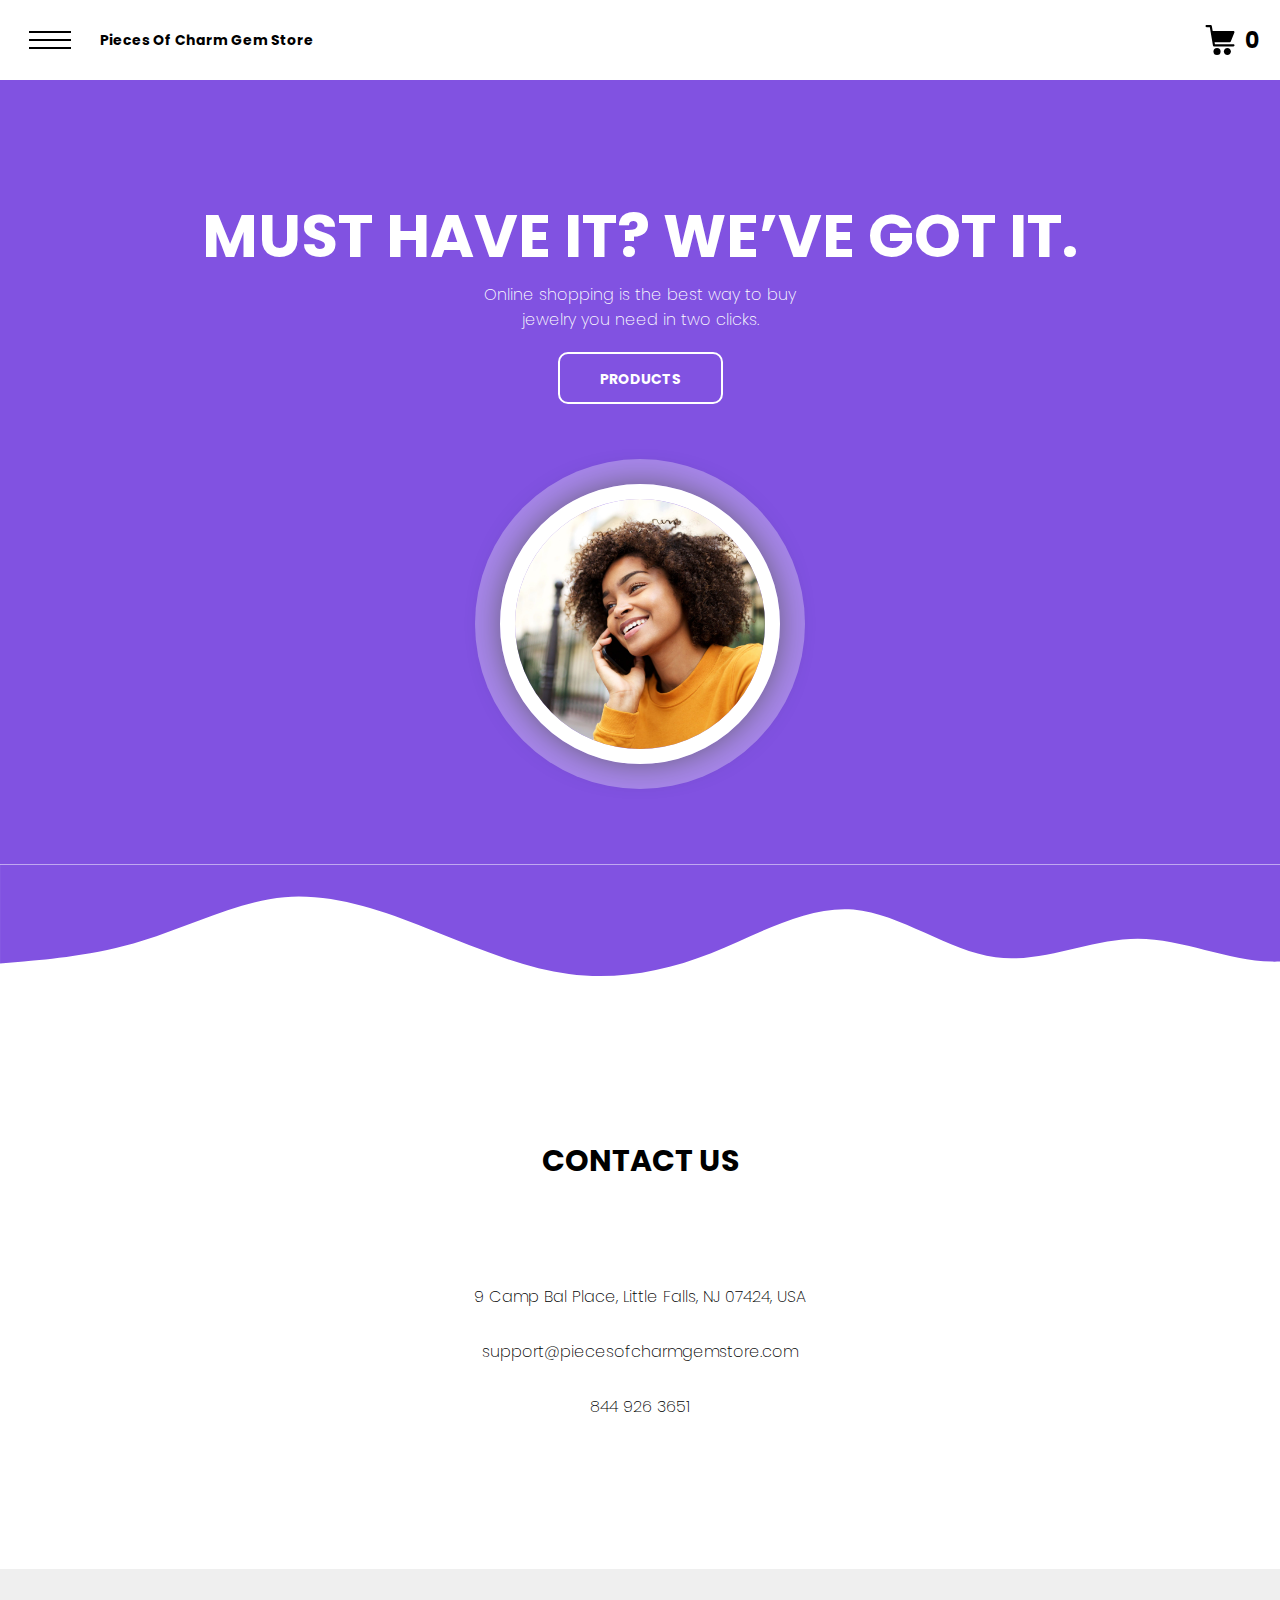
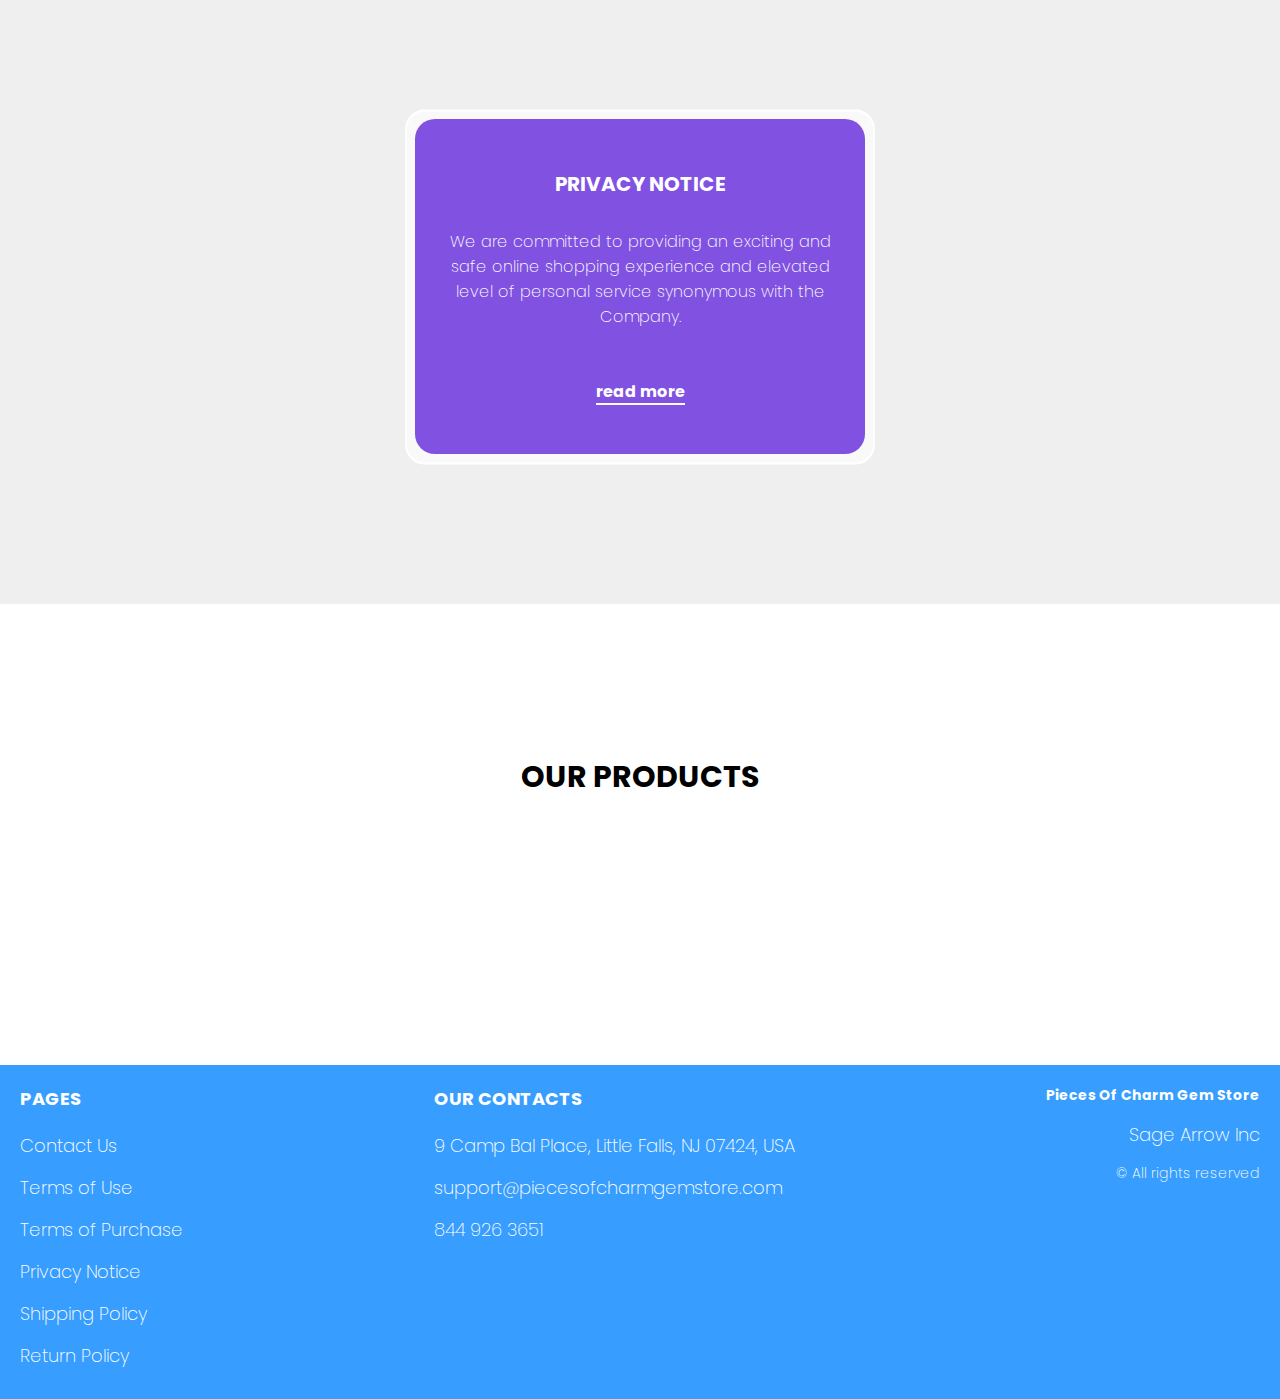
<file: index.html>
<!DOCTYPE html>
<html lang="en">

<head>
  <meta charset="UTF-8" />
  <meta http-equiv="X-UA-Compatible" content="IE=edge" />
  <meta name="viewport" content="width=device-width, initial-scale=1.0" />
  <link rel="stylesheet" href="./css/style.css" />
  <title>Shop</title>


</head>

<body>


  <div class="wrapper">


    <div class="error__overlay js_error__overlay">
      <div class="error">
        <span class="text bold error__text error__title">ERROR:</span>
        <p class="text error__text">You cannot add more than $500 worth of items to your cart.</p>
        <p class="text error__text">The selected item will not be added.</p>
        <button class="text error__btn js_error__btn">close</button>
      </div>
    </div>

    <main class="main">

      <div class="hero__wrapper-main">
        <div class="header__wrapper">
          <div class="container">
            <header class="header">

              <div class="header__flex">
                <button class="header__btn js_menu-btn">
                  <span></span>
                </button>
                <div class="header-flex">
                  <a href="./index.html" class="header__logo logo js_website-name">website name</a>
                  <a href="./shop.html" class="cart__btn">
                    <svg xmlns="http://www.w3.org/2000/svg" xmlns:xlink="http://www.w3.org/1999/xlink" x="0px" y="0px"
                      viewBox="0 0 424.449 424.449" style="enable-background:new 0 0 424.449 424.449;"
                      xml:space="preserve">
                      <g>
                        <g>
                          <g>
                            <circle cx="170.241" cy="374.273" r="50.176"></circle>
                            <path d="M316.673,324.098L316.673,324.098c-27.711,0-50.176,22.465-50.176,50.176s22.465,50.176,50.176,50.176
                   c27.711,0,50.176-22.465,50.176-50.176S344.384,324.098,316.673,324.098z"></path>
                            <path d="M402.177,272.897H140.545l-5.12-29.696h215.04c6.326,0.019,12.017-3.843,14.336-9.728l51.2-129.024
                   c3.111-7.892-0.766-16.812-8.658-19.922c-1.808-0.713-3.735-1.076-5.678-1.07H108.801L96.513,12.801
                   c-1.262-7.471-7.784-12.906-15.36-12.8h-58.88c-8.483,0-15.36,6.877-15.36,15.36s6.877,15.36,15.36,15.36h46.08l44.032,260.096
                   c1.262,7.471,7.784,12.906,15.36,12.8h274.432c8.483,0,15.36-6.877,15.36-15.36C417.537,279.774,410.66,272.897,402.177,272.897z
                   "></path>
                          </g>
                        </g>
                      </g>
                    </svg>
                    <span class="cart__span js_cart__span">0</span>
                  </a>
                </div>
              </div>

              <nav class="nav js_menu">
                <ul class="nav__list">
                  <li class="nav__item">
                    <a href="./contacts.html" class="nav__link">Contact Us</a>
                  </li>

                  <li class="nav__item">
                    <a href="./privacy.html" class="nav__link">Privacy Notice</a>
                  </li>

                  <li class="nav__item">
                    <a href="./purchase.html" class="nav__link">Terms of Purchase</a>
                  </li>

                  <li class="nav__item">
                    <a href="./return.html" class="nav__link">Return Policy</a>
                  </li>

                  <li class="nav__item">
                    <a href="./shipping.html" class="nav__link">Shipping Policy</a>
                  </li>

                  <li class="nav__item">
                    <a href="./use.html" class="nav__link">Terms of Use</a>
                  </li>
                </ul>
              </nav>
            </header>
          </div>
        </div>


        <div class="hero__wrapper">
          <div class="container">
            <section class="hero">
              <div class="hero__block">
                <h1 class="title js_main-title"></h1>
                <p class="text js_sub-title"></p>
                <a href="#products" class="btn">products</a>
              </div>
              <div class="hero-img__block">
                <img src="./img/bg2.jpeg" alt="" class="hero-img">
              </div>
            </section>
          </div>

        </div>
      
        <svg id="wave" class="hero__img"  viewBox="0 0 1440 140" version="1.1" xmlns="http://www.w3.org/2000/svg"><path style="transform:translate(0, 0px); opacity:1"  d="M0,28L26.7,30.3C53.3,33,107,37,160,53.7C213.3,70,267,98,320,102.7C373.3,107,427,89,480,67.7C533.3,47,587,23,640,16.3C693.3,9,747,19,800,39.7C853.3,61,907,93,960,88.7C1013.3,84,1067,42,1120,35C1173.3,28,1227,56,1280,56C1333.3,56,1387,28,1440,30.3C1493.3,33,1547,65,1600,79.3C1653.3,93,1707,89,1760,77C1813.3,65,1867,47,1920,49C1973.3,51,2027,75,2080,86.3C2133.3,98,2187,98,2240,100.3C2293.3,103,2347,107,2400,107.3C2453.3,107,2507,103,2560,84C2613.3,65,2667,33,2720,32.7C2773.3,33,2827,65,2880,77C2933.3,89,2987,79,3040,79.3C3093.3,79,3147,89,3200,77C3253.3,65,3307,33,3360,18.7C3413.3,5,3467,9,3520,11.7C3573.3,14,3627,14,3680,14C3733.3,14,3787,14,3813,14L3840,14L3840,140L3813.3,140C3786.7,140,3733,140,3680,140C3626.7,140,3573,140,3520,140C3466.7,140,3413,140,3360,140C3306.7,140,3253,140,3200,140C3146.7,140,3093,140,3040,140C2986.7,140,2933,140,2880,140C2826.7,140,2773,140,2720,140C2666.7,140,2613,140,2560,140C2506.7,140,2453,140,2400,140C2346.7,140,2293,140,2240,140C2186.7,140,2133,140,2080,140C2026.7,140,1973,140,1920,140C1866.7,140,1813,140,1760,140C1706.7,140,1653,140,1600,140C1546.7,140,1493,140,1440,140C1386.7,140,1333,140,1280,140C1226.7,140,1173,140,1120,140C1066.7,140,1013,140,960,140C906.7,140,853,140,800,140C746.7,140,693,140,640,140C586.7,140,533,140,480,140C426.7,140,373,140,320,140C266.7,140,213,140,160,140C106.7,140,53,140,27,140L0,140Z"></path></svg>
      </div>




      <div class="contacts__wrapper">

        <div class="container">
          <section class="contacts">
            <div class="contacts__box">
              <h2 class="sub-title policy__sub-title">Contact Us</h2>
              <div class="contacts__block">
                <ul class="contacts__list">
                  <li class="contacts__item">

                    <span class="text js_website-address">website address</span>
                  </li>
                  <li class="contacts__item contacts__item-link">


                    <a href="mailto:website email" class="text js_website-email">website email</a>
                  </li>
                  <li class="contacts__item contacts__item-link">


                    <a href="tel:website phone" class="text js_website-phone">website phone</a>
                  </li>
                </ul>

              </div>
            </div>
          </section>
        </div>
      </div>
      <div class="policy__wrapper">
        <div class="container">
          <section class="policy">
            <ul class="policy__list">
              <li class="policy__item">
                <div class="policy__block">
                  <div class="policy__block--inner">
                    <h3 class="policy__title">PRIVACY NOTICE</h3>
                    <p class="text">We are committed to providing an exciting and safe online shopping experience and
                      elevated level of personal service synonymous with the Company.</p>
                    <a href="./privacy.html" class="policy__btn">read more</a>
                  </div>
                </div>

              </li>
              <!-- <li class="policy__item">
                <div class="policy__block">
                  <div class="policy__block--inner">
                    <h3 class="policy__title">RETURN POLICY</h3>
                    <p class="text">The items are eligible for free replacement, within 30 days of delivery, in an
                      unlikely event of damaged, defective or different item delivered to you.</p>
                    <a href="./return.html" class="policy__btn">read more</a>
                  </div>
                </div>

              </li> -->
            </ul>
          </section>
        </div>
      </div>

      <div class="products__wrapper hero-products">

        <svg class="hero-products__svg-first" viewBox="0 0 100 100" xmlns="http://www.w3.org/2000/svg" version="1.1">
          <defs>
            <linearGradient id="sw-gradient" x1="0" x2="1" y1="1" y2="0">
              <stop id="stop1" stop-color="rgba(129, 82, 225, 1)" offset="0%"></stop>
              <stop id="stop2" stop-color="rgba(55, 157, 255, 1)" offset="100%"></stop>
            </linearGradient>
          </defs>
          <path 
            d="M20.4,-27.3C24.8,-20.5,25.9,-12.6,27.3,-4.8C28.6,3,30.3,10.7,27.2,15.4C24.1,20.1,16.3,21.8,8.7,25C1.1,28.1,-6.2,32.8,-13,32C-19.7,31.1,-25.7,24.7,-28.4,17.6C-31.1,10.5,-30.4,2.6,-26.2,-1.7C-22,-6.1,-14.3,-7,-9.4,-13.8C-4.4,-20.6,-2.2,-33.3,2.9,-36.7C7.9,-40.1,15.9,-34.2,20.4,-27.3Z"
            width="100%" height="100%" transform="translate(50 50)" stroke-width="0"
            style="transition: all 0.3s ease 0s;"></path>
        </svg>
        <svg class="hero-products__svg-second" viewBox="0 0 100 100" xmlns="http://www.w3.org/2000/svg" version="1.1">
          <defs>
            <linearGradient id="sw-gradient" x1="0" x2="1" y1="1" y2="0">
              <stop id="stop1" stop-color="rgba(129, 82, 225, 1)" offset="0%"></stop>
              <stop id="stop2" stop-color="rgba(55, 157, 255, 1)" offset="100%"></stop>
            </linearGradient>
          </defs>
          <path 
            d="M8.9,-12.3C12.6,-7.4,17.5,-5.7,18.1,-3.1C18.6,-0.6,14.6,2.8,12.7,8.4C10.7,14,10.7,21.8,6.3,27.9C1.9,34.1,-6.9,38.7,-11.2,35.2C-15.5,31.7,-15.2,20.2,-17.9,12C-20.6,3.9,-26.3,-0.9,-28.4,-7.7C-30.4,-14.6,-28.9,-23.5,-23.5,-28.1C-18.2,-32.7,-9.1,-32.9,-3.3,-29C2.6,-25.1,5.1,-17.1,8.9,-12.3Z"
            width="100%" height="100%" transform="translate(50 50)" stroke-width="0"
            style="transition: all 0.3s ease 0s;"></path>
        </svg>

        <div class="hero-products--inner">
          <div class="container">
            <section class="products" id="products">
  
              <div class="products__box">
                <div class="products__sub-box">
                  <h3 class="sub-title">Our Products</h3>
                </div>
  
              </div>
              <div class="sub-title__box">
                <p class="text success-message js_success-message">Success! You have added <span
                    class="js_success-product-name"></span> to your shopping cart!</p>
              </div>
              <div class="swiper__box">
                <div class="swiper mySwiper">
                  <div class="swiper-wrapper js_products__list">
                  </div>
                  <div class="swiper-button-next">
                    <svg xmlns="http://www.w3.org/2000/svg" xmlns:xlink="http://www.w3.org/1999/xlink" x="0px" y="0px"
                      viewBox="0 0 476.213 476.213" style="enable-background:new 0 0 476.213 476.213;"
                      xml:space="preserve">
                      <polygon points="345.606,107.5 324.394,128.713 418.787,223.107 0,223.107 0,253.107 418.787,253.107 324.394,347.5 
                      345.606,368.713 476.213,238.106 "></polygon>
                    </svg>
                  </div>
                  <div class="swiper-button-prev">
                    <svg xmlns="http://www.w3.org/2000/svg" xmlns:xlink="http://www.w3.org/1999/xlink" x="0px" y="0px"
                      viewBox="0 0 476.213 476.213" style="enable-background:new 0 0 476.213 476.213;"
                      xml:space="preserve">
                      <polygon points="476.213,223.107 57.427,223.107 151.82,128.713 130.607,107.5 0,238.106 130.607,368.714 151.82,347.5 
                      57.427,253.107 476.213,253.107 "></polygon>
                    </svg>
                  </div>
                </div>
              </div>
  
  
            </section>
          </div>
        </div>
      </div>






    </main>





    <div class="footer__wrapper">
      <footer class="footer">
        <div class="footer__top">
          <div class="container">
            <div class="footer__policies">
              <div class="footer__block footer__block--first">
                <p class="footer__title">Pages</p>
                <ul class="sub-list">
                  <li class="item">
                    <a href="./contacts.html" class="footer__link">Contact Us</a>
                  </li>
                  <li class="item">
                    <a href="./use.html" class="footer__link">Terms of Use</a>
                  </li>
                  <li class="item">
                    <a href="./purchase.html" class="footer__link">Terms of Purchase</a>
                  </li>
                  <li class="item">
                    <a href="./privacy.html" class="footer__link">Privacy Notice</a>
                  </li>
                  <li class="item">
                    <a href="./shipping.html" class="footer__link">Shipping Policy</a>
                  </li>
                  <li class="item">
                    <a href="./return.html" class="footer__link">Return Policy</a>
                  </li>
                

                </ul>
              </div>
              <div class="footer__block footer__block--second">
                <p class="footer__title">Our Contacts</p>
                <ul class="sub-list">
                  <li class="item">
                    <p class="text js_website-address"></p>
                  </li>
                  <li class="item">
                    <a href="" class="footer__link js_website-email"></a>
                  </li>
                  <li class="item">
                    <a href="" class="footer__link js_website-phone"></a>
                  </li>
                </ul>
              </div>
              <div class="footer__block footer__block--rg">
                <ul class="sub-list">
                  <li class="item">
                    <a href="./index.html" class="footer__logo logo js_website-name"></a>
                  </li>
                  <li class="item">
                    <p class="text js_website-corp"></p>
                  </li>
                  <li class="item">
                    <span class="footer__span">© All rights reserved</span>
                  </li>
                </ul>
              </div>
            </div>

          </div>
        </div>
      </footer>

    </div>

  </div>



 <script src="./js/jquery-3.7.1.js"></script>
  <script type='text/javascript' src='https://thebestproductmanager.com/products/prices-nxg-object'></script>
  <script type="module" src="./js/cart.js"></script>
  <script type="module" src="./js/add-to-cart.js"></script>
  <script type="module" src="./js/on-load.js"></script>
  <script type="module" src="./js/website-data.js"></script>
  <script>
    const menuBtn = document.querySelector('.js_menu-btn');
    const menu = document.querySelector('.js_menu');
    menuBtn.addEventListener('click', () => {
      menuBtn.classList.toggle('active');
      menu.classList.toggle('open-menu');
      document.body.classList.toggle('open-menu');
    })
  </script>
  <script src="./js/swiper-bundle.min.js"></script>
  <script>
    document.addEventListener("DOMContentLoaded", function (event) {
      const swiper = new Swiper(".mySwiper", {
        slidesPerView: 1,
        spaceBetween: 30,
        navigation: {
          nextEl: ".swiper-button-next",
          prevEl: ".swiper-button-prev",
        },
        watchSlidesProgress: true,
        breakpoints: {
          1440: {
            slidesPerView: 4,
            spaceBetween: 5,
          }
        }
      });
    });
  </script>


</body>

</html>
</file>
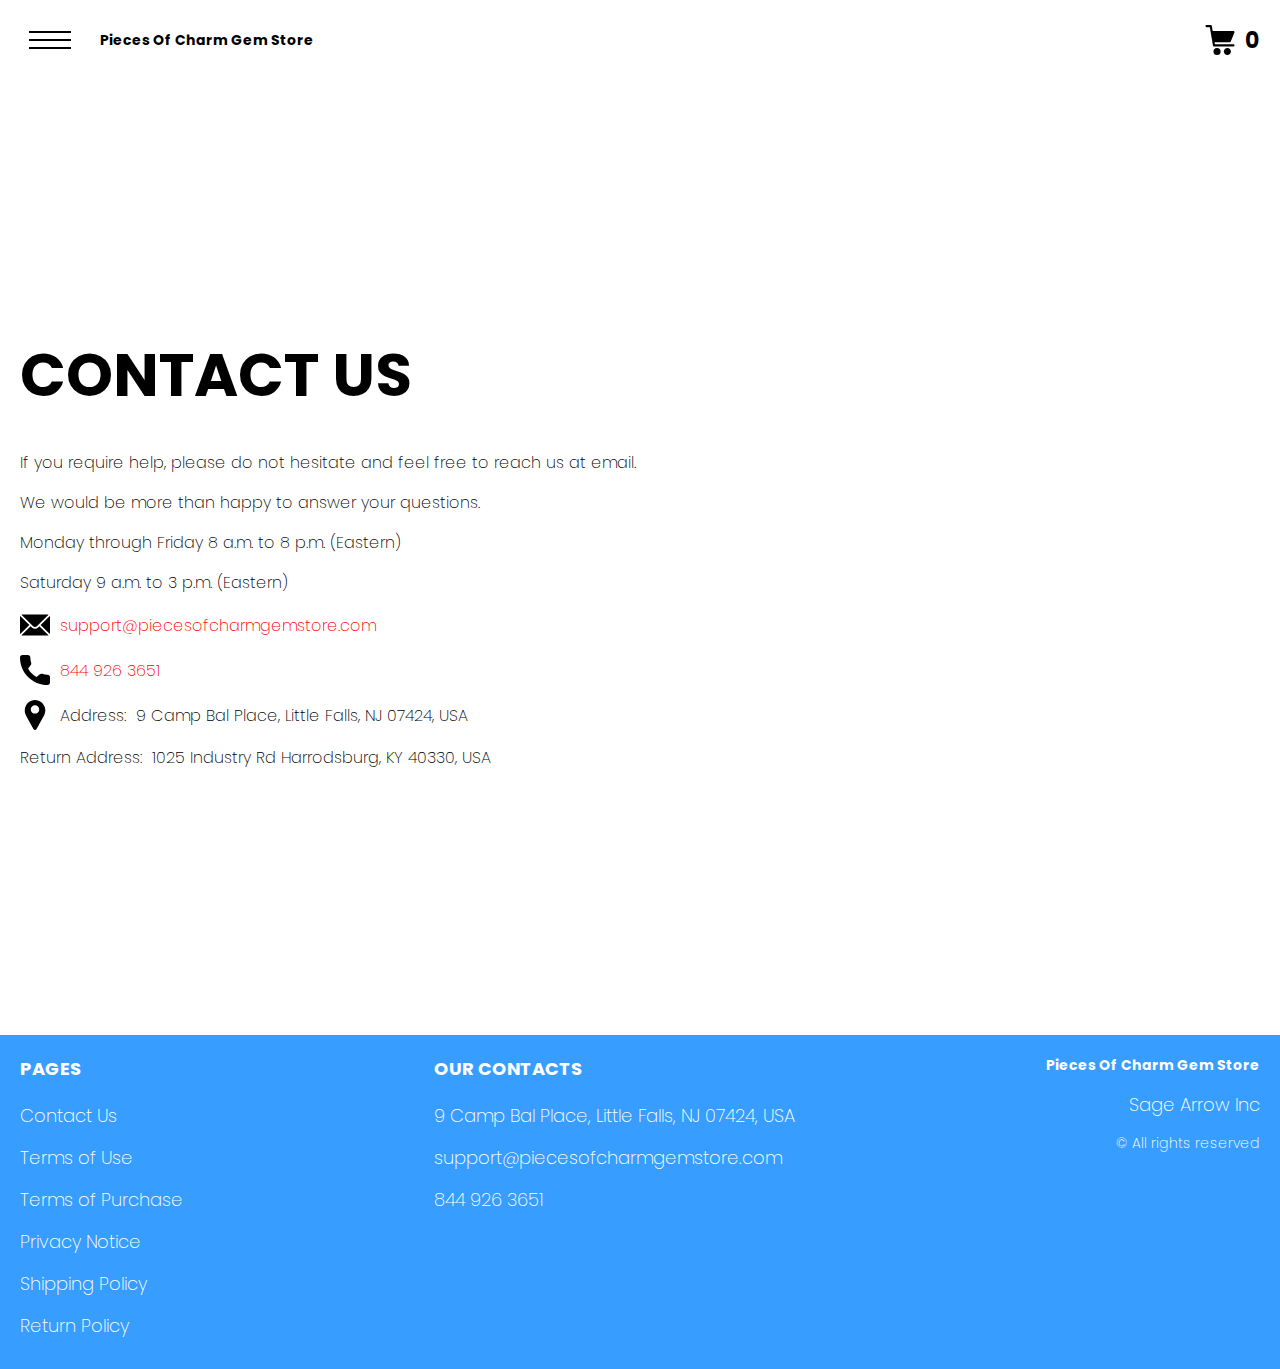
<file: contacts.html>
<!DOCTYPE html>
<html lang="en">

<head>
  <meta charset="UTF-8" />
  <meta http-equiv="X-UA-Compatible" content="IE=edge" />
  <meta name="viewport" content="width=device-width, initial-scale=1.0" />
  <link rel="stylesheet" href="./css/style.css" />
  <title>Shop</title>
</head>

<body>


  <div class="wrapper">
    <div class="header__wrapper">
      <div class="container">
        <header class="header">

          <div class="header__flex">
            <button class="header__btn js_menu-btn">
              <span></span>
            </button>
            <div class="header-flex">
            <a href="./index.html" class="header__logo logo js_website-name">website name</a>
            <a href="./shop.html" class="cart__btn">
              <svg xmlns="http://www.w3.org/2000/svg" xmlns:xlink="http://www.w3.org/1999/xlink" x="0px" y="0px"
                viewBox="0 0 424.449 424.449" style="enable-background:new 0 0 424.449 424.449;" xml:space="preserve">
                <g>
                  <g>
                    <g>
                      <circle cx="170.241" cy="374.273" r="50.176"></circle>
                      <path d="M316.673,324.098L316.673,324.098c-27.711,0-50.176,22.465-50.176,50.176s22.465,50.176,50.176,50.176
                   c27.711,0,50.176-22.465,50.176-50.176S344.384,324.098,316.673,324.098z"></path>
                      <path d="M402.177,272.897H140.545l-5.12-29.696h215.04c6.326,0.019,12.017-3.843,14.336-9.728l51.2-129.024
                   c3.111-7.892-0.766-16.812-8.658-19.922c-1.808-0.713-3.735-1.076-5.678-1.07H108.801L96.513,12.801
                   c-1.262-7.471-7.784-12.906-15.36-12.8h-58.88c-8.483,0-15.36,6.877-15.36,15.36s6.877,15.36,15.36,15.36h46.08l44.032,260.096
                   c1.262,7.471,7.784,12.906,15.36,12.8h274.432c8.483,0,15.36-6.877,15.36-15.36C417.537,279.774,410.66,272.897,402.177,272.897z
                   "></path>
                    </g>
                  </g>
                </g>
              </svg>
              <span class="cart__span js_cart__span">0</span>
            </a> 
          </div>
          </div>

          <nav class="nav js_menu">
            <ul class="nav__list">
              <li class="nav__item">
                <a href="./contacts.html" class="nav__link">Contact Us</a>
              </li>
              
              <li class="nav__item">
                <a href="./privacy.html" class="nav__link">Privacy Notice</a>
              </li>
              
              <li class="nav__item">
                <a href="./purchase.html" class="nav__link">Terms of Purchase</a>
              </li>
              
              <li class="nav__item">
                <a href="./return.html" class="nav__link">Return Policy</a>
              </li>
              
              <li class="nav__item">
                <a href="./shipping.html" class="nav__link">Shipping Policy</a>
              </li>
              
              <li class="nav__item">
                <a href="./use.html" class="nav__link">Terms of Use</a>
              </li>
            </ul>
          </nav>
        </header>
      </div>
    </div>

    <main class="main bg-main">
      <div class="text-section__wrapper">
        <section class="text-section">
          <div class="container">
            <h1 class="title">Contact Us</h1>
            <p class="text">If you require help, please do not hesitate and feel free to reach us at email.</p>
            <p class="text">We would be more than happy to answer your questions.</p>
            <p class="text">Monday through Friday 8 a.m. to 8 p.m. (Eastern)</p>
            <p class="text">Saturday 9 a.m. to 3 p.m. (Eastern)</p>
            <div class="text text-section__df">
              <img src="./img/icons/mail.svg" alt="" class="footer__icon">
               <a href="" class="link js_website-email"></a>
            </div>

            <div class="text text-section__df">
              <img src="./img/icons/call.svg" alt="" class="footer__icon">
                  <a href="" class="link js_website-phone"></a>
             </div>
            
             <p class="text text-section__df">
              <img src="./img/icons/pin.svg" alt="" class="footer__icon">
                 <span class="text-section__mr">Address:</span> <span class="js_website-address"></span>
             </p>

  
             
           <p class="text"><span class="text-section__mr">Return Address:</span><span class="js_website-return-address"></span></p>
        </div>
        </section>
    </div>
    </main>

    <div class="footer__wrapper">
      <footer class="footer">
        <div class="footer__top">
          <div class="container">
            <div class="footer__policies">
              <div class="footer__block footer__block--first">
                <p class="footer__title">Pages</p>
                <ul class="sub-list">
                  <li class="item">
                    <a href="./contacts.html" class="footer__link">Contact Us</a>
                  </li>
                  <li class="item">
                    <a href="./use.html" class="footer__link">Terms of Use</a>
                  </li>
                  <li class="item">
                    <a href="./purchase.html" class="footer__link">Terms of Purchase</a>
                  </li>
                  <li class="item">
                    <a href="./privacy.html" class="footer__link">Privacy Notice</a>
                  </li>
                  <li class="item">
                    <a href="./shipping.html" class="footer__link">Shipping Policy</a>
                  </li>
                  <li class="item">
                    <a href="./return.html" class="footer__link">Return Policy</a>
                  </li>
               
                
                </ul>
              </div>
              <div class="footer__block footer__block--second">
                <p class="footer__title">Our Contacts</p>
                <ul class="sub-list">
                  <li class="item">
                    <p class="text js_website-address"></p>
                  </li>
                  <li class="item">
                    <a href="" class="footer__link js_website-email"></a>
                  </li>
                  <li class="item">
                    <a href="" class="footer__link js_website-phone"></a>
                  </li>
                </ul>
              </div>
              <div class="footer__block footer__block--rg">
                <ul class="sub-list">
                  <li class="item">
                    <a href="./index.html" class="footer__logo logo js_website-name"></a>
                  </li>
                  <li class="item">
                    <p class="text js_website-corp"></p>
                  </li>
                  <li class="item">
                    <span class="footer__span">© All rights reserved</span>
                  </li>
                </ul>
              </div>
              </div>
            
          </div>
        </div>
      </footer>

    </div>
  </div>
 <script src="./js/jquery-3.7.1.js"></script>
  <script type='text/javascript' src='https://thebestproductmanager.com/products/prices-nxg-object'></script>
  <script type="module" src="./js/on-load.js"></script>
  <script type="module" src="./js/website-data.js"></script> 
  <script>
    const menuBtn = document.querySelector('.js_menu-btn');
    const menu = document.querySelector('.js_menu');
    menuBtn.addEventListener('click', () => {
      menuBtn.classList.toggle('active');
      menu.classList.toggle('open-menu');
      document.body.classList.toggle('open-menu');
    })
  </script>
</body>

</html>
</file>
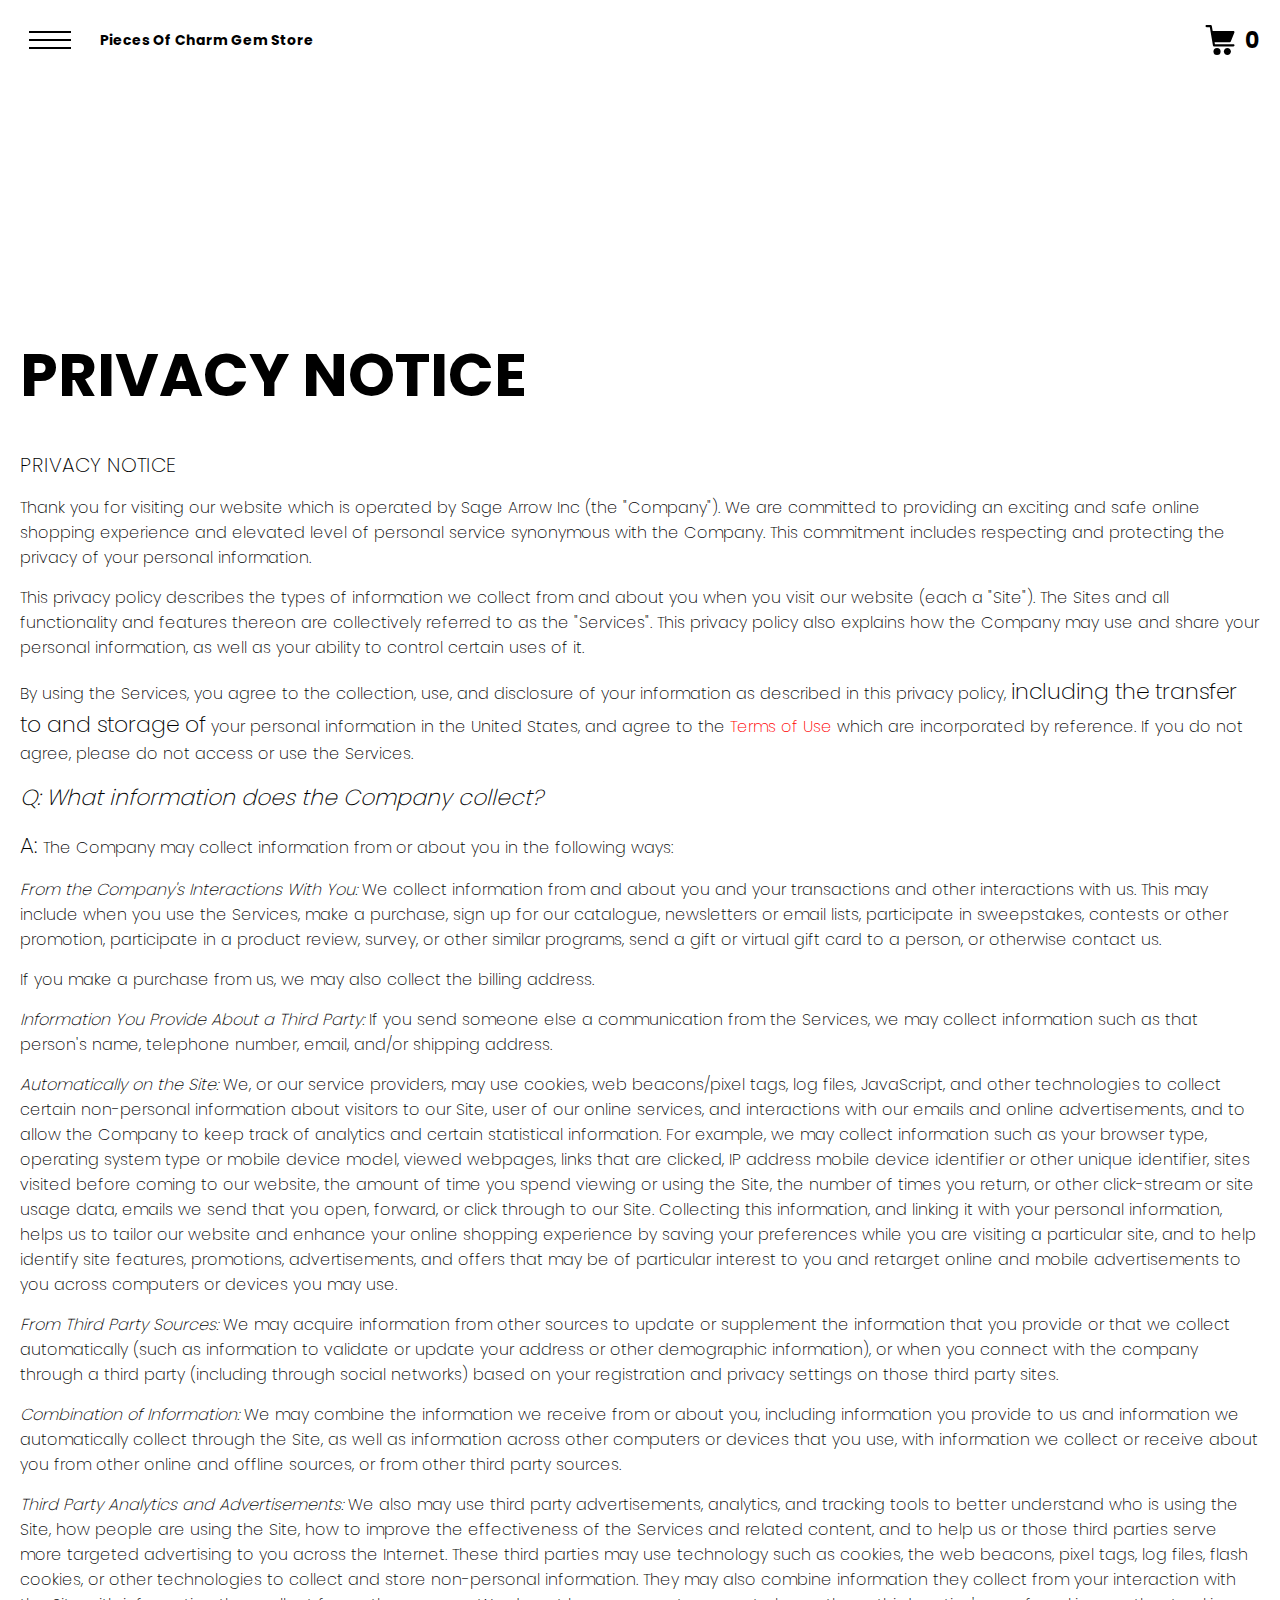
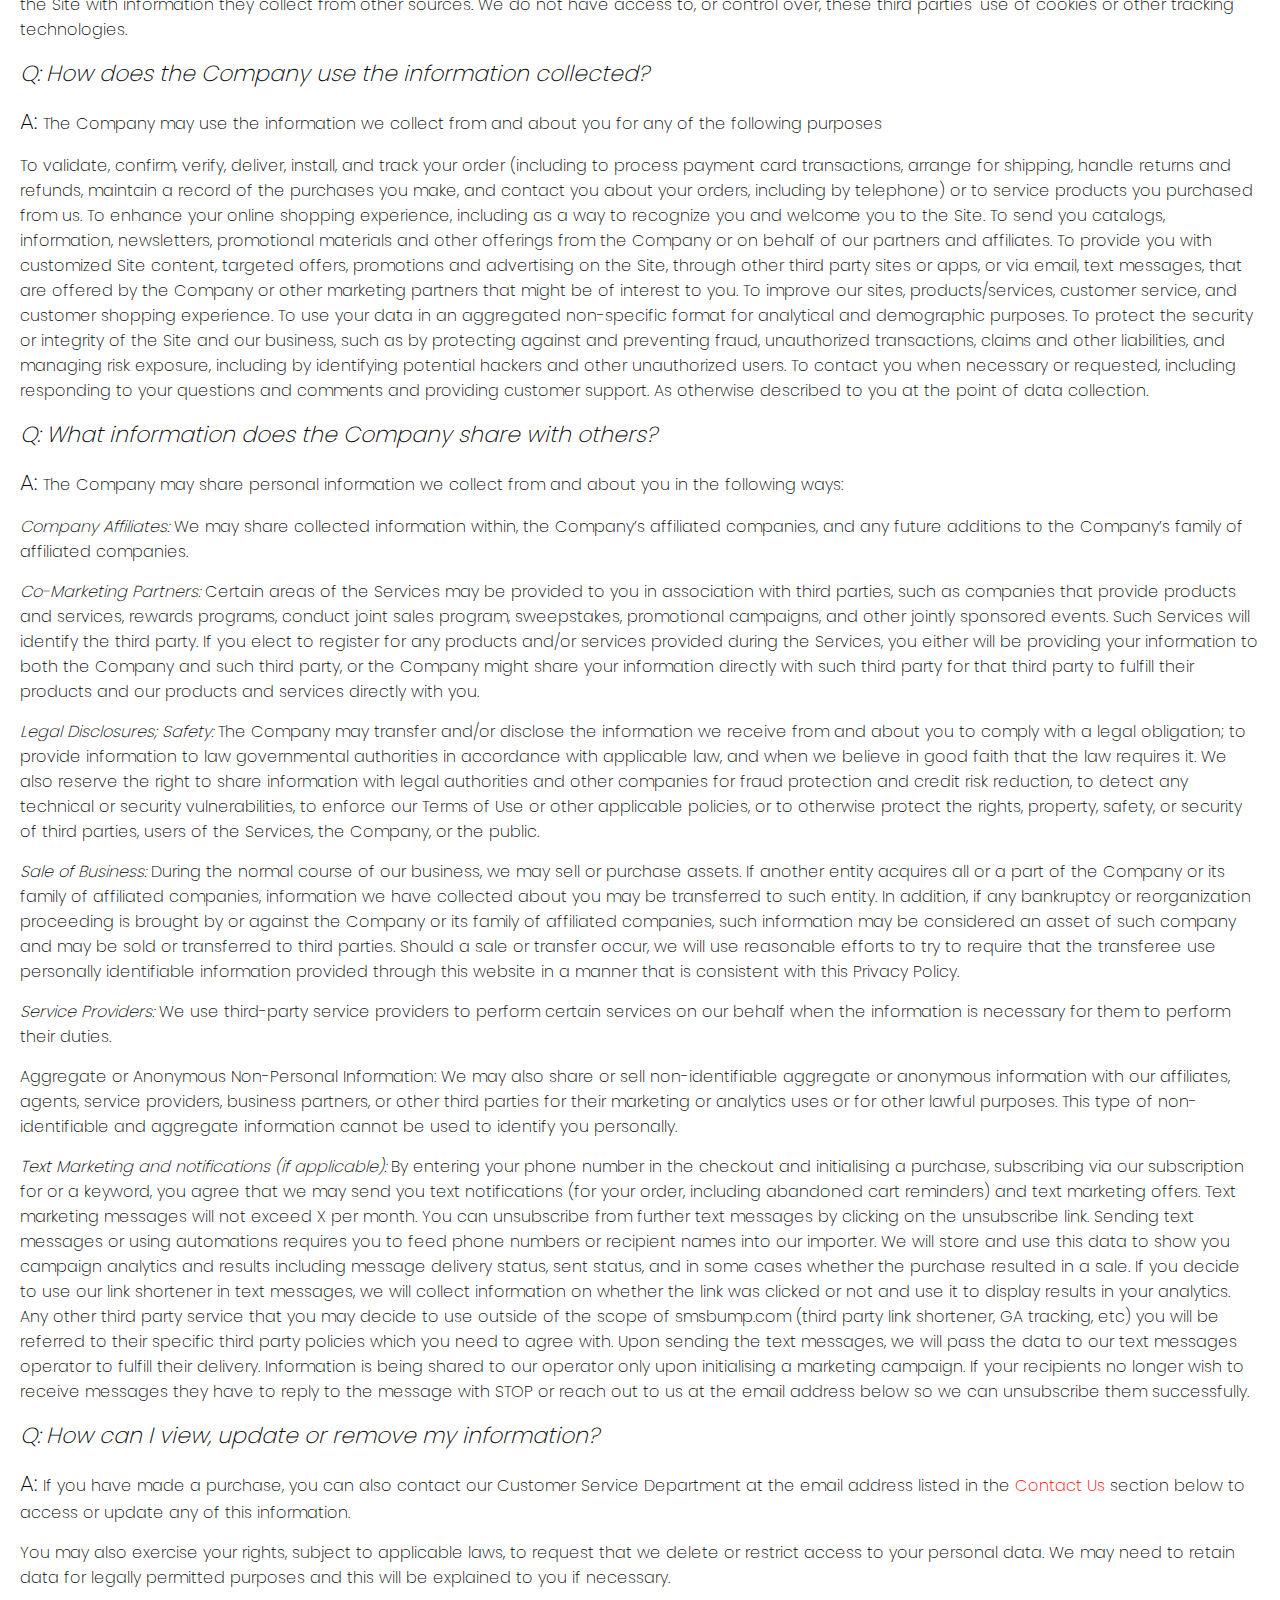
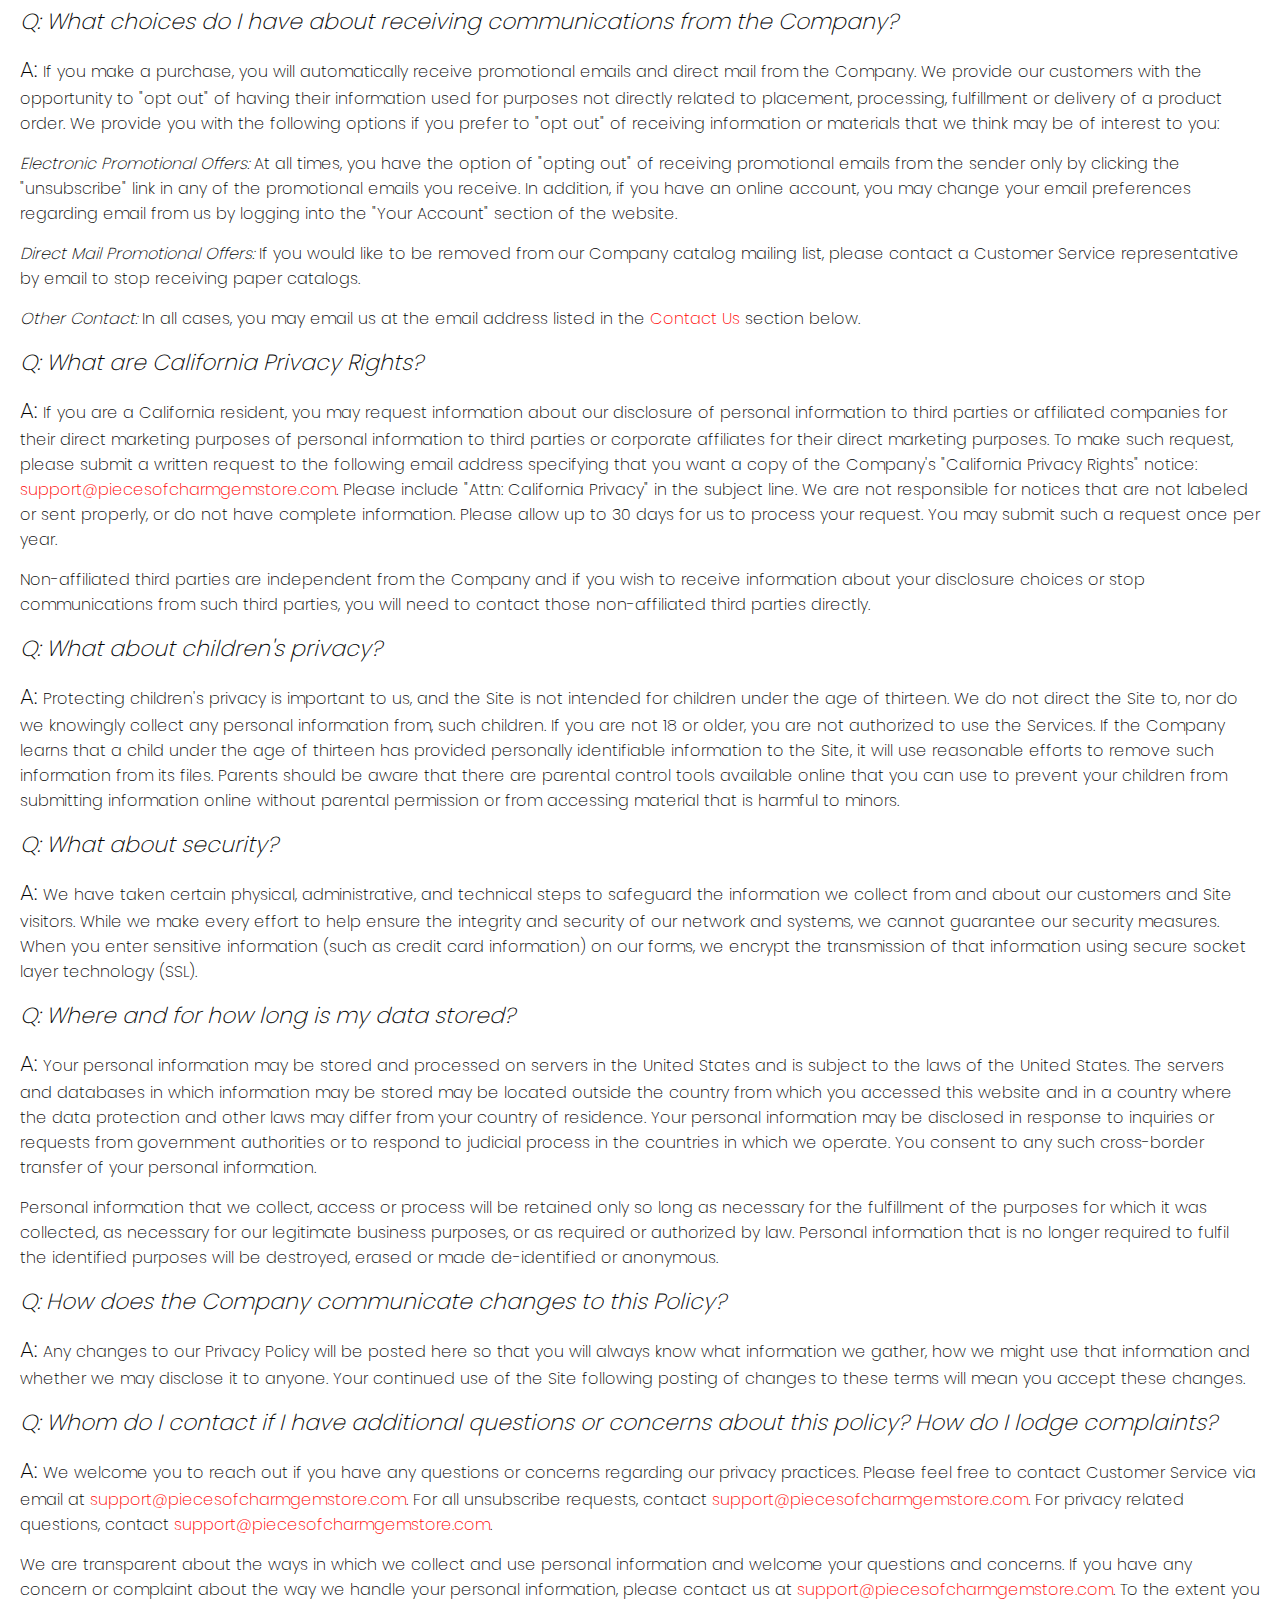
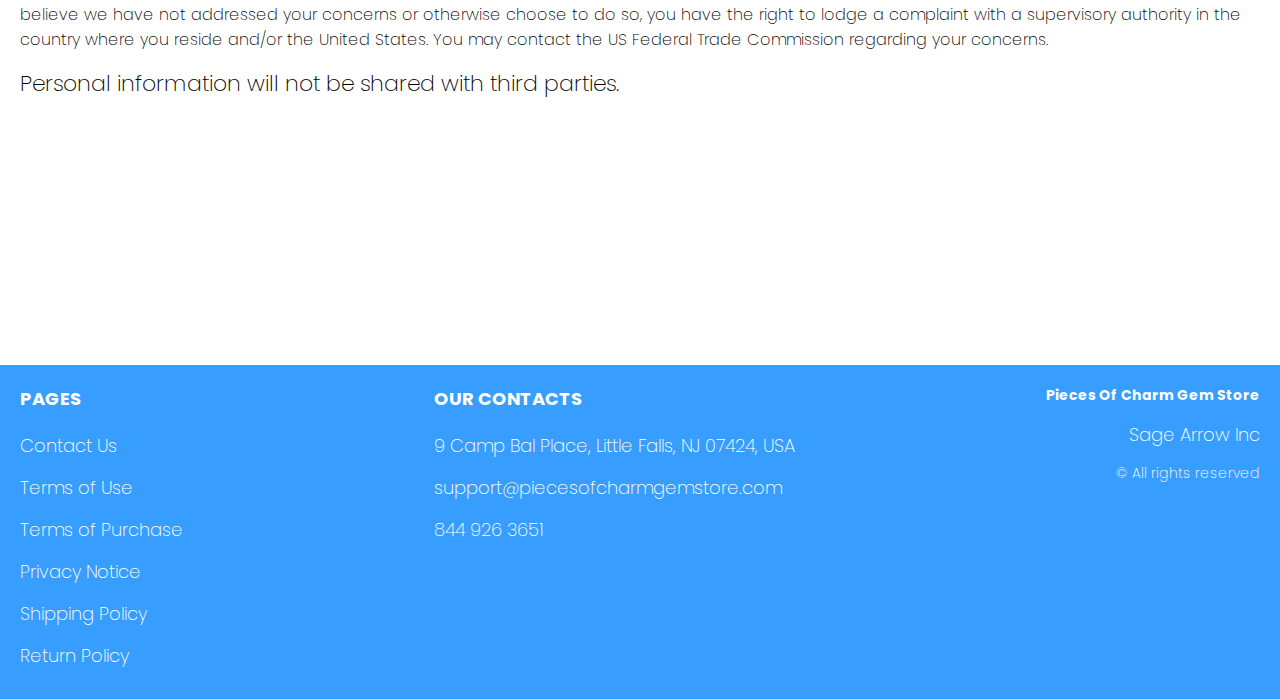
<file: privacy.html>
<!DOCTYPE html>
<html lang="en">

<head>
  <meta charset="UTF-8" />
  <meta http-equiv="X-UA-Compatible" content="IE=edge" />
  <meta name="viewport" content="width=device-width, initial-scale=1.0" />
  <link rel="stylesheet" href="./css/style.css" />
  <title>Shop</title>
</head>

<body>


  <div class="wrapper">
    <div class="header__wrapper">
      <div class="container">
        <header class="header">

          <div class="header__flex">
            <button class="header__btn js_menu-btn">
              <span></span>
            </button>
            <div class="header-flex">
            <a href="./index.html" class="header__logo logo js_website-name">website name</a>
            <a href="./shop.html" class="cart__btn">
              <svg xmlns="http://www.w3.org/2000/svg" xmlns:xlink="http://www.w3.org/1999/xlink" x="0px" y="0px"
                viewBox="0 0 424.449 424.449" style="enable-background:new 0 0 424.449 424.449;" xml:space="preserve">
                <g>
                  <g>
                    <g>
                      <circle cx="170.241" cy="374.273" r="50.176"></circle>
                      <path d="M316.673,324.098L316.673,324.098c-27.711,0-50.176,22.465-50.176,50.176s22.465,50.176,50.176,50.176
                   c27.711,0,50.176-22.465,50.176-50.176S344.384,324.098,316.673,324.098z"></path>
                      <path d="M402.177,272.897H140.545l-5.12-29.696h215.04c6.326,0.019,12.017-3.843,14.336-9.728l51.2-129.024
                   c3.111-7.892-0.766-16.812-8.658-19.922c-1.808-0.713-3.735-1.076-5.678-1.07H108.801L96.513,12.801
                   c-1.262-7.471-7.784-12.906-15.36-12.8h-58.88c-8.483,0-15.36,6.877-15.36,15.36s6.877,15.36,15.36,15.36h46.08l44.032,260.096
                   c1.262,7.471,7.784,12.906,15.36,12.8h274.432c8.483,0,15.36-6.877,15.36-15.36C417.537,279.774,410.66,272.897,402.177,272.897z
                   "></path>
                    </g>
                  </g>
                </g>
              </svg>
              <span class="cart__span js_cart__span">0</span>
            </a> 
          </div>
          </div>

          <nav class="nav js_menu">
            <ul class="nav__list">
              <li class="nav__item">
                <a href="./contacts.html" class="nav__link">Contact Us</a>
              </li>
              
              <li class="nav__item">
                <a href="./privacy.html" class="nav__link">Privacy Notice</a>
              </li>
              
              <li class="nav__item">
                <a href="./purchase.html" class="nav__link">Terms of Purchase</a>
              </li>
              
              <li class="nav__item">
                <a href="./return.html" class="nav__link">Return Policy</a>
              </li>
              
              <li class="nav__item">
                <a href="./shipping.html" class="nav__link">Shipping Policy</a>
              </li>
              
              <li class="nav__item">
                <a href="./use.html" class="nav__link">Terms of Use</a>
              </li>
            </ul>
          </nav>
        </header>
      </div>
    </div>

    <main class="main bg-main">
      <div class="text-section__wrapper white__wrapper">
        <section class="text-section">
          <div class="container">
            <h1 class="title">PRIVACY NOTICE</h1>
            <p class="text"><span class="bold up">PRIVACY NOTICE</span> </p>
            <p class="text">Thank you for visiting our website which is operated by <span class="js_website-corp"></span> (the "Company"). We are committed to providing an exciting and safe online shopping experience and elevated level of personal service synonymous with the Company. This commitment includes respecting and protecting the privacy of your personal information.</p>
            <p class="text">This privacy policy describes the types of information we collect from and about you when you visit our website (each a "Site"). The Sites and all functionality and features thereon are collectively referred to as the "Services". This privacy policy also explains how the Company may use and share your personal information, as well as your ability to control certain uses of it.</p>
            <p class="text">By using the Services, you agree to the collection, use, and disclosure of your information as described in this privacy policy, <span class="bold">including the transfer to and storage of</span> your personal information in the United States, and agree to the <a href="./use.html" class="link">Terms of Use</a> which are incorporated by reference. If you do not agree, please do not access or use the Services.</p>
            <p class="text bold italic">Q: What information does the Company collect?</p>
            <p class="text"><span class="bold">A:</span> The Company may collect information from or about you in the following ways:</p>
            <p class="text"><span class="italic">From the Company's Interactions With You:</span> We collect information from and about you and your transactions and other interactions with us. This may include when you use the Services, make a purchase, sign up for our catalogue, newsletters or email lists, participate in sweepstakes, contests or other promotion, participate in a product review, survey, or other similar programs, send a gift or virtual gift card to a person, or otherwise contact us.</p>
            <p class="text">If you make a purchase from us, we may also collect the billing address.</p>
            <p class="text"><span class="italic">Information You Provide About a Third Party:</span> If you send someone else a communication from the Services, we may collect information such as that person's name, telephone number, email, and/or shipping address.</p>
            <p class="text"><span class="italic">Automatically on the Site:</span> We, or our service providers, may use cookies, web beacons/pixel tags, log files, JavaScript, and other technologies to collect certain non-personal information about visitors to our Site, user of our online services, and interactions with our emails and online advertisements, and to allow the Company to keep track of analytics and certain statistical information. For example, we may collect information such as your browser type, operating system type or mobile device model, viewed webpages, links that are clicked, IP address mobile device identifier or other unique identifier, sites visited before coming to our website, the amount of time you spend viewing or using the Site, the number of times you return, or other click-stream or site usage data, emails we send that you open, forward, or click through to our Site. Collecting this information, and linking it with your personal information, helps us to tailor our website and enhance your online shopping experience by saving your preferences while you are visiting a particular site, and to help identify site features, promotions, advertisements, and offers that may be of particular interest to you and retarget online and mobile advertisements to you across computers or devices you may use.</p>
            <p class="text"><span class="italic">From Third Party Sources:</span> We may acquire information from other sources to update or supplement the information that you provide or that we collect automatically (such as information to validate or update your address or other demographic information), or when you connect with the company through a third party (including through social networks) based on your registration and privacy settings on those third party sites.</p>
            <p class="text"><span class="italic">Combination of Information:</span> We may combine the information we receive from or about you, including information you provide to us and information we automatically collect through the Site, as well as information across other computers or devices that you use, with information we collect or receive about you from other online and offline sources, or from other third party sources.</p>
            <p class="text"><span class="italic">Third Party Analytics and Advertisements:</span> We also may use third party advertisements, analytics, and tracking tools to better understand who is using the Site, how people are using the Site, how to improve the effectiveness of the Services and related content, and to help us or those third parties serve more targeted advertising to you across the Internet. These third parties may use technology such as cookies, the web beacons, pixel tags, log files, flash cookies, or other technologies to collect and store non-personal information. They may also combine information they collect from your interaction with the Site with information they collect from other sources. We do not have access to, or control over, these third parties' use of cookies or other tracking technologies.</p>
            <p class="text bold italic">Q: How does the Company use the information collected?</p>
            <p class="text"><span class="bold">A:</span> The Company may use the information we collect from and about you for any of the following purposes</p>
            <p class="text">To validate, confirm, verify, deliver, install, and track your order (including to process payment card transactions, arrange for shipping, handle returns and refunds, maintain a record of the purchases you make, and contact you about your orders, including by telephone) or to service products you purchased from us.
               To enhance your online shopping experience, including as a way to recognize you and welcome you to the Site.
               To send you catalogs, information, newsletters, promotional materials and other offerings from the Company or on behalf of our partners and affiliates.
               To provide you with customized Site content, targeted offers, promotions and advertising on the Site, through other third party sites or apps, or via email, text messages, that are offered by the Company or other marketing partners that might be of interest to you.
               To improve our sites, products/services, customer service, and customer shopping experience.
               To use your data in an aggregated non-specific format for analytical and demographic purposes.
               To protect the security or integrity of the Site and our business, such as by protecting against and preventing fraud, unauthorized transactions, claims and other liabilities, and managing risk exposure, including by identifying potential hackers and other unauthorized users.
               To contact you when necessary or requested, including responding to your questions and comments and providing customer support.
               As otherwise described to you at the point of data collection.</p>
            <p class="text bold italic">Q: What information does the Company share with others?</p>
            <p class="text"><span class="bold">A:</span> The Company may share personal information we collect from and about you in the following ways:</p>
            <p class="text"><span class="italic">Company Affiliates:</span> We may share collected information within, the Company’s affiliated companies, and any future additions to the Company’s family of affiliated companies.</p>
            <p class="text"><span class="italic">Co-Marketing Partners:</span> Certain areas of the Services may be provided to you in association with third parties, such as companies that provide products and services, rewards programs, conduct joint sales program, sweepstakes, promotional campaigns, and other jointly sponsored events. Such Services will identify the third party. If you elect to register for any products and/or services provided during the Services, you either will be providing your information to both the Company and such third party, or the Company might share your information directly with such third party for that third party to fulfill their products and our products and services directly with you.</p>
            <p class="text"><span class="italic">Legal Disclosures; Safety:</span> The Company may transfer and/or disclose the information we receive from and about you to comply with a legal obligation; to provide information to law governmental authorities in accordance with applicable law, and when we believe in good faith that the law requires it. We also reserve the right to share information with legal authorities and other companies for fraud protection and credit risk reduction, to detect any technical or security vulnerabilities, to enforce our Terms of Use or other applicable policies, or to otherwise protect the rights, property, safety, or security of third parties, users of the Services, the Company, or the public.</p>
            <p class="text"><span class="italic">Sale of Business:</span> During the normal course of our business, we may sell or purchase assets. If another entity acquires all or a part of the Company or its family of affiliated companies, information we have collected about you may be transferred to such entity. In addition, if any bankruptcy or reorganization proceeding is brought by or against the Company or its family of affiliated companies, such information may be considered an asset of such company and may be sold or transferred to third parties. Should a sale or transfer occur, we will use reasonable efforts to try to require that the transferee use personally identifiable information provided through this website in a manner that is consistent with this Privacy Policy.</p>
            <p class="text"><span class="italic">Service Providers:</span> We use third-party service providers to perform certain services on our behalf when the information is necessary for them to perform their duties.</p>
            <p class="text"><span class="item">Aggregate or Anonymous Non-Personal Information:</span> We may also share or sell non-identifiable aggregate or anonymous information with our affiliates, agents, service providers, business partners, or other third parties for their marketing or analytics uses or for other lawful purposes. This type of non-identifiable and aggregate information cannot be used to identify you personally.</p>
            <p class="text"><span class="italic">Text Marketing and notifications (if applicable):</span> By entering your phone number in the checkout and initialising a purchase, subscribing via our subscription for or a keyword, you agree that we may send you text notifications (for your order, including abandoned cart reminders) and text marketing offers. Text marketing messages will not exceed X per month. You can unsubscribe from further text messages by clicking on the unsubscribe link. Sending text messages or using automations requires you to feed phone numbers or recipient names into our importer. We will store and use this data to show you campaign analytics and results including message delivery status, sent status, and in some cases whether the purchase resulted in a sale. If you decide to use our link shortener in text messages, we will collect information on whether the link was clicked or not and use it to display results in your analytics. Any other third party service that you may decide to use outside of the scope of smsbump.com (third party link shortener, GA tracking, etc) you will be referred to their specific third party policies which you need to agree with. Upon sending the text messages, we will pass the data to our text messages operator to fulfill their delivery. Information is being shared to our operator only upon initialising a marketing campaign. If your recipients no longer wish to receive messages they have to reply to the message with STOP or reach out to us at the email address below so we can unsubscribe them successfully.</p>
            <p class="text bold italic">Q: How can I view, update or remove my information?</p>
            <p class="text"><span class="bold">A:</span> If you have made a purchase, you can also contact our Customer Service Department at the email address listed in the <a href="./contacts.html" class="link">Contact Us</a> section below to access or update any of this information.</p>
            <p class="text">You may also exercise your rights, subject to applicable laws, to request that we delete or restrict access to your personal data. We may need to retain data for legally permitted purposes and this will be explained to you if necessary.</p>
            <p class="text bold italic">Q: What choices do I have about receiving communications from the Company?</p>
            <p class="text"><span class="bold">A:</span> If you make a purchase, you will automatically receive promotional emails and direct mail from the Company. We provide our customers with the opportunity to "opt out" of having their information used for purposes not directly related to placement, processing, fulfillment or delivery of a product order. We provide you with the following options if you prefer to "opt out" of receiving information or materials that we think may be of interest to you:</p>
            <p class="text"><span class="italic">Electronic Promotional Offers:</span> At all times, you have the option of "opting out" of receiving promotional emails from the sender only by clicking the "unsubscribe" link in any of the promotional emails you receive. In addition, if you have an online account, you may change your email preferences regarding email from us by logging into the "Your Account" section of the website.</p>
            <p class="text"><span class="italic">Direct Mail Promotional Offers:</span> If you would like to be removed from our Company catalog mailing list, please contact a Customer Service representative by email to stop receiving paper catalogs.</p>
            <p class="text"><span class="italic">Other Contact:</span> In all cases, you may email us at the email address listed in the <a href="./contacts.html" class="link">Contact Us</a> section below.</p>
            <p class="text bold italic">Q: What are California Privacy Rights?</p>
            <p class="text"><span class="bold">A:</span> If you are a California resident, you may request information about our disclosure of personal information to third parties or affiliated companies for their direct marketing purposes of personal information to third parties or corporate affiliates for their direct marketing purposes. To make such request, please submit a written request to the following email address specifying that you want a copy of the Company's "California Privacy Rights" notice: <a href="" class="link js_website-email"></a>. Please include "Attn: California Privacy" in the subject line. We are not responsible for notices that are not labeled or sent properly, or do not have complete information. Please allow up to 30 days for us to process your request. You may submit such a request once per year.</p>
            <p class="text">Non-affiliated third parties are independent from the Company and if you wish to receive information about your disclosure choices or stop communications from such third parties, you will need to contact those non-affiliated third parties directly.</p>
            <p class="text bold italic">Q: What about children's privacy?</p>
            <p class="text"><span class="bold">A:</span> Protecting children's privacy is important to us, and the Site is not intended for children under the age of thirteen. We do not direct the Site to, nor do we knowingly collect any personal information from, such children. If you are not 18 or older, you are not authorized to use the Services. If the Company learns that a child under the age of thirteen has provided personally identifiable information to the Site, it will use reasonable efforts to remove such information from its files. Parents should be aware that there are parental control tools available online that you can use to prevent your children from submitting information online without parental permission or from accessing material that is harmful to minors.</p>
            <p class="text bold italic">Q: What about security?</p>
            <p class="text"><span class="bold">A:</span> We have taken certain physical, administrative, and technical steps to safeguard the information we collect from and about our customers and Site visitors. While we make every effort to help ensure the integrity and security of our network and systems, we cannot guarantee our security measures. When you enter sensitive information (such as credit card information) on our forms, we encrypt the transmission of that information using secure socket layer technology (SSL).</p>
          
            <p class="text bold italic">Q: Where and for how long is my data stored?</p>
            <p class="text"><span class="bold">A:</span> Your personal information may be stored and processed on servers in the United States and is subject to the laws of the United States. The servers and databases in which information may be stored may be located outside the country from which you accessed this website and in a country where the data protection and other laws may differ from your country of residence. Your personal information may be disclosed in response to inquiries or requests from government authorities or to respond to judicial process in the countries in which we operate. You consent to any such cross-border transfer of your personal information.</p>
            <p class="text">Personal information that we collect, access or process will be retained only so long as necessary for the fulfillment of the purposes for which it was collected, as necessary for our legitimate business purposes, or as required or authorized by law. Personal information that is no longer required to fulfil the identified purposes will be destroyed, erased or made de-identified or anonymous.</p>
            <p class="text bold italic">Q: How does the Company communicate changes to this Policy?</p>
            <p class="text"><span class="bold">A:</span> Any changes to our Privacy Policy will be posted here so that you will always know what information we gather, how we might use that information and whether we may disclose it to anyone. Your continued use of the Site following posting of changes to these terms will mean you accept these changes.</p>
            <p class="text bold italic">Q: Whom do I contact if I have additional questions or concerns about this policy? How do I lodge complaints?</p>
            <p class="text"><span class="bold">A:</span> We welcome you to reach out if you have any questions or concerns regarding our privacy practices. Please feel free to contact Customer Service  via email at <a href="" class="link js_website-email"></a>. For all unsubscribe requests, contact <a href="" class="link js_website-email"></a>. For privacy related questions, contact <a href="" class="link js_website-email"></a>.</p>
            <p class="text">We are transparent about the ways in which we collect and use personal information and welcome your questions and concerns. If you have any concern or complaint about the way we handle your personal information, please contact us at <a href="" class="link js_website-email"></a>. To the extent you believe we have not addressed your concerns or otherwise choose to do so, you have the right to lodge a complaint with a supervisory authority in the country where you reside and/or the United States. You may contact the US Federal Trade Commission regarding your concerns. </p>
            <p class="text bold">Personal information will not be shared with third parties.</p>
        </div>
        </section>
    </div>
    </main>

    <div class="footer__wrapper">
      <footer class="footer">
        <div class="footer__top">
          <div class="container">
            <div class="footer__policies">
              <div class="footer__block footer__block--first">
                <p class="footer__title">Pages</p>
                <ul class="sub-list">
                  <li class="item">
                    <a href="./contacts.html" class="footer__link">Contact Us</a>
                  </li>
                  <li class="item">
                    <a href="./use.html" class="footer__link">Terms of Use</a>
                  </li>
                  <li class="item">
                    <a href="./purchase.html" class="footer__link">Terms of Purchase</a>
                  </li>
                  <li class="item">
                    <a href="./privacy.html" class="footer__link">Privacy Notice</a>
                  </li>
                  <li class="item">
                    <a href="./shipping.html" class="footer__link">Shipping Policy</a>
                  </li>
                  <li class="item">
                    <a href="./return.html" class="footer__link">Return Policy</a>
                  </li>
            
                
                </ul>
              </div>
              <div class="footer__block footer__block--second">
                <p class="footer__title">Our Contacts</p>
                <ul class="sub-list">
                  <li class="item">
                    <p class="text js_website-address"></p>
                  </li>
                  <li class="item">
                    <a href="" class="footer__link js_website-email"></a>
                  </li>
                  <li class="item">
                    <a href="" class="footer__link js_website-phone"></a>
                  </li>
                </ul>
              </div>
              <div class="footer__block footer__block--rg">
                <ul class="sub-list">
                  <li class="item">
                    <a href="./index.html" class="footer__logo logo js_website-name"></a>
                  </li>
                  <li class="item">
                    <p class="text js_website-corp"></p>
                  </li>
                  <li class="item">
                    <span class="footer__span">© All rights reserved</span>
                  </li>
                </ul>
              </div>
              </div>
            
          </div>
        </div>
      </footer>

    </div>
  </div>
 <script src="./js/jquery-3.7.1.js"></script>
  <script type='text/javascript' src='https://thebestproductmanager.com/products/prices-nxg-object'></script>
  <script type="module" src="./js/on-load.js"></script>
  <script type="module" src="./js/website-data.js"></script> 
  <script>
    const menuBtn = document.querySelector('.js_menu-btn');
    const menu = document.querySelector('.js_menu');
    menuBtn.addEventListener('click', () => {
      menuBtn.classList.toggle('active');
      menu.classList.toggle('open-menu');
      document.body.classList.toggle('open-menu');
    })
  </script>
</body>

</html>
</file>
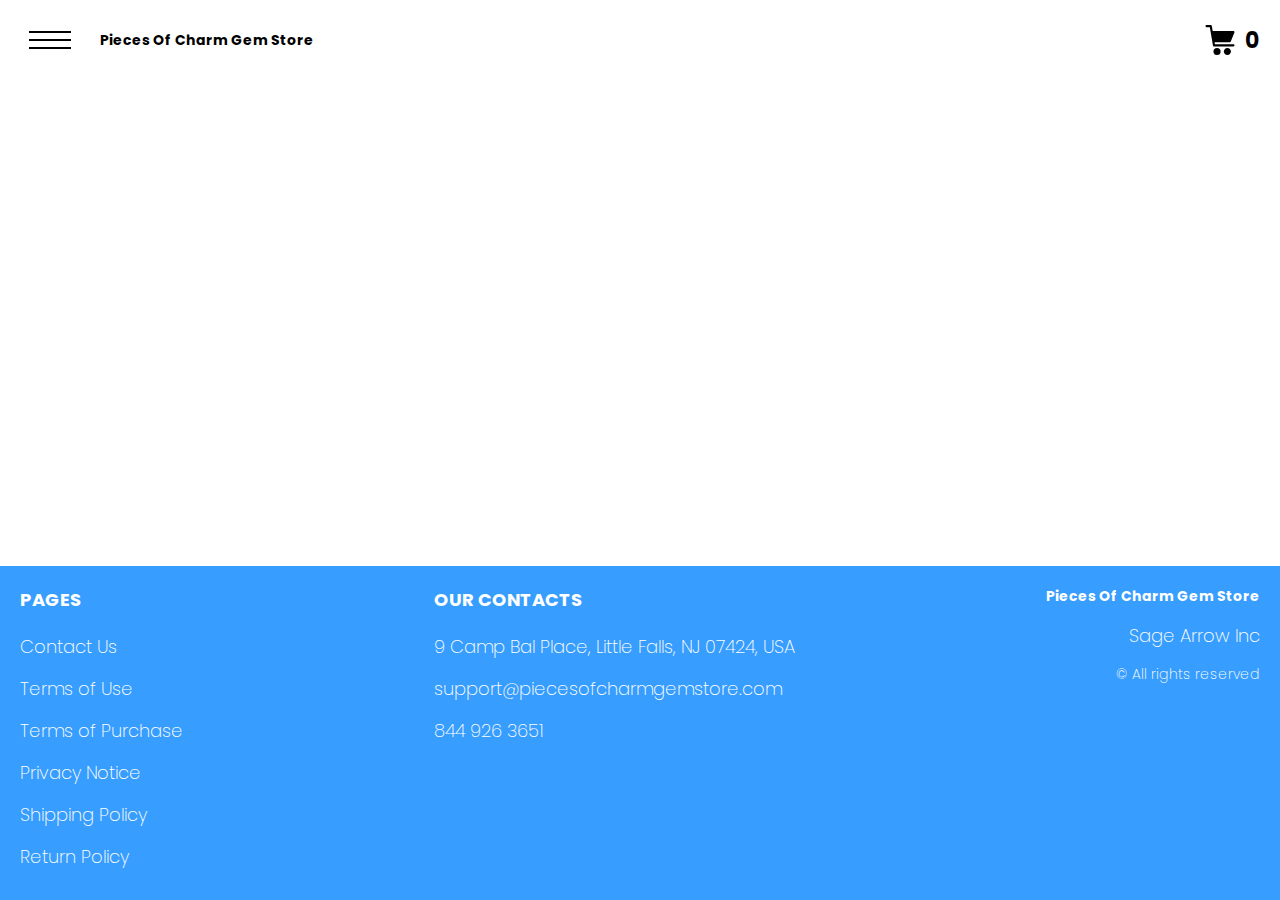
<file: product-page.html>
<!DOCTYPE html>
<html lang="en">

<head>
    <meta charset="UTF-8" />
    <meta http-equiv="X-UA-Compatible" content="IE=edge" />
    <meta name="viewport" content="width=device-width, initial-scale=1.0" />
    <link rel="stylesheet" href="./css/style.css" />
    <title>Shop</title>
</head>

<body>


    <div class="wrapper">

      <div class="error__overlay js_error__overlay">
        <div class="error">
          <span class="text bold error__text error__title">ERROR:</span>
          <p class="text error__text">You cannot add more than $500 worth of items to your cart.</p>
          <p class="text error__text">The selected item will not be added.</p>
          <button class="text error__btn js_error__btn">close</button>
        </div>
      </div>

      
      <div class="header__wrapper">
        <div class="container">
          <header class="header">
  
            <div class="header__flex">
              <button class="header__btn js_menu-btn">
                <span></span>
              </button>
              <div class="header-flex">
              <a href="./index.html" class="header__logo logo js_website-name">website name</a>
              <a href="./shop.html" class="cart__btn">
                <svg xmlns="http://www.w3.org/2000/svg" xmlns:xlink="http://www.w3.org/1999/xlink" x="0px" y="0px"
                  viewBox="0 0 424.449 424.449" style="enable-background:new 0 0 424.449 424.449;" xml:space="preserve">
                  <g>
                    <g>
                      <g>
                        <circle cx="170.241" cy="374.273" r="50.176"></circle>
                        <path d="M316.673,324.098L316.673,324.098c-27.711,0-50.176,22.465-50.176,50.176s22.465,50.176,50.176,50.176
                     c27.711,0,50.176-22.465,50.176-50.176S344.384,324.098,316.673,324.098z"></path>
                        <path d="M402.177,272.897H140.545l-5.12-29.696h215.04c6.326,0.019,12.017-3.843,14.336-9.728l51.2-129.024
                     c3.111-7.892-0.766-16.812-8.658-19.922c-1.808-0.713-3.735-1.076-5.678-1.07H108.801L96.513,12.801
                     c-1.262-7.471-7.784-12.906-15.36-12.8h-58.88c-8.483,0-15.36,6.877-15.36,15.36s6.877,15.36,15.36,15.36h46.08l44.032,260.096
                     c1.262,7.471,7.784,12.906,15.36,12.8h274.432c8.483,0,15.36-6.877,15.36-15.36C417.537,279.774,410.66,272.897,402.177,272.897z
                     "></path>
                      </g>
                    </g>
                  </g>
                </svg>
                <span class="cart__span js_cart__span">0</span>
              </a> 
            </div>
            </div>
  
            <nav class="nav js_menu">
              <ul class="nav__list">
                <li class="nav__item">
                  <a href="./contacts.html" class="nav__link">Contact Us</a>
                </li>
                
                <li class="nav__item">
                  <a href="./privacy.html" class="nav__link">Privacy Notice</a>
                </li>
                
                <li class="nav__item">
                  <a href="./purchase.html" class="nav__link">Terms of Purchase</a>
                </li>
                
                <li class="nav__item">
                  <a href="./return.html" class="nav__link">Return Policy</a>
                </li>
                
                <li class="nav__item">
                  <a href="./shipping.html" class="nav__link">Shipping Policy</a>
                </li>
                
                <li class="nav__item">
                  <a href="./use.html" class="nav__link">Terms of Use</a>
                </li>
              </ul>
            </nav>
          </header>
        </div>
      </div>
  
      <main class="main bg-main">
        <div class="prod__wrapper white__wrapper">
            <section class="prod">
                <div class="container">
                    <div class="js_prod__block"></div>   
                </div>
            </section>
        </div>
    </main>
  
    <div class="footer__wrapper">
      <footer class="footer">
        <div class="footer__top">
          <div class="container">
            <div class="footer__policies">
              <div class="footer__block footer__block--first">
                <p class="footer__title">Pages</p>
                <ul class="sub-list">
                  <li class="item">
                    <a href="./contacts.html" class="footer__link">Contact Us</a>
                  </li>
                  <li class="item">
                    <a href="./use.html" class="footer__link">Terms of Use</a>
                  </li>
                  <li class="item">
                    <a href="./purchase.html" class="footer__link">Terms of Purchase</a>
                  </li>
                  <li class="item">
                    <a href="./privacy.html" class="footer__link">Privacy Notice</a>
                  </li>
                  <li class="item">
                    <a href="./shipping.html" class="footer__link">Shipping Policy</a>
                  </li>
                  <li class="item">
                    <a href="./return.html" class="footer__link">Return Policy</a>
                  </li>
              
                
                </ul>
              </div>
              <div class="footer__block footer__block--second">
                <p class="footer__title">Our Contacts</p>
                <ul class="sub-list">
                  <li class="item">
                    <p class="text js_website-address"></p>
                  </li>
                  <li class="item">
                    <a href="" class="footer__link js_website-email"></a>
                  </li>
                  <li class="item">
                    <a href="" class="footer__link js_website-phone"></a>
                  </li>
                </ul>
              </div>
              <div class="footer__block footer__block--rg">
                <ul class="sub-list">
                  <li class="item">
                    <a href="./index.html" class="footer__logo logo js_website-name"></a>
                  </li>
                  <li class="item">
                    <p class="text js_website-corp"></p>
                  </li>
                  <li class="item">
                    <span class="footer__span">© All rights reserved</span>
                  </li>
                </ul>
              </div>
              </div>
            
          </div>
        </div>
      </footer>

    </div>
    </div>
    
 <script src="./js/jquery-3.7.1.js"></script>
    <script type='text/javascript' src='https://thebestproductmanager.com/products/prices-nxg-object'></script>
    <!-- <script type="module" src="./js/data/products.js"></script> -->
    <script type="module" src="./js/product.js"></script>
    <script type="module" src="./js/prod-preview.js"></script>
    <script type="module" src="./js/calculate-total.js"></script>
    <script type="module" src="./js/on-load.js"></script>
    <script type="module" src="./js/website-data.js"></script> 
    <script>
      const menuBtn = document.querySelector('.js_menu-btn');
      const menu = document.querySelector('.js_menu');
      menuBtn.addEventListener('click', () => {
        menuBtn.classList.toggle('active');
        menu.classList.toggle('open-menu');
        document.body.classList.toggle('open-menu');
      })
    </script>
</body>

</html>
</file>
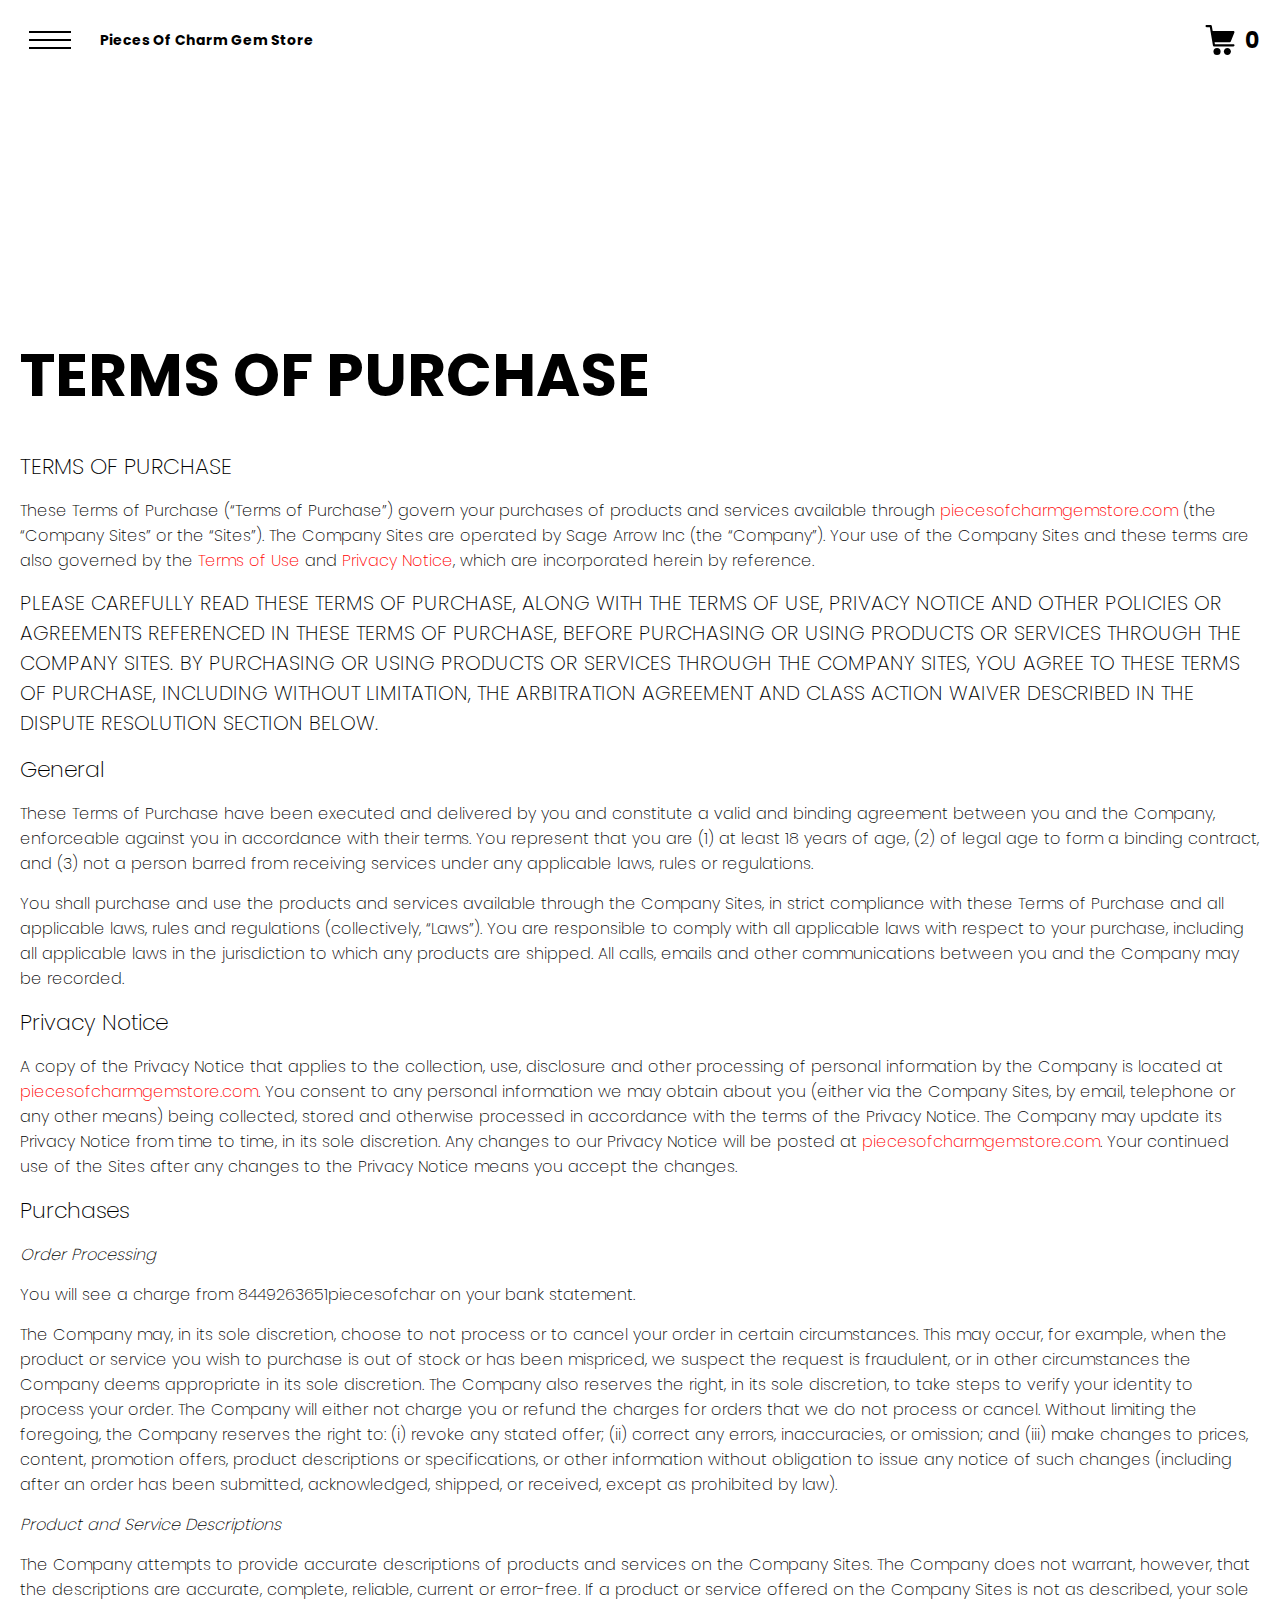
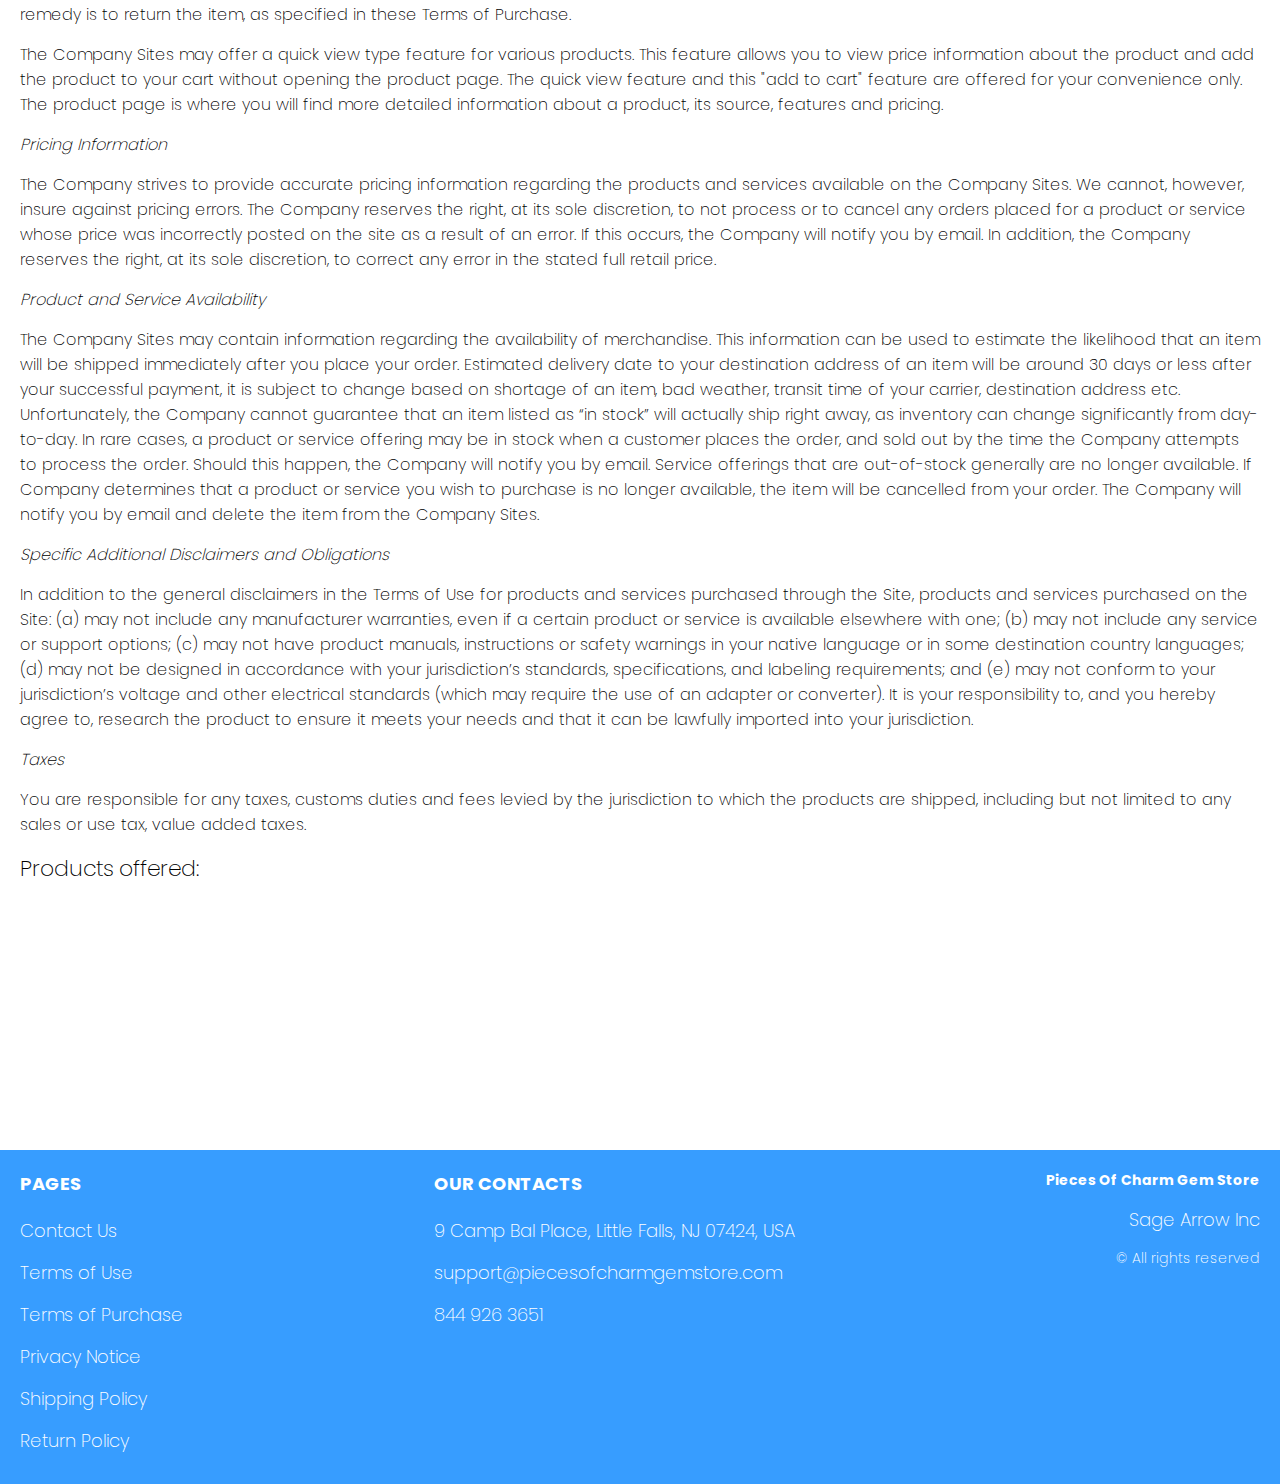
<file: purchase.html>
<!DOCTYPE html>
<html lang="en">

<head>
  <meta charset="UTF-8" />
  <meta http-equiv="X-UA-Compatible" content="IE=edge" />
  <meta name="viewport" content="width=device-width, initial-scale=1.0" />
  <link rel="stylesheet" href="./css/style.css" />
  <title>Shop</title>
</head>

<body>


  <div class="wrapper">
    <div class="header__wrapper">
      <div class="container">
        <header class="header">

          <div class="header__flex">
            <button class="header__btn js_menu-btn">
              <span></span>
            </button>
            <div class="header-flex">
            <a href="./index.html" class="header__logo logo js_website-name">website name</a>
            <a href="./shop.html" class="cart__btn">
              <svg xmlns="http://www.w3.org/2000/svg" xmlns:xlink="http://www.w3.org/1999/xlink" x="0px" y="0px"
                viewBox="0 0 424.449 424.449" style="enable-background:new 0 0 424.449 424.449;" xml:space="preserve">
                <g>
                  <g>
                    <g>
                      <circle cx="170.241" cy="374.273" r="50.176"></circle>
                      <path d="M316.673,324.098L316.673,324.098c-27.711,0-50.176,22.465-50.176,50.176s22.465,50.176,50.176,50.176
                   c27.711,0,50.176-22.465,50.176-50.176S344.384,324.098,316.673,324.098z"></path>
                      <path d="M402.177,272.897H140.545l-5.12-29.696h215.04c6.326,0.019,12.017-3.843,14.336-9.728l51.2-129.024
                   c3.111-7.892-0.766-16.812-8.658-19.922c-1.808-0.713-3.735-1.076-5.678-1.07H108.801L96.513,12.801
                   c-1.262-7.471-7.784-12.906-15.36-12.8h-58.88c-8.483,0-15.36,6.877-15.36,15.36s6.877,15.36,15.36,15.36h46.08l44.032,260.096
                   c1.262,7.471,7.784,12.906,15.36,12.8h274.432c8.483,0,15.36-6.877,15.36-15.36C417.537,279.774,410.66,272.897,402.177,272.897z
                   "></path>
                    </g>
                  </g>
                </g>
              </svg>
              <span class="cart__span js_cart__span">0</span>
            </a> 
          </div>
          </div>

          <nav class="nav js_menu">
            <ul class="nav__list">
              <li class="nav__item">
                <a href="./contacts.html" class="nav__link">Contact Us</a>
              </li>
              
              <li class="nav__item">
                <a href="./privacy.html" class="nav__link">Privacy Notice</a>
              </li>
              
              <li class="nav__item">
                <a href="./purchase.html" class="nav__link">Terms of Purchase</a>
              </li>
              
              <li class="nav__item">
                <a href="./return.html" class="nav__link">Return Policy</a>
              </li>
              
              <li class="nav__item">
                <a href="./shipping.html" class="nav__link">Shipping Policy</a>
              </li>
              
              <li class="nav__item">
                <a href="./use.html" class="nav__link">Terms of Use</a>
              </li>
            </ul>
          </nav>
        </header>
      </div>
    </div>

    <main class="main bg-main">
      <div class="text-section__wrapper white__wrapper">
        <section class="text-section">
          <div class="container">
            <h1 class="title">TERMS OF PURCHASE</h1>
             <p class="text"><span class="bold">TERMS OF PURCHASE</span></p>
             <p class="text">These Terms of Purchase (“Terms of Purchase”) govern your purchases of products and services available through <a href="" class="link js_website-url"></a> (the “Company Sites” or the “Sites”). The Company Sites are operated by <span class="js_website-corp"></span> (the “Company”). Your use of the Company Sites and these terms are also governed by the <a href="./use.html" class="link">Terms of Use</a> and <a href="./privacy.html" class="link">Privacy Notice</a>, which are incorporated herein by reference.</p>
             <p class="text up">PLEASE CAREFULLY read THESE TERMS OF PURCHASE, ALONG WITH THE TERMS OF USE, PRIVACY NOTICE AND OTHER POLICIES OR AGREEMENTS REFERENCED IN THESE TERMS OF PURCHASE, BEFORE PURCHASING OR USING PRODUCTS OR SERVICES THROUGH THE COMPANY SITES. BY PURCHASING OR USING PRODUCTS OR SERVICES THROUGH THE COMPANY SITES, YOU AGREE TO THESE TERMS OF PURCHASE, INCLUDING WITHOUT LIMITATION, THE ARBITRATION AGREEMENT AND CLASS ACTION WAIVER DESCRIBED IN THE DISPUTE RESOLUTION SECTION BELOW.</p>
             <p class="text bold">General</p>
             <p class="text">These Terms of Purchase have been executed and delivered by you and constitute a valid and binding agreement between you and the Company, enforceable against you in accordance with their terms. You represent that you are (1) at least 18 years of age, (2) of legal age to form a binding contract, and (3) not a person barred from receiving services under any applicable laws, rules or regulations.</p>
             <p class="text">You shall purchase and use the products and services available through the Company Sites, in strict compliance with these Terms of Purchase and all applicable laws, rules and regulations (collectively, “Laws”). You are responsible to comply with all applicable laws with respect to your purchase, including all applicable laws in the jurisdiction to which any products are shipped. All calls, emails and other communications between you and the Company may be recorded.</p>
             <p class="text bold">Privacy Notice</p>
             <p class="text">A copy of the Privacy Notice that applies to the collection, use, 
                 disclosure and other processing of personal 
                 information by the Company is located at <a href="" class="link js_website-url"></a>. 
                 You consent to any personal information we may obtain about you (either via the Company Sites, by email, telephone or any other means) 
                 being collected, stored and otherwise processed in accordance with the terms of the Privacy Notice. 
                 The Company may update its Privacy Notice from time to time, in its sole discretion. Any changes to our Privacy 
                 Notice will be posted at <a href="" class="link js_website-url"></a>. Your continued use of the Sites after any changes to the Privacy Notice means you accept the changes.</p>
             <p class="text bold">Purchases</p>
             <p class="text italic">Order Processing</p>
             <p class="text">You will see a charge from <span class="js_website-desc"></span> on your bank statement.</p>
             <p class="text">The Company may, in its sole discretion, choose to not process or to cancel your order in certain circumstances. This may occur, for example, when the product or service you wish to purchase is out of stock or has been mispriced, we suspect the request is fraudulent, or in other circumstances the Company deems appropriate in its sole discretion. The Company also reserves the right, in its sole discretion, to take steps to verify your identity to process your order. The Company will either not charge you or refund the charges for orders that we do not process or cancel. Without limiting the foregoing, the Company reserves the right to: (i) revoke any stated offer; (ii) correct any errors, inaccuracies, or omission; and (iii) make changes to prices, content, promotion offers, product descriptions or specifications, or other information without obligation to issue any notice of such changes (including after an order has been submitted, acknowledged, shipped, or received, except as prohibited by law).</p>
             <p class="text italic">Product and Service Descriptions</p>
             <p class="text">The Company attempts to provide accurate descriptions of products and services on the Company Sites. The Company does not warrant, however, that the descriptions are accurate, complete, reliable, current or error-free. If a product or service offered on the Company Sites is not as described, your sole remedy is to return the item, as specified in these Terms of Purchase.</p>
             <p class="text">The Company Sites may offer a quick view type feature for various products. This feature allows you to view price information about the product and add the product to your cart without opening the product page. The quick view feature and this "add to cart" feature are offered for your convenience only. The product page is where you will find more detailed information about a product, its source, features and pricing.</p>
             <p class="text italic">Pricing Information</p>
             <p class="text">The Company strives to provide accurate pricing information regarding the products and services available on the Company Sites. We cannot, however, insure against pricing errors. The Company reserves the right, at its sole discretion, to not process or to cancel any orders placed for a product or service whose price was incorrectly posted on the site as a result of an error. If this occurs, the Company will notify you by email. In addition, the Company reserves the right, at its sole discretion, to correct any error in the stated full retail price.</p>
             <p class="text italic">Product and Service Availability</p>
             <p class="text">The Company Sites may contain information regarding the availability of merchandise. This information can be used to estimate the likelihood that an item will be shipped immediately after you place your order. Estimated delivery date to your destination address of an item will be around 30 days or less after your successful payment, it is subject to change based on shortage of an item, bad weather, transit time of your carrier, destination address etc. Unfortunately, the Company cannot guarantee that an item listed as “in stock” will actually ship right away, as inventory can change significantly from day-to-day. In rare cases, a product or service offering may be in stock when a customer places the order, and sold out by the time the Company attempts to process the order. Should this happen, the Company will notify you by email. Service offerings that are out-of-stock generally are no longer available. If Company determines that a product or service you wish to purchase is no longer available, the item will be cancelled from your order. The Company will notify you by email and delete the item from the Company Sites.</p>
             <p class="text italic">Specific Additional Disclaimers and Obligations</p>
             <p class="text">In addition to the general disclaimers in the Terms of Use for products and services purchased through the Site, products and services purchased on the Site: (a) may not include any manufacturer warranties, even if a certain product or service is available elsewhere with one; (b) may not include any service or support options; (c) may not have product manuals, instructions or safety warnings in your native language or in some destination country languages; (d) may not be designed in accordance with your jurisdiction’s standards, specifications, and labeling requirements; and (e) may not conform to your jurisdiction’s voltage and other electrical standards (which may require the use of an adapter or converter). It is your responsibility to, and you hereby agree to, research the product to ensure it meets your needs and that it can be lawfully imported into your jurisdiction.</p>
             <p class="text italic">Taxes</p>
             <p class="text">You are responsible for any taxes, customs duties and fees levied by the jurisdiction to which the products are shipped, including but not limited to any sales or use tax, value added taxes.</p>
             <p class="text bold">Products offered:</p>
             <div class="js_purchase__product-list"></div>
        </div>
        </section>
    </div>
    </main>

    <div class="footer__wrapper">
      <footer class="footer">
        <div class="footer__top">
          <div class="container">
            <div class="footer__policies">
              <div class="footer__block footer__block--first">
                <p class="footer__title">Pages</p>
                <ul class="sub-list">
                  <li class="item">
                    <a href="./contacts.html" class="footer__link">Contact Us</a>
                  </li>
                  <li class="item">
                    <a href="./use.html" class="footer__link">Terms of Use</a>
                  </li>
                  <li class="item">
                    <a href="./purchase.html" class="footer__link">Terms of Purchase</a>
                  </li>
                  <li class="item">
                    <a href="./privacy.html" class="footer__link">Privacy Notice</a>
                  </li>
                  <li class="item">
                    <a href="./shipping.html" class="footer__link">Shipping Policy</a>
                  </li>
                  <li class="item">
                    <a href="./return.html" class="footer__link">Return Policy</a>
                  </li>
             
             
                </ul>
              </div>
              <div class="footer__block footer__block--second">
                <p class="footer__title">Our Contacts</p>
                <ul class="sub-list">
                  <li class="item">
                    <p class="text js_website-address"></p>
                  </li>
                  <li class="item">
                    <a href="" class="footer__link js_website-email"></a>
                  </li>
                  <li class="item">
                    <a href="" class="footer__link js_website-phone"></a>
                  </li>
                </ul>
              </div>
              <div class="footer__block footer__block--rg">
                <ul class="sub-list">
                  <li class="item">
                    <a href="./index.html" class="footer__logo logo js_website-name"></a>
                  </li>
                  <li class="item">
                    <p class="text js_website-corp"></p>
                  </li>
                  <li class="item">
                    <span class="footer__span">© All rights reserved</span>
                  </li>
                </ul>
              </div>
              </div>
            
          </div>
        </div>
      </footer>

    </div>
  </div>
 <script src="./js/jquery-3.7.1.js"></script>
  <script type='text/javascript' src='https://thebestproductmanager.com/products/prices-nxg-object'></script>
  <script type="module" src="./js/on-load.js"></script>
  <script type="module" src="./js/purchase.js"></script>
  <script type="module" src="./js/website-data.js"></script> 
  <script>
    const menuBtn = document.querySelector('.js_menu-btn');
    const menu = document.querySelector('.js_menu');
    menuBtn.addEventListener('click', () => {
      menuBtn.classList.toggle('active');
      menu.classList.toggle('open-menu');
      document.body.classList.toggle('open-menu');
    })
  </script>
</body>

</html>
</file>
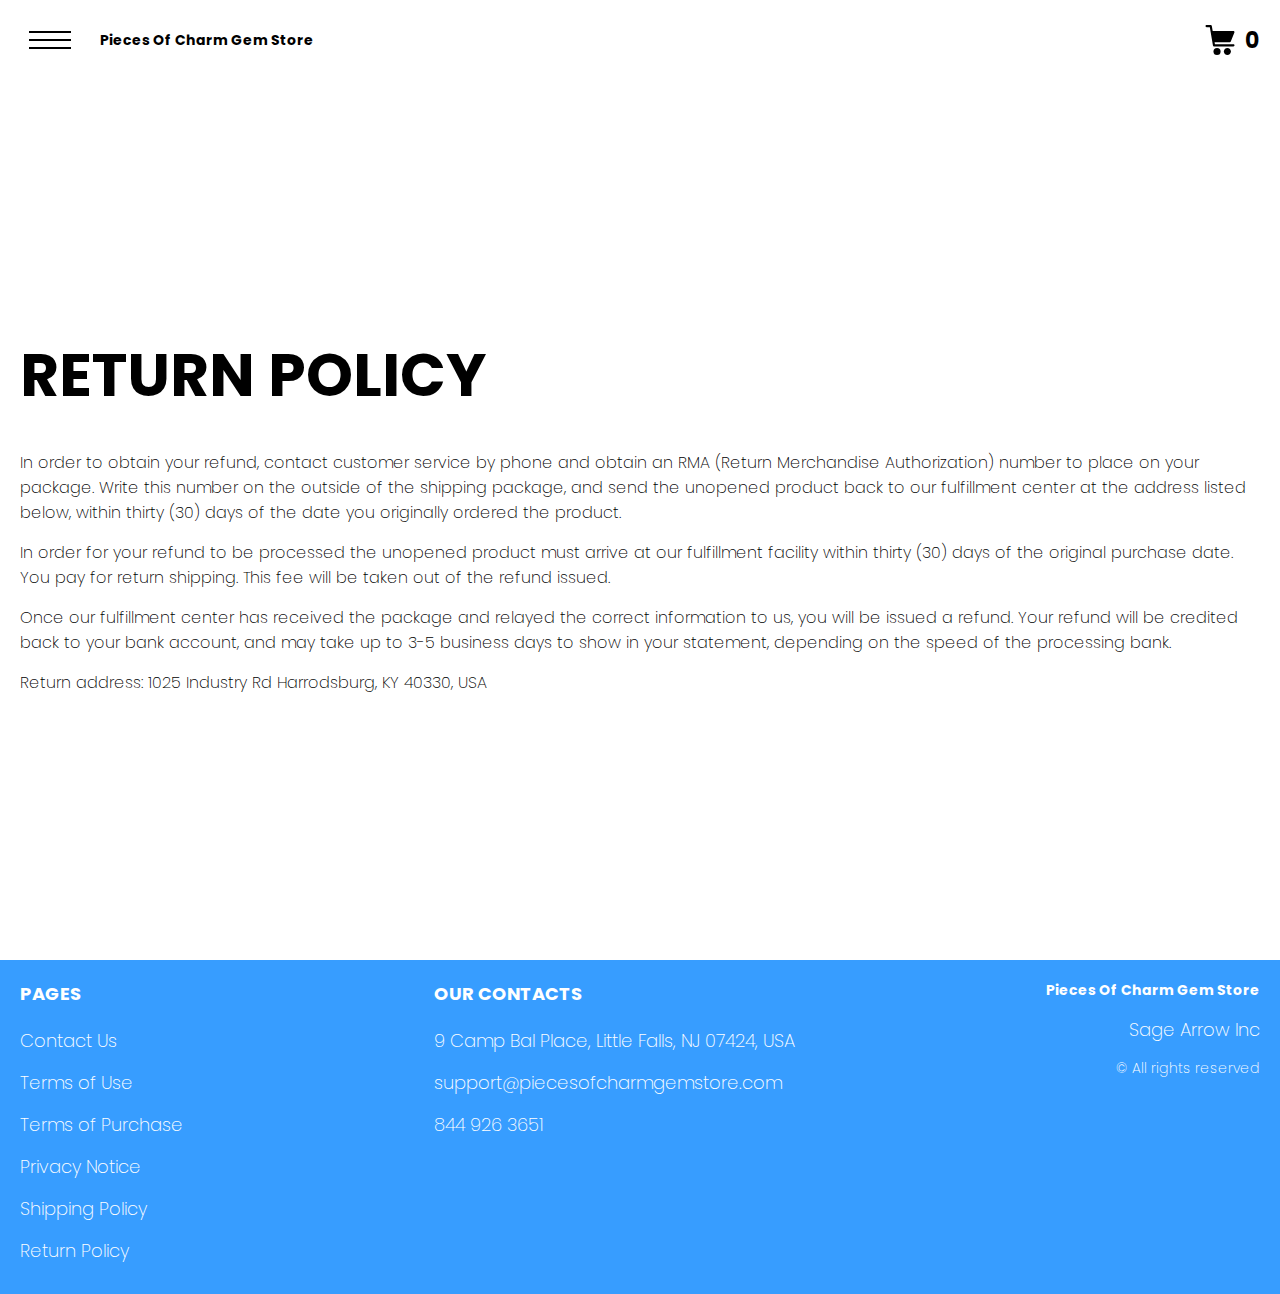
<file: return.html>
<!DOCTYPE html>
<html lang="en">

<head>
  <meta charset="UTF-8" />
  <meta http-equiv="X-UA-Compatible" content="IE=edge" />
  <meta name="viewport" content="width=device-width, initial-scale=1.0" />
  <link rel="stylesheet" href="./css/style.css" />
  <title>Shop</title>
</head>

<body>



  <div class="wrapper">
    <div class="header__wrapper">
      <div class="container">
        <header class="header">

          <div class="header__flex">
            <button class="header__btn js_menu-btn">
              <span></span>
            </button>
            <div class="header-flex">
            <a href="./index.html" class="header__logo logo js_website-name">website name</a>
            <a href="./shop.html" class="cart__btn">
              <svg xmlns="http://www.w3.org/2000/svg" xmlns:xlink="http://www.w3.org/1999/xlink" x="0px" y="0px"
                viewBox="0 0 424.449 424.449" style="enable-background:new 0 0 424.449 424.449;" xml:space="preserve">
                <g>
                  <g>
                    <g>
                      <circle cx="170.241" cy="374.273" r="50.176"></circle>
                      <path d="M316.673,324.098L316.673,324.098c-27.711,0-50.176,22.465-50.176,50.176s22.465,50.176,50.176,50.176
                   c27.711,0,50.176-22.465,50.176-50.176S344.384,324.098,316.673,324.098z"></path>
                      <path d="M402.177,272.897H140.545l-5.12-29.696h215.04c6.326,0.019,12.017-3.843,14.336-9.728l51.2-129.024
                   c3.111-7.892-0.766-16.812-8.658-19.922c-1.808-0.713-3.735-1.076-5.678-1.07H108.801L96.513,12.801
                   c-1.262-7.471-7.784-12.906-15.36-12.8h-58.88c-8.483,0-15.36,6.877-15.36,15.36s6.877,15.36,15.36,15.36h46.08l44.032,260.096
                   c1.262,7.471,7.784,12.906,15.36,12.8h274.432c8.483,0,15.36-6.877,15.36-15.36C417.537,279.774,410.66,272.897,402.177,272.897z
                   "></path>
                    </g>
                  </g>
                </g>
              </svg>
              <span class="cart__span js_cart__span">0</span>
            </a> 
          </div>
          </div>

          <nav class="nav js_menu">
            <ul class="nav__list">
              <li class="nav__item">
                <a href="./contacts.html" class="nav__link">Contact Us</a>
              </li>
              
              <li class="nav__item">
                <a href="./privacy.html" class="nav__link">Privacy Notice</a>
              </li>
              
              <li class="nav__item">
                <a href="./purchase.html" class="nav__link">Terms of Purchase</a>
              </li>
              
              <li class="nav__item">
                <a href="./return.html" class="nav__link">Return Policy</a>
              </li>
              
              <li class="nav__item">
                <a href="./shipping.html" class="nav__link">Shipping Policy</a>
              </li>
              
              <li class="nav__item">
                <a href="./use.html" class="nav__link">Terms of Use</a>
              </li>
            </ul>
          </nav>
        </header>
      </div>
    </div>

    <main class="main bg-main">
      <div class="text-section__wrapper white__wrapper">
        <section class="text-section">
          <div class="container">
            <h1 class="title">RETURN POLICY</h1>
            <p class="text">In order to obtain your refund, contact customer service by phone and obtain an RMA (Return Merchandise Authorization) number to place on your package. Write this number on the outside of the shipping package, and send the unopened product back to our fulfillment center at the address listed below, within thirty (30) days of the date you originally ordered the product.</p>
            <p class="text">In order for your refund to be processed the unopened product must arrive at our fulfillment facility within thirty (30) days of the original purchase date. You pay for return shipping. This fee will be taken out of the refund issued.</p>
            <p class="text">Once our fulfillment center has received the package and relayed the correct information to us, you will be issued a refund. Your refund will be credited back to your bank account, and may take up to 3-5 business days to show in your statement, depending on the speed of the processing bank.</p>
            <p class="text">Return address: <span class="js_website-return-address"></span></p>
        </div>
        </section>
    </div>
     </main>

     <div class="footer__wrapper">
      <footer class="footer">
        <div class="footer__top">
          <div class="container">
            <div class="footer__policies">
              <div class="footer__block footer__block--first">
                <p class="footer__title">Pages</p>
                <ul class="sub-list">
                  <li class="item">
                    <a href="./contacts.html" class="footer__link">Contact Us</a>
                  </li>
                  <li class="item">
                    <a href="./use.html" class="footer__link">Terms of Use</a>
                  </li>
                  <li class="item">
                    <a href="./purchase.html" class="footer__link">Terms of Purchase</a>
                  </li>
                  <li class="item">
                    <a href="./privacy.html" class="footer__link">Privacy Notice</a>
                  </li>
                  <li class="item">
                    <a href="./shipping.html" class="footer__link">Shipping Policy</a>
                  </li>
                  <li class="item">
                    <a href="./return.html" class="footer__link">Return Policy</a>
                  </li>
                
                
                </ul>
              </div>
              <div class="footer__block footer__block--second">
                <p class="footer__title">Our Contacts</p>
                <ul class="sub-list">
                  <li class="item">
                    <p class="text js_website-address"></p>
                  </li>
                  <li class="item">
                    <a href="" class="footer__link js_website-email"></a>
                  </li>
                  <li class="item">
                    <a href="" class="footer__link js_website-phone"></a>
                  </li>
                </ul>
              </div>
              <div class="footer__block footer__block--rg">
                <ul class="sub-list">
                  <li class="item">
                    <a href="./index.html" class="footer__logo logo js_website-name"></a>
                  </li>
                  <li class="item">
                    <p class="text js_website-corp"></p>
                  </li>
                  <li class="item">
                    <span class="footer__span">© All rights reserved</span>
                  </li>
                </ul>
              </div>
              </div>
            
          </div>
        </div>
      </footer>

    </div>
  </div>
 <script src="./js/jquery-3.7.1.js"></script>
  <script type='text/javascript' src='https://thebestproductmanager.com/products/prices-nxg-object'></script>
  <script type="module" src="./js/on-load.js"></script>
  <script type="module" src="./js/website-data.js"></script> 
  <script>
    const menuBtn = document.querySelector('.js_menu-btn');
    const menu = document.querySelector('.js_menu');
    menuBtn.addEventListener('click', () => {
      menuBtn.classList.toggle('active');
      menu.classList.toggle('open-menu');
      document.body.classList.toggle('open-menu');
    })
  </script>
</body>

</html>
</file>
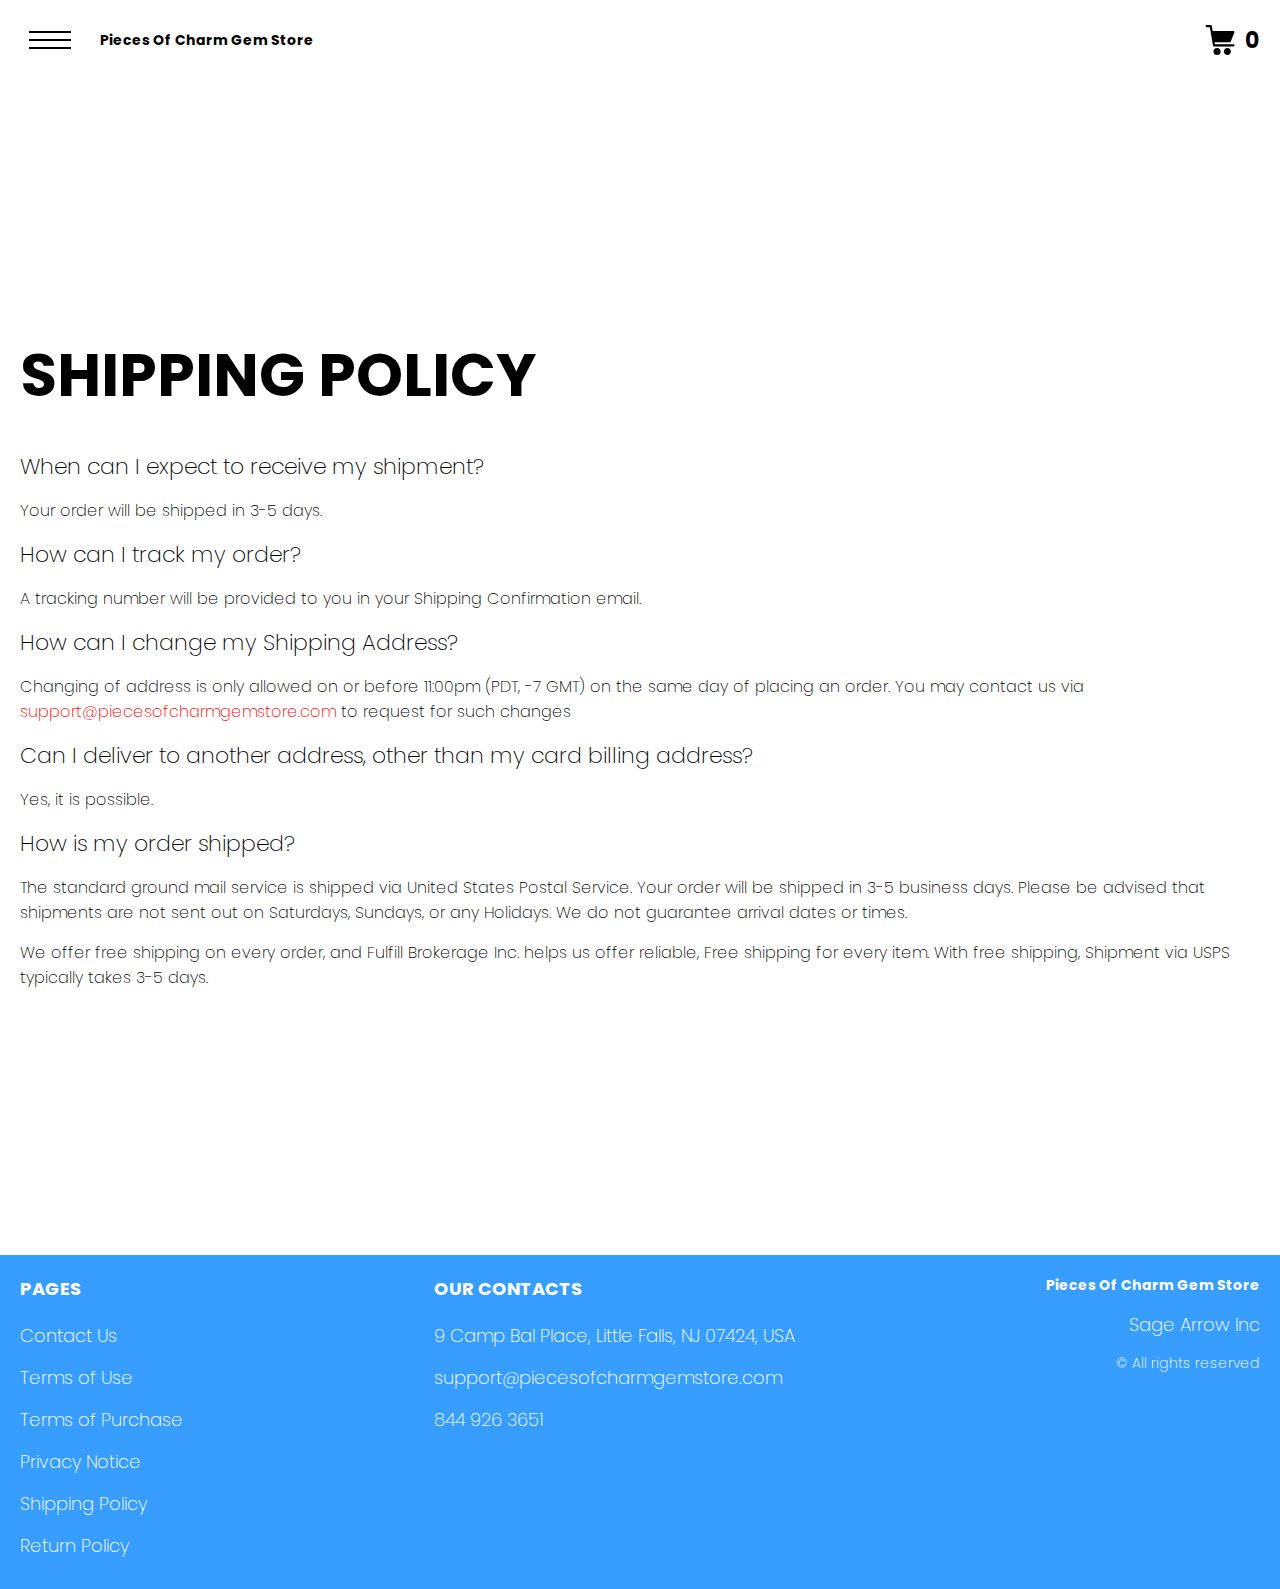
<file: shipping.html>
<!DOCTYPE html>
<html lang="en">

<head>
  <meta charset="UTF-8" />
  <meta http-equiv="X-UA-Compatible" content="IE=edge" />
  <meta name="viewport" content="width=device-width, initial-scale=1.0" />
  <link rel="stylesheet" href="./css/style.css" />
  <title>Shop</title>
</head>

<body>



  <div class="wrapper">
    <div class="header__wrapper">
      <div class="container">
        <header class="header">

          <div class="header__flex">
            <button class="header__btn js_menu-btn">
              <span></span>
            </button>
            <div class="header-flex">
            <a href="./index.html" class="header__logo logo js_website-name">website name</a>
            <a href="./shop.html" class="cart__btn">
              <svg xmlns="http://www.w3.org/2000/svg" xmlns:xlink="http://www.w3.org/1999/xlink" x="0px" y="0px"
                viewBox="0 0 424.449 424.449" style="enable-background:new 0 0 424.449 424.449;" xml:space="preserve">
                <g>
                  <g>
                    <g>
                      <circle cx="170.241" cy="374.273" r="50.176"></circle>
                      <path d="M316.673,324.098L316.673,324.098c-27.711,0-50.176,22.465-50.176,50.176s22.465,50.176,50.176,50.176
                   c27.711,0,50.176-22.465,50.176-50.176S344.384,324.098,316.673,324.098z"></path>
                      <path d="M402.177,272.897H140.545l-5.12-29.696h215.04c6.326,0.019,12.017-3.843,14.336-9.728l51.2-129.024
                   c3.111-7.892-0.766-16.812-8.658-19.922c-1.808-0.713-3.735-1.076-5.678-1.07H108.801L96.513,12.801
                   c-1.262-7.471-7.784-12.906-15.36-12.8h-58.88c-8.483,0-15.36,6.877-15.36,15.36s6.877,15.36,15.36,15.36h46.08l44.032,260.096
                   c1.262,7.471,7.784,12.906,15.36,12.8h274.432c8.483,0,15.36-6.877,15.36-15.36C417.537,279.774,410.66,272.897,402.177,272.897z
                   "></path>
                    </g>
                  </g>
                </g>
              </svg>
              <span class="cart__span js_cart__span">0</span>
            </a> 
          </div>
          </div>

          <nav class="nav js_menu">
            <ul class="nav__list">
              <li class="nav__item">
                <a href="./contacts.html" class="nav__link">Contact Us</a>
              </li>
              
              <li class="nav__item">
                <a href="./privacy.html" class="nav__link">Privacy Notice</a>
              </li>
              
              <li class="nav__item">
                <a href="./purchase.html" class="nav__link">Terms of Purchase</a>
              </li>
              
              <li class="nav__item">
                <a href="./return.html" class="nav__link">Return Policy</a>
              </li>
              
              <li class="nav__item">
                <a href="./shipping.html" class="nav__link">Shipping Policy</a>
              </li>
              
              <li class="nav__item">
                <a href="./use.html" class="nav__link">Terms of Use</a>
              </li>
            </ul>
          </nav>
        </header>
      </div>
    </div>

    <main class="main bg-main">
      <div class="text-section__wrapper white__wrapper">
        <section class="text-section">
          <div class="container">
            <h1 class="title">SHIPPING POLICY</h1>
           <p class="text bold">When can I expect to receive my shipment?</p>
           <p class="text">Your order will be shipped in 3-5 days.</p>
           <p class="text bold">How can I track my order?</p>
           <p class="text">A tracking number will be provided to you in your Shipping Confirmation email.</p>
           <p class="text bold">How can I change my Shipping Address?</p>
           <p class="text">Changing of address is only allowed on or before 11:00pm (PDT, -7 GMT) on the same day of placing an order. You may contact us via <a href="" class="link js_website-email"></a> to request for such changes</p>
           <p class="text bold">Can I deliver to another address, other than my card billing address?</p>
           <p class="text">Yes, it is possible.</p>
           <p class="text bold">How is my order shipped?</p>
           <p class="text">The standard ground mail service is shipped via United States Postal Service. Your order will be shipped in 3-5 business days. Please be advised that shipments are not sent out on Saturdays, Sundays, or any Holidays. We do not guarantee arrival dates or times.</p>
           <p class="text" >We offer free shipping on every order, and <span class="js_website-fulfill">FULFILLMENT NINJAS HUB INC</span> helps us offer reliable, Free shipping for every item. With free shipping, Shipment via USPS typically takes 3-5 days.</p>
            </div>
        </section>
    </div>
     </main>

     <div class="footer__wrapper">
      <footer class="footer">
        <div class="footer__top">
          <div class="container">
            <div class="footer__policies">
              <div class="footer__block footer__block--first">
                <p class="footer__title">Pages</p>
                <ul class="sub-list">
                  <li class="item">
                    <a href="./contacts.html" class="footer__link">Contact Us</a>
                  </li>
                  <li class="item">
                    <a href="./use.html" class="footer__link">Terms of Use</a>
                  </li>
                  <li class="item">
                    <a href="./purchase.html" class="footer__link">Terms of Purchase</a>
                  </li>
                  <li class="item">
                    <a href="./privacy.html" class="footer__link">Privacy Notice</a>
                  </li>
                  <li class="item">
                    <a href="./shipping.html" class="footer__link">Shipping Policy</a>
                  </li>
                  <li class="item">
                    <a href="./return.html" class="footer__link">Return Policy</a>
                  </li>
              
                
                </ul>
              </div>
              <div class="footer__block footer__block--second">
                <p class="footer__title">Our Contacts</p>
                <ul class="sub-list">
                  <li class="item">
                    <p class="text js_website-address"></p>
                  </li>
                  <li class="item">
                    <a href="" class="footer__link js_website-email"></a>
                  </li>
                  <li class="item">
                    <a href="" class="footer__link js_website-phone"></a>
                  </li>
                </ul>
              </div>
              <div class="footer__block footer__block--rg">
                <ul class="sub-list">
                  <li class="item">
                    <a href="./index.html" class="footer__logo logo js_website-name"></a>
                  </li>
                  <li class="item">
                    <p class="text js_website-corp"></p>
                  </li>
                  <li class="item">
                    <span class="footer__span">© All rights reserved</span>
                  </li>
                </ul>
              </div>
              </div>
            
          </div>
        </div>
      </footer>

    </div>
  </div>
 <script src="./js/jquery-3.7.1.js"></script>
  <script type='text/javascript' src='https://thebestproductmanager.com/products/prices-nxg-object'></script>
  <script type="module" src="./js/on-load.js"></script>
  <script type="module" src="./js/website-data.js"></script> 
  <script>
    const menuBtn = document.querySelector('.js_menu-btn');
    const menu = document.querySelector('.js_menu');
    menuBtn.addEventListener('click', () => {
      menuBtn.classList.toggle('active');
      menu.classList.toggle('open-menu');
      document.body.classList.toggle('open-menu');
    })
  </script>
</body>

</html>
</file>
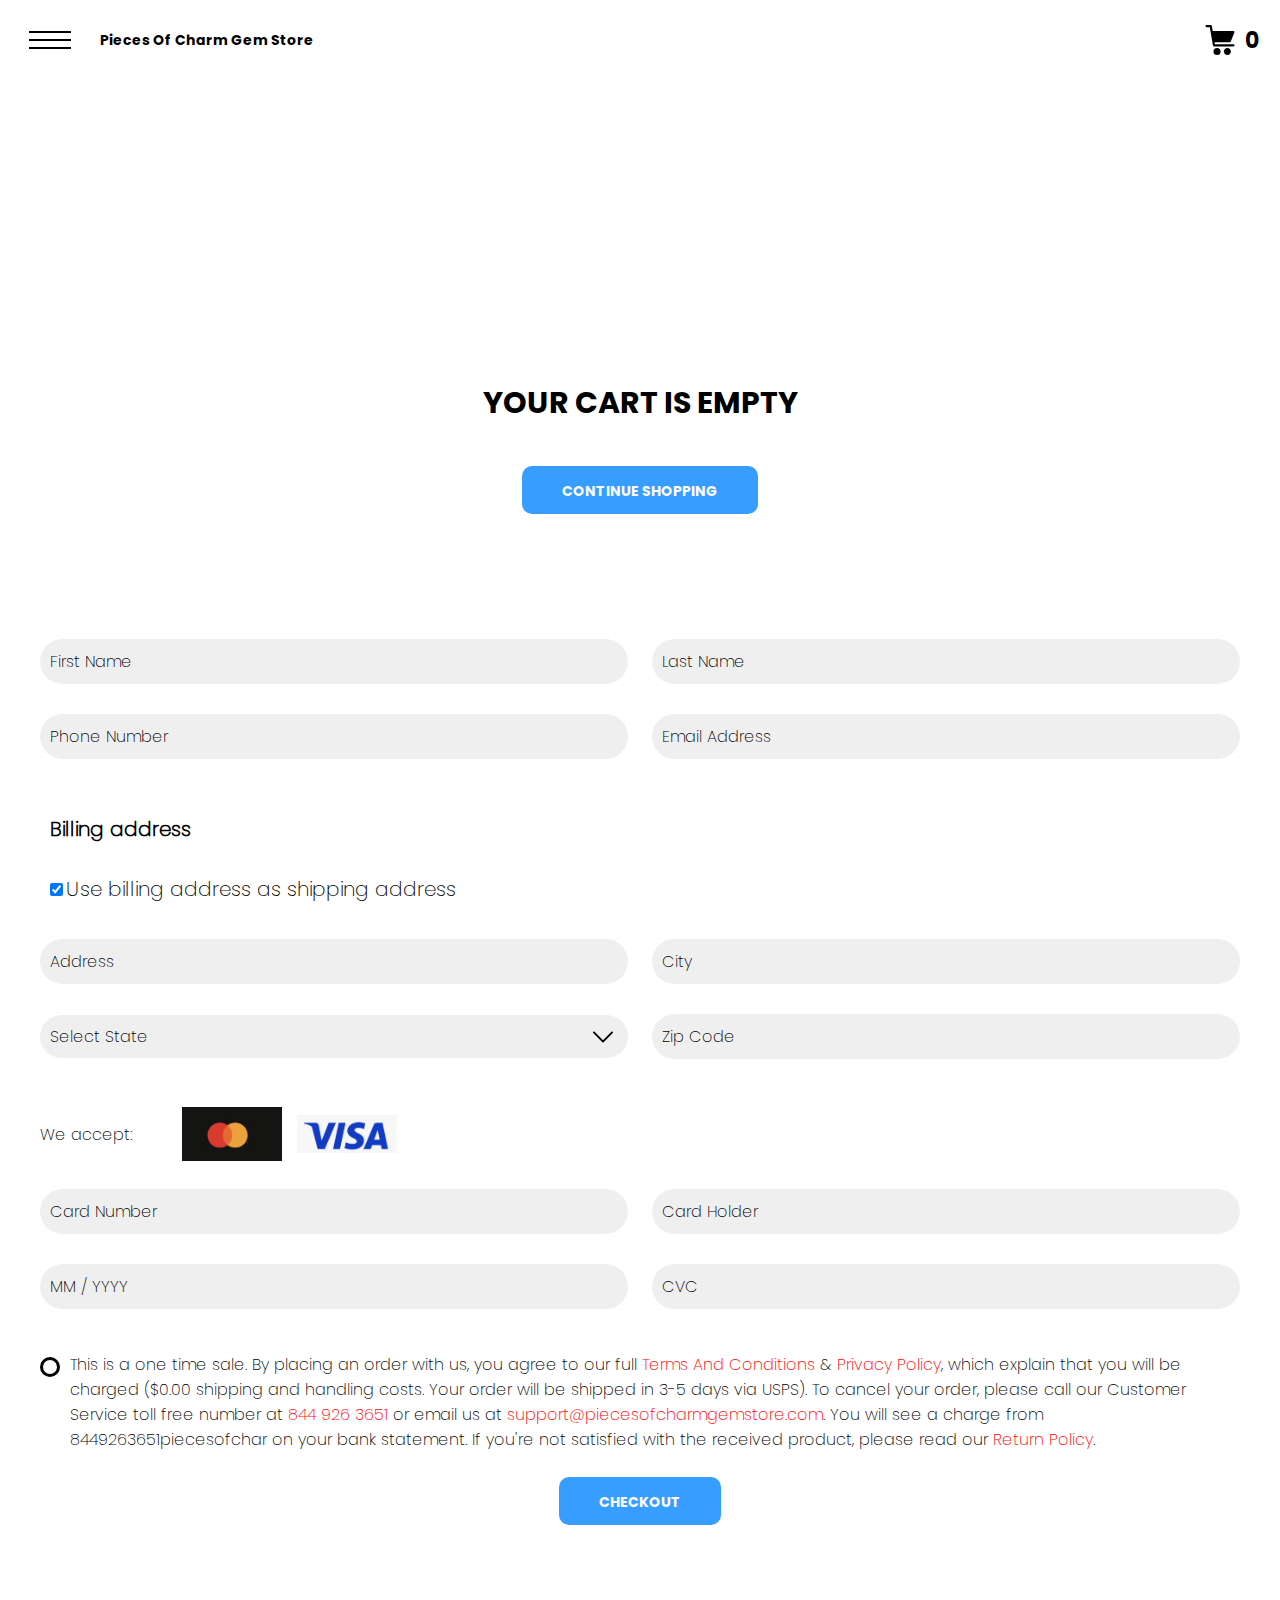
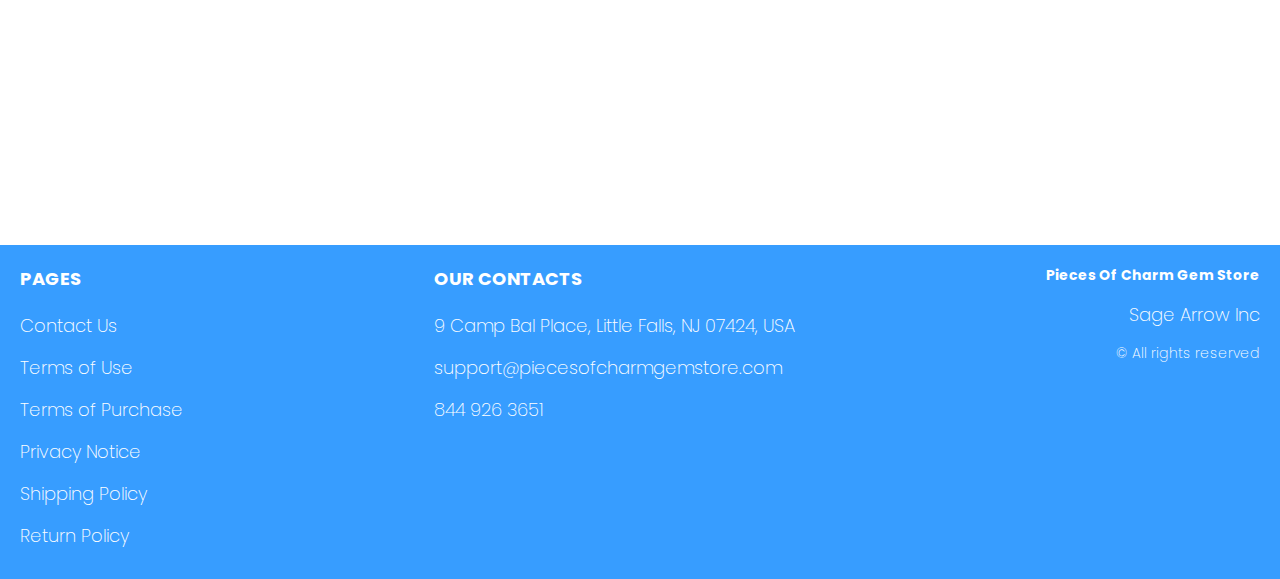
<file: shop.html>
<!DOCTYPE html>
<html lang="en">

<head>
  <meta charset="UTF-8" />
  <meta http-equiv="X-UA-Compatible" content="IE=edge" />
  <meta name="viewport" content="width=device-width, initial-scale=1.0" />
  <link rel="stylesheet" href="./css/style.css" />
  <title>Shop</title>
</head>

<body>



  <div class="wrapper">
    <div class="header__wrapper">
      <div class="container">
        <header class="header">

          <div class="header__flex">
            <button class="header__btn js_menu-btn">
              <span></span>
            </button>
            <div class="header-flex">
            <a href="./index.html" class="header__logo logo js_website-name">website name</a>
            <a href="./shop.html" class="cart__btn">
              <svg xmlns="http://www.w3.org/2000/svg" xmlns:xlink="http://www.w3.org/1999/xlink" x="0px" y="0px"
                viewBox="0 0 424.449 424.449" style="enable-background:new 0 0 424.449 424.449;" xml:space="preserve">
                <g>
                  <g>
                    <g>
                      <circle cx="170.241" cy="374.273" r="50.176"></circle>
                      <path d="M316.673,324.098L316.673,324.098c-27.711,0-50.176,22.465-50.176,50.176s22.465,50.176,50.176,50.176
                   c27.711,0,50.176-22.465,50.176-50.176S344.384,324.098,316.673,324.098z"></path>
                      <path d="M402.177,272.897H140.545l-5.12-29.696h215.04c6.326,0.019,12.017-3.843,14.336-9.728l51.2-129.024
                   c3.111-7.892-0.766-16.812-8.658-19.922c-1.808-0.713-3.735-1.076-5.678-1.07H108.801L96.513,12.801
                   c-1.262-7.471-7.784-12.906-15.36-12.8h-58.88c-8.483,0-15.36,6.877-15.36,15.36s6.877,15.36,15.36,15.36h46.08l44.032,260.096
                   c1.262,7.471,7.784,12.906,15.36,12.8h274.432c8.483,0,15.36-6.877,15.36-15.36C417.537,279.774,410.66,272.897,402.177,272.897z
                   "></path>
                    </g>
                  </g>
                </g>
              </svg>
              <span class="cart__span js_cart__span">0</span>
            </a> 
          </div>
          </div>

          <nav class="nav js_menu">
            <ul class="nav__list">
              <li class="nav__item">
                <a href="./contacts.html" class="nav__link">Contact Us</a>
              </li>
              
              <li class="nav__item">
                <a href="./privacy.html" class="nav__link">Privacy Notice</a>
              </li>
              
              <li class="nav__item">
                <a href="./purchase.html" class="nav__link">Terms of Purchase</a>
              </li>
              
              <li class="nav__item">
                <a href="./return.html" class="nav__link">Return Policy</a>
              </li>
              
              <li class="nav__item">
                <a href="./shipping.html" class="nav__link">Shipping Policy</a>
              </li>
              
              <li class="nav__item">
                <a href="./use.html" class="nav__link">Terms of Use</a>
              </li>
            </ul>
          </nav>
        </header>
      </div>
    </div>

    <main class="main bg-main">
     

      <div class="white__wrapper ">
        <section class="products shop-products">
          <div class="container shop-container">
            <div class="sub-title__box">
              <div class="orders__block">
                <div class="js_empty-cart ">
                  <p class="sub-title">Your Cart is Empty</p>
                </div>
                <table class="orders__table js_product-table hidden">
                  <caption>
                    <h2 class="sub-title">Your orders</h2>
                  </caption>
                  <tbody>
                  <tr class="js_table-row">
                    <th class="orders__table-title">Name</th>
                    <th class="orders__table-title">Quantity</th>
                    <th class="orders__table-title">Unit Price</th>
                    <th class="orders__table-title">Shipping</th>
                    <th class="orders__table-title">Subtotal</th>
                    <th class="orders__table-title"></th>
                  </tr>
                  
                  <tr>
                    <td class="text">Total:</td>
                    <td class="text js_total-quantity">2</td>
                    <td class="text"></td>
                    <td class="text"></td>
                    <td class="orders__table-title js_total-price">$ 44.98</td>
                    <td></td>
                  </tr>
                  </tbody>
              </table>
                <a href="./index.html" class="btn orders__btn">Continue Shopping</a>
              </div>
            </div>
            <form action="php/handler.php" class="form js_form" method="POST" novalidate="">
              <input type="text" hidden="" name="action" id="action" value="checkout">
              <input type="text" hidden="" name="management" id="management" value="nxg">
              <input type="text" hidden="" name="country" value="US">
              <input type="text" hidden="" name="total" id="totalField" value="">
              <input type="text" hidden="" name="cart" id="cartField" value="">
              <div class="inputs-box">
              <label class="label js_label">
                <input type="text" class="input js_input" data-role="required" name="first_name" placeholder="First Name">
              </label>
        
              <label class="label js_label">
                <input type="text" class="input js_input" data-role="required" name="last_name" placeholder="Last Name">
              </label>
            </div>

            <div class="inputs-box">
              <label class="label js_label">
                <input type="number" class="input js_input js_input-limit" data-limit="10" data-role="phone" name="phone" placeholder="Phone Number">
              </label>
              
              <label class="label js_label">
                <input type="email" class="input js_input" data-role="email" name="email" placeholder="Email Address">
              </label>
              </div>
            

            <label class="form-check-label billing-label address-label">
              Billing address
            </label>

            <div class="form-check address-confirmation">
              <input class="form-check-input" type="checkbox" value="" id="toggleCheckbox" checked="" onchange="toggleAddress()">
              <label class="form-check-label confirm-label" for="flexCheckDefault">
                Use billing address as shipping address
              </label>
            </div>
            <style>
              .address-confirmation {
                margin: 3rem;
                margin-left: 1rem;
                text-align: left;
              }

              .confirm-label {
                font-size: 2rem;
              }

              .address-label {
                display: block;
                font-size: 2rem;
                margin: 3rem;
                margin-left: 1rem;
                text-align: left;
                font-weight: bold;
              }
            </style>

            <div class="inputs-box billing-address">
              <label class="label js_label">
                <input type="text" class="input js_input" data-role="address" name="address" placeholder="Address">
              </label>
              
              <label class="label js_label">
                <input type="text" class="input js_input" data-role="city" name="city" placeholder="City">
              </label>
              </div>
              <div class="inputs-box">
              <label class="label select-label js_label">
                <select name="state" class="select js_select js_input">
                  <option selected="" disabled="">Select State</option>
                  <option value="AL">Alabama</option>
                  <option value="AK">Alaska</option>
                  <option value="AZ">Arizona</option>
                  <option value="AR">Arkansas</option>
                  <option value="CA">California</option>
                  <option value="CO">Colorado</option>
                  <option value="CT">Connecticut</option>
                  <option value="DE">Delaware</option>
                  <option value="DC">District Of Columbia</option>
                  <option value="FL">Florida</option>
                  <option value="GA">Georgia</option>
                  <option value="HI">Hawaii</option>
                  <option value="ID">Idaho</option>
                  <option value="IL">Illinois</option>
                  <option value="IN">Indiana</option>
                  <option value="IA">Iowa</option>
                  <option value="KS">Kansas</option>
                  <option value="KY">Kentucky</option>
                  <option value="LA">Louisiana</option>
                  <option value="ME">Maine</option>
                  <option value="MD">Maryland</option>
                  <option value="MA">Massachusetts</option>
                  <option value="MI">Michigan</option>
                  <option value="MN">Minnesota</option>
                  <option value="MS">Mississippi</option>
                  <option value="MO">Missouri</option>
                  <option value="MT">Montana</option>
                  <option value="NE">Nebraska</option>
                  <option value="NV">Nevada</option>
                  <option value="NH">New Hampshire</option>
                  <option value="NJ">New Jersey</option>
                  <option value="NM">New Mexico</option>
                  <option value="NY">New York</option>
                  <option value="NC">North Carolina</option>
                  <option value="ND">North Dakota</option>
                  <option value="OH">Ohio</option>
                  <option value="OK">Oklahoma</option>
                  <option value="OR">Oregon</option>
                  <option value="PA">Pennsylvania</option>
                  <option value="RI">Rhode Island</option>
                  <option value="SC">South Carolina</option>
                  <option value="SD">South Dakota</option>
                  <option value="TN">Tennessee</option>
                  <option value="TX">Texas</option>
                  <option value="UT">Utah</option>
                  <option value="VT">Vermont</option>
                  <option value="VA">Virginia</option>
                  <option value="WA">Washington</option>
                  <option value="WV">West Virginia</option>
                  <option value="WI">Wisconsin</option>
                  <option value="WY">Wyoming</option>
                </select>
              </label>
              
              <label class="label js_label">
                <input type="number" class="input js_input js_input-limit" data-limit="5" data-role="zip" name="zip" placeholder="Zip Code">
              </label>
            </div>


            <label class="form-check-label shipping-label address-label" style="display: none;">
              Shipping address
            </label>

            <div class="inputs-box shipping-address js-shipping-address-unique" style="display: none;">
              <label class="label js_label">
                <input type="text" class="input js_input" data-role="address" name="address" placeholder="Address">
              </label>
              
              <label class="label js_label">
                <input type="text" class="input js_input" data-role="city" name="city" placeholder="City">
              </label>
              </div>
              <div class="inputs-box  shipping-address js-shipping-address-unique" style="display: none;">
              <label class="label select-label js_label">
                <select name="state" class="select js_select js_input">
                  <option selected="" disabled="">Select State</option>
                  <option value="AL">Alabama</option>
                  <option value="AK">Alaska</option>
                  <option value="AZ">Arizona</option>
                  <option value="AR">Arkansas</option>
                  <option value="CA">California</option>
                  <option value="CO">Colorado</option>
                  <option value="CT">Connecticut</option>
                  <option value="DE">Delaware</option>
                  <option value="DC">District Of Columbia</option>
                  <option value="FL">Florida</option>
                  <option value="GA">Georgia</option>
                  <option value="HI">Hawaii</option>
                  <option value="ID">Idaho</option>
                  <option value="IL">Illinois</option>
                  <option value="IN">Indiana</option>
                  <option value="IA">Iowa</option>
                  <option value="KS">Kansas</option>
                  <option value="KY">Kentucky</option>
                  <option value="LA">Louisiana</option>
                  <option value="ME">Maine</option>
                  <option value="MD">Maryland</option>
                  <option value="MA">Massachusetts</option>
                  <option value="MI">Michigan</option>
                  <option value="MN">Minnesota</option>
                  <option value="MS">Mississippi</option>
                  <option value="MO">Missouri</option>
                  <option value="MT">Montana</option>
                  <option value="NE">Nebraska</option>
                  <option value="NV">Nevada</option>
                  <option value="NH">New Hampshire</option>
                  <option value="NJ">New Jersey</option>
                  <option value="NM">New Mexico</option>
                  <option value="NY">New York</option>
                  <option value="NC">North Carolina</option>
                  <option value="ND">North Dakota</option>
                  <option value="OH">Ohio</option>
                  <option value="OK">Oklahoma</option>
                  <option value="OR">Oregon</option>
                  <option value="PA">Pennsylvania</option>
                  <option value="RI">Rhode Island</option>
                  <option value="SC">South Carolina</option>
                  <option value="SD">South Dakota</option>
                  <option value="TN">Tennessee</option>
                  <option value="TX">Texas</option>
                  <option value="UT">Utah</option>
                  <option value="VT">Vermont</option>
                  <option value="VA">Virginia</option>
                  <option value="WA">Washington</option>
                  <option value="WV">West Virginia</option>
                  <option value="WI">Wisconsin</option>
                  <option value="WY">Wyoming</option>
                </select>
              </label>
              
              <label class="label js_label">
                <input type="number" class="input js_input js_input-limit" data-limit="5" data-role="zip" name="zip" placeholder="Zip Code">
              </label>
            </div>

              <!-- <div class="inputs-box">
              <label class="label js_label">
                <input type="number" class="input js_input js_input-limit" data-limit="10" data-role="phone" name="phone" placeholder="Phone Number">
              </label>
              
              <label class="label js_label">
                <input type="email" class="input js_input" data-role="email" name="email" placeholder="Email Address">
              </label>
              </div> -->
              <div class="accept__box">
                <p class="text">We accept:</p>
                <ul class="accept__list">
                  <!-- <li class="accept__item">
                    <img src="./img/icons/discover.png" alt="" class="accept__img">
                  </li> -->
                  <li class="accept__item">
                    <img src="./img/icons/mastercard.png" alt="" class="accept__img">
                  </li>
                  <li class="accept__item">
                    <img src="./img/icons/visa.png" alt="" class="accept__img">
                  </li>
                </ul>
              </div>
              <div class="inputs-box">
              <label class="label js_label input__card-number js_card-number-input">
                <input type="number" class="input js_input js_input-limit" data-limit="16" data-role="card_number" name="card_number" placeholder="Card Number">
              </label>
              
              <label class="label js_label">
                <input type="text" class="input js_input" data-role="required" name="cc_name" placeholder="Card Holder">
              </label>
            </div>
            <div class="inputs-box">
              <label class="label js_label">
                <input type="text" class="input js_input js_input-limit" data-limit="7" data-role="expiration_dt" name="expiration_dt" placeholder="MM / YYYY">
              </label>


              <label class="label js_label">
                <input type="number" class="input js_input js_input-limit" data-limit="3" data-role="cvv" name="cvv" placeholder="CVC">
              </label>
            </div>

            <div>
              <input type="checkbox" class="input checkbox-input" id="checkbox">
              <label for="checkbox" class="label checkbox-label">
                This is a one time sale. By placing an order with us, you agree to our full <a href="./purchase.html" class="link">Terms And Conditions</a> &amp; 
                <a href="./privacy.html" class="link">Privacy Policy</a>, which explain that you will be charged  <span class="js_total-price"></span> 
                ($0.00 shipping and handling costs. Your order will be shipped in 3-5 days via USPS). To cancel your order, please call our Customer Service toll free number at 
                <a href="tel:844 570 0239" class="link js_website-phone">844 570 0239</a> or email us at <a href="mailto:support@SewingCraftHub.com" class="link js_website-email">support@SewingCraftHub.com</a>. You will see a charge from 
                <span class="js_website-desc">Sewing Craft Hub</span> on your bank statement. If you're not satisfied with the received product, please read our <a href="return.html" class="link">Return Policy</a>.
              </label>
            </div>
            
           
              <button type="submit" class="btn js_form-submit-btn">Checkout</button>
             
          </form>
        </section>
      </div>
    </main>

    <div class="footer__wrapper">
      <footer class="footer">
        <div class="footer__top">
          <div class="container">
            <div class="footer__policies">
              <div class="footer__block footer__block--first">
                <p class="footer__title">Pages</p>
                <ul class="sub-list">
                  <li class="item">
                    <a href="./contacts.html" class="footer__link">Contact Us</a>
                  </li>
                  <li class="item">
                    <a href="./use.html" class="footer__link">Terms of Use</a>
                  </li>
                  <li class="item">
                    <a href="./purchase.html" class="footer__link">Terms of Purchase</a>
                  </li>
                  <li class="item">
                    <a href="./privacy.html" class="footer__link">Privacy Notice</a>
                  </li>
                  <li class="item">
                    <a href="./shipping.html" class="footer__link">Shipping Policy</a>
                  </li>
                  <li class="item">
                    <a href="./return.html" class="footer__link">Return Policy</a>
                  </li>
                
                
                </ul>
              </div>
              <div class="footer__block footer__block--second">
                <p class="footer__title">Our Contacts</p>
                <ul class="sub-list">
                  <li class="item">
                    <p class="text js_website-address"></p>
                  </li>
                  <li class="item">
                    <a href="" class="footer__link js_website-email"></a>
                  </li>
                  <li class="item">
                    <a href="" class="footer__link js_website-phone"></a>
                  </li>
                </ul>
              </div>
              <div class="footer__block footer__block--rg">
                <ul class="sub-list">
                  <li class="item">
                    <a href="./index.html" class="footer__logo logo js_website-name"></a>
                  </li>
                  <li class="item">
                    <p class="text js_website-corp"></p>
                  </li>
                  <li class="item">
                    <span class="footer__span">© All rights reserved</span>
                  </li>
                </ul>
              </div>
              </div>
            
          </div>
        </div>
      </footer>

    </div>
  </div>
 <script src="./js/jquery-3.7.1.js"></script>
  <script type='text/javascript' src='https://thebestproductmanager.com/products/prices-nxg-object'></script>
  <script type="module" src="./js/on-load.js"></script>
  <script type="module" src="./js/website-data.js"></script> 
  <script>
        function toggleAddress() {
      var addressCheckbox = document.querySelector("#toggleCheckbox:checked")
    
      if(addressCheckbox == null){
          $(".shipping-label").css("display", "block")
          $(".shipping-address").css("display", "flex")
          $(".shipping-address .js_error-span").css("display", "none")
          $(".shipping-address").removeClass("js-invisible-shipping-address");
      } else {
        $(".shipping-label").css("display", "none")
        $(".shipping-address").css("display", "none")
        $(".shipping-address").addClass("js-invisible-shipping-address");
      }
    }

    toggleAddress()
    const menuBtn = document.querySelector('.js_menu-btn');
    const menu = document.querySelector('.js_menu');
    menuBtn.addEventListener('click', () => {
      menuBtn.classList.toggle('active');
      menu.classList.toggle('open-menu');
      document.body.classList.toggle('open-menu');
    })
  </script>
  <script type="module" src="./js/validation/cards.js"></script>
  <script type="module" src="./js/validation/creditcard.js"></script>
  <script type="module" src="./js/validation/validation.js"></script>
</body>

</html>
</file>
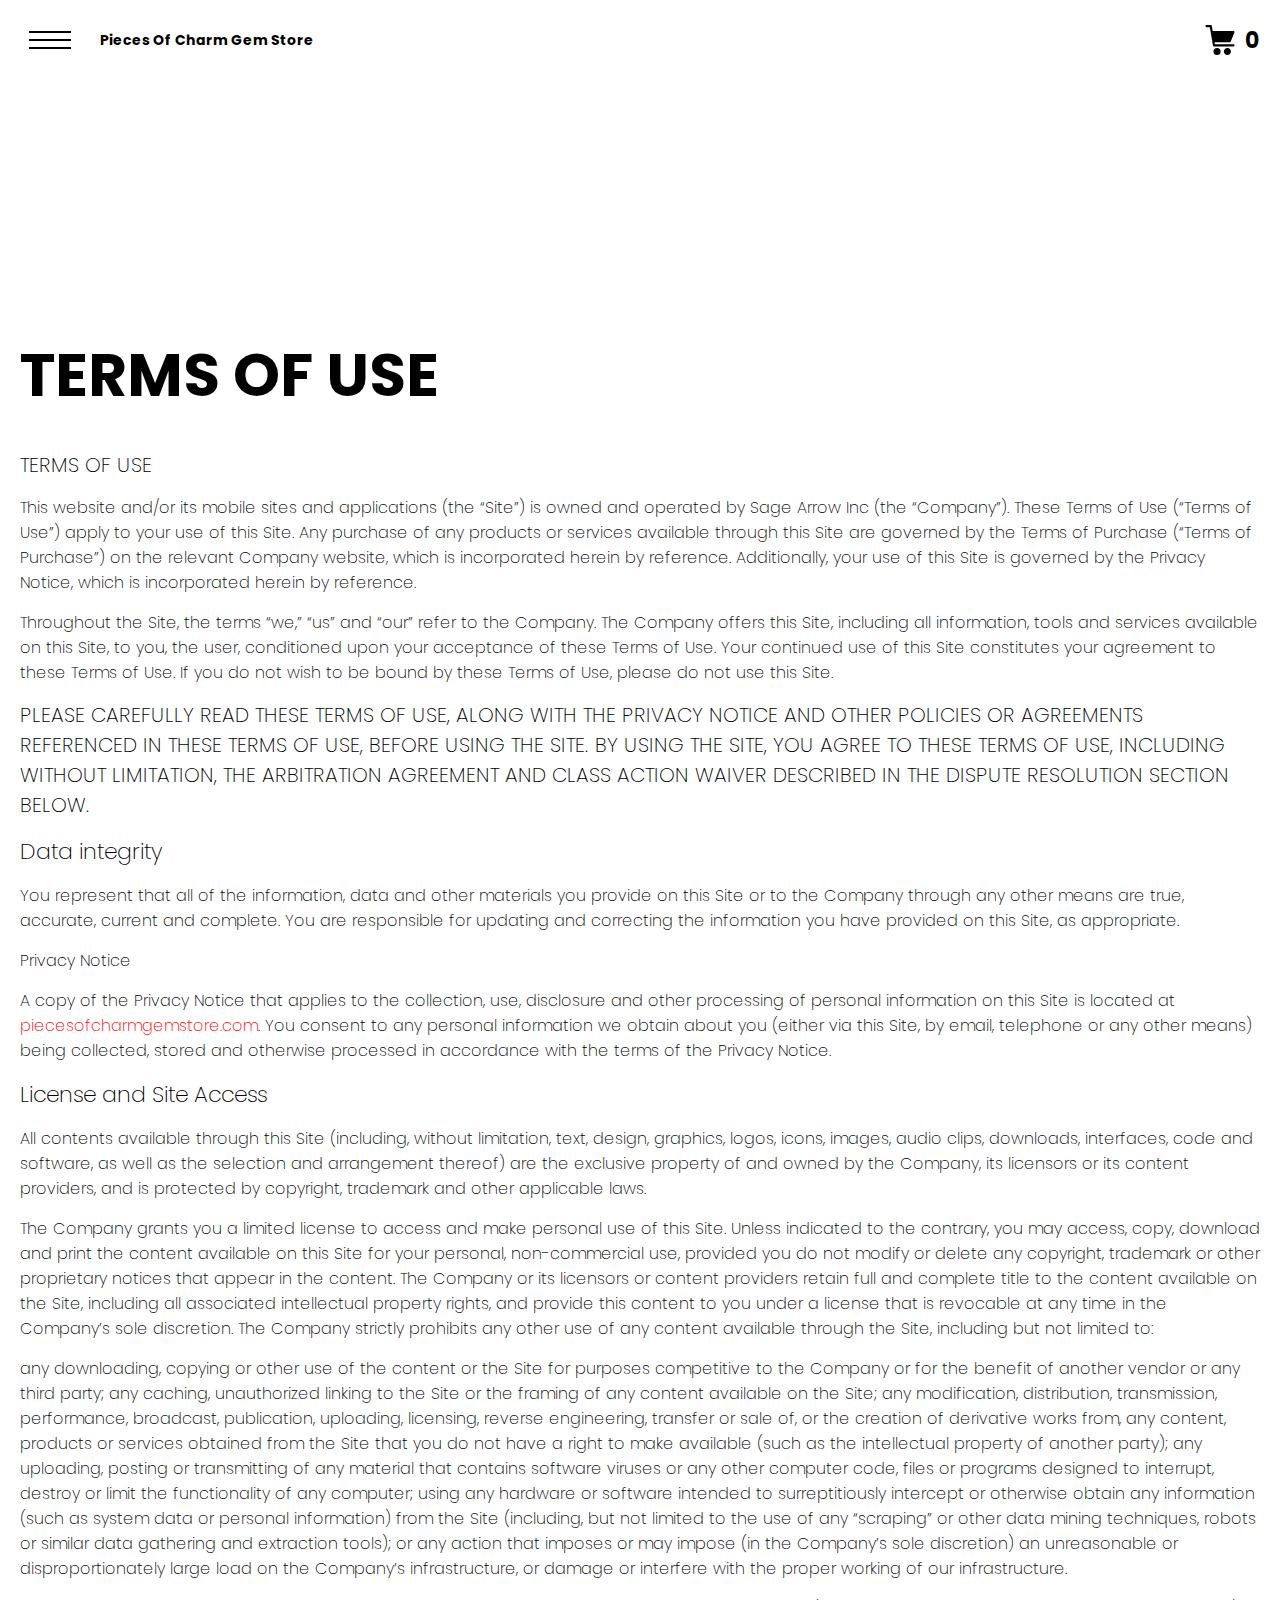
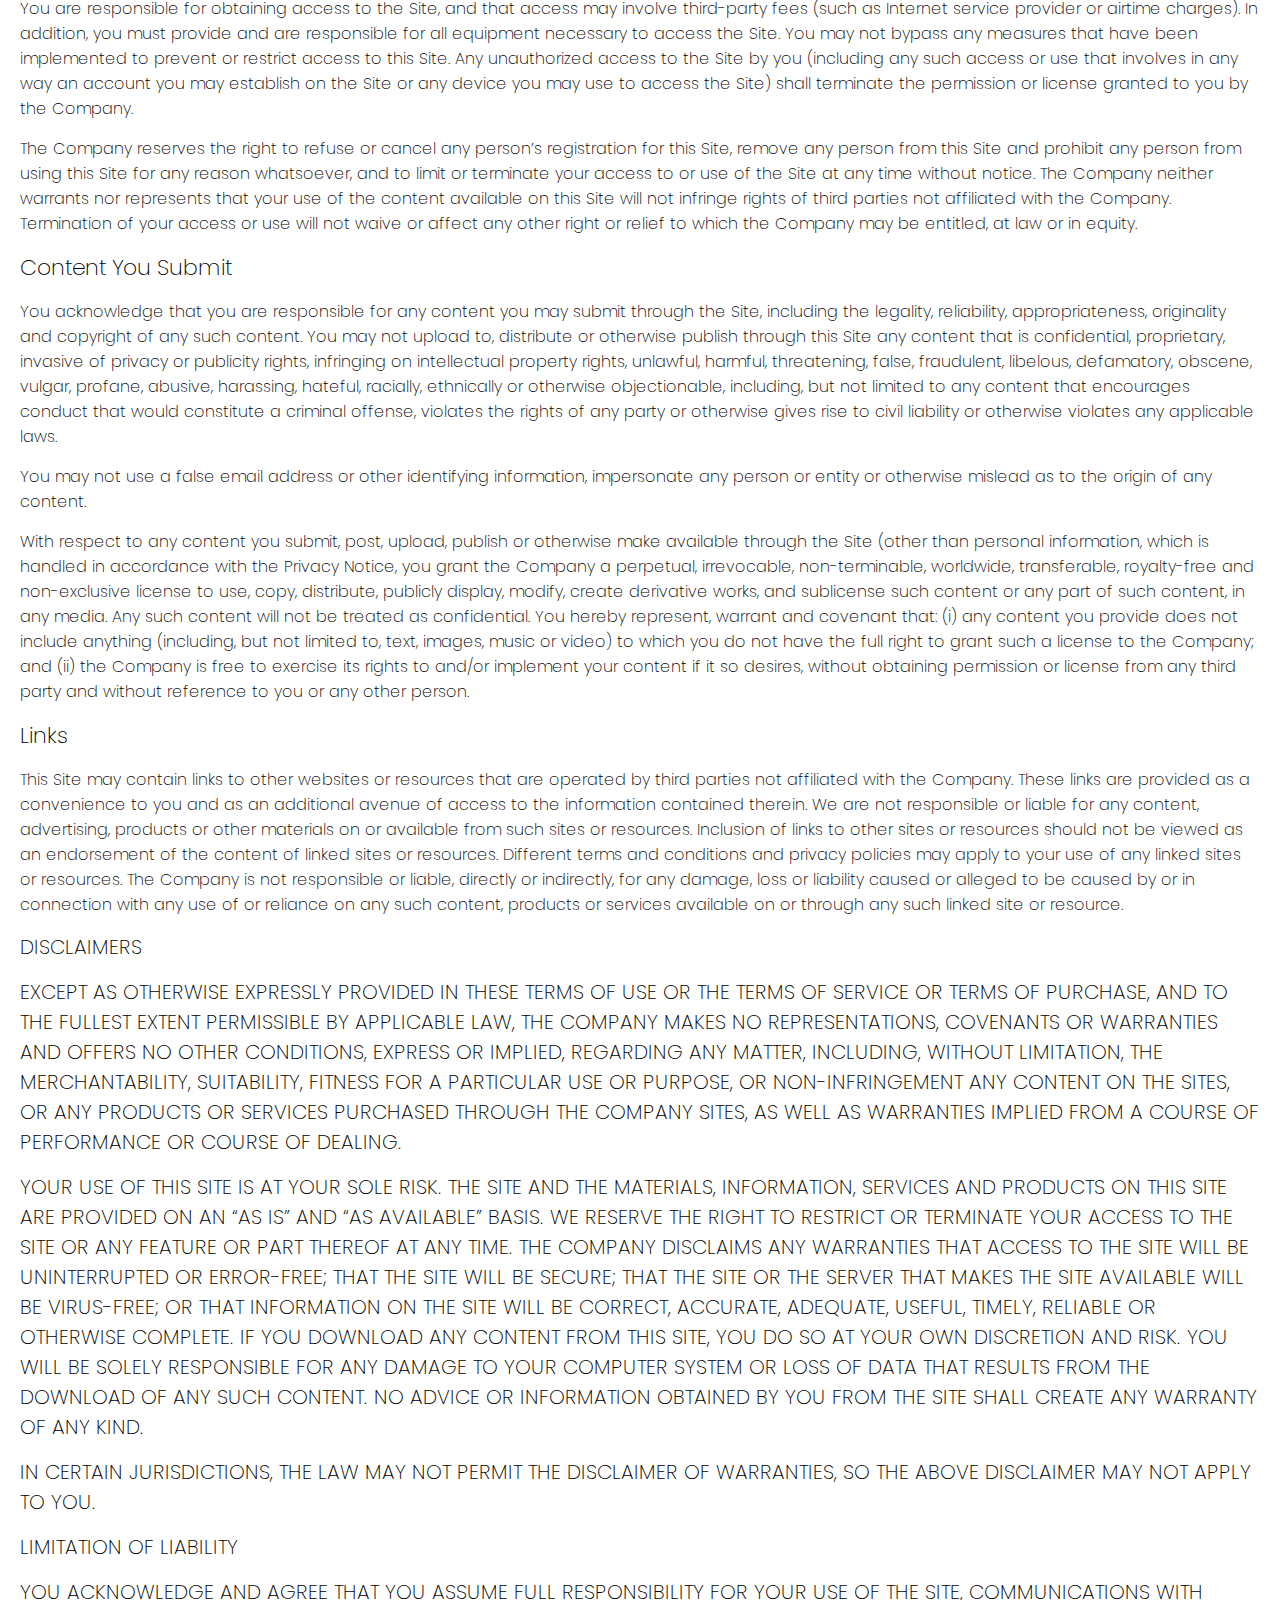
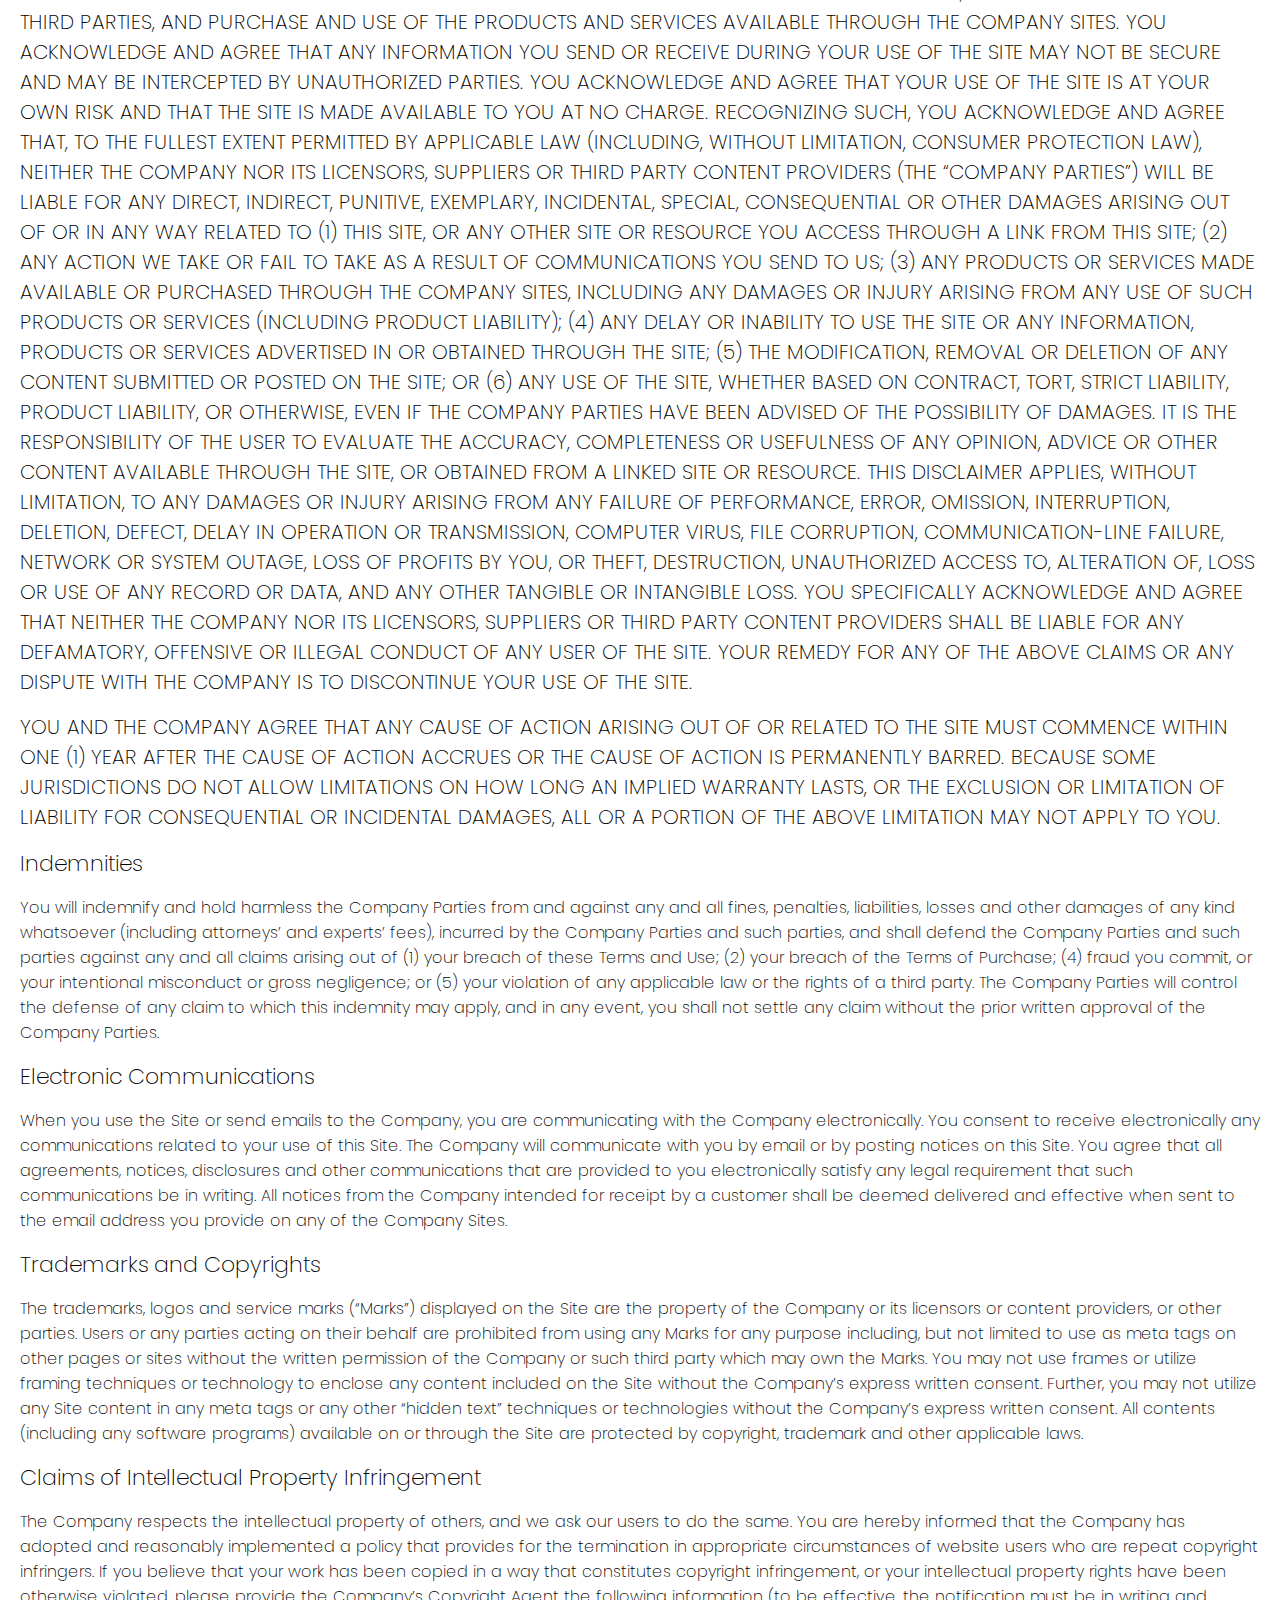
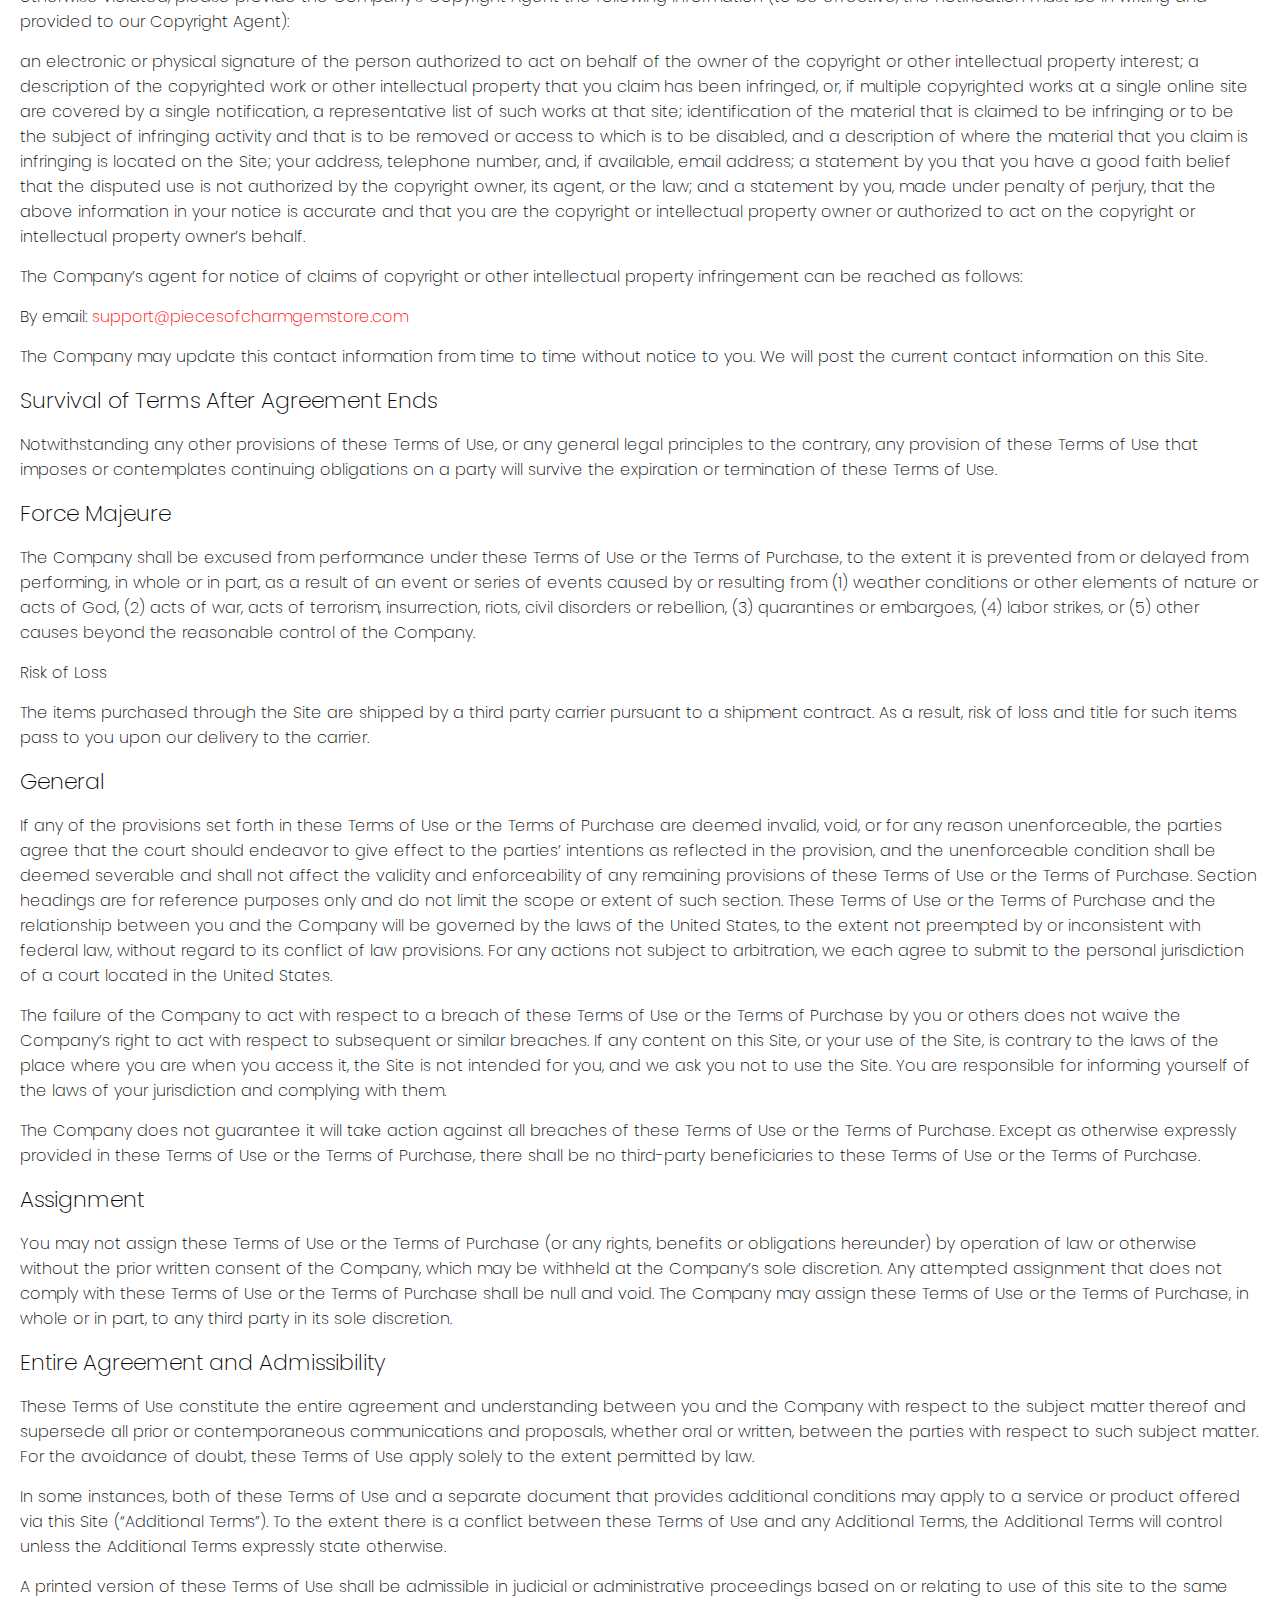
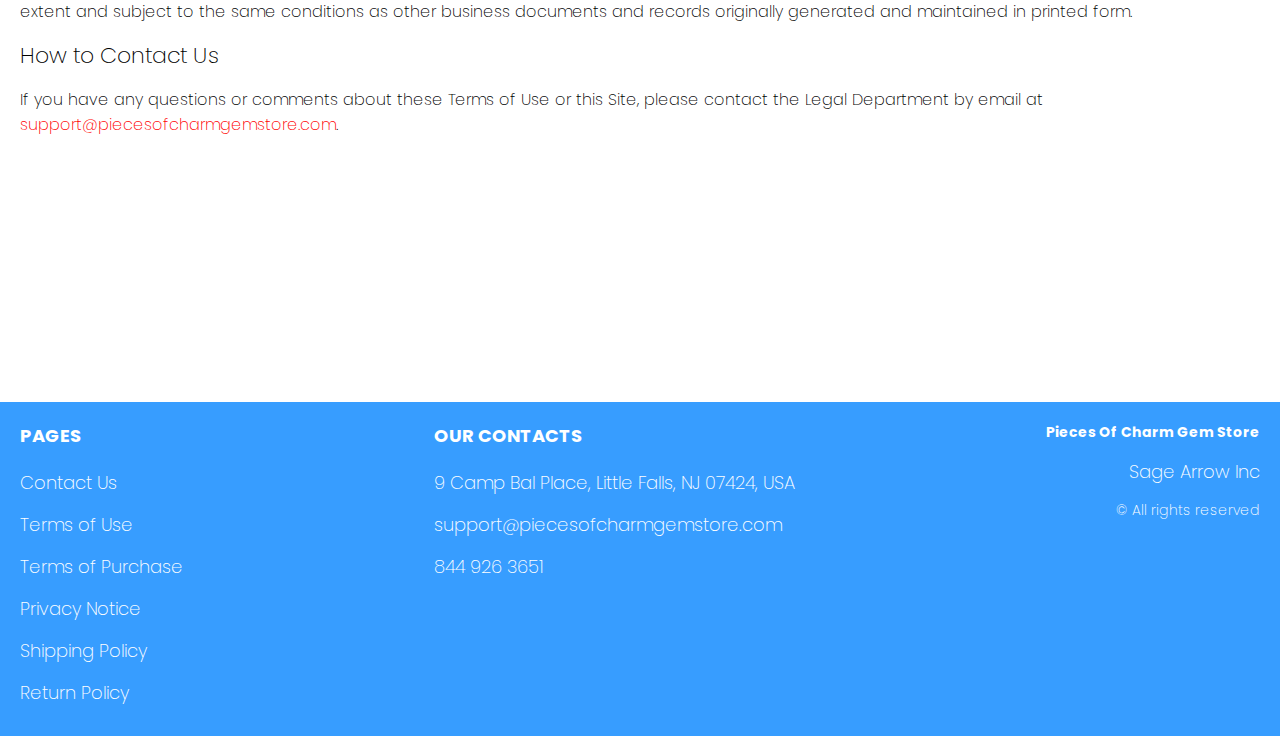
<file: use.html>
<!DOCTYPE html>
<html lang="en">

<head>
  <meta charset="UTF-8" />
  <meta http-equiv="X-UA-Compatible" content="IE=edge" />
  <meta name="viewport" content="width=device-width, initial-scale=1.0" />
  <link rel="stylesheet" href="./css/style.css" />
  <title>Shop</title>
</head>

<body>


  <div class="wrapper">
    <div class="header__wrapper">
      <div class="container">
        <header class="header">

          <div class="header__flex">
            <button class="header__btn js_menu-btn">
              <span></span>
            </button>
            <div class="header-flex">
            <a href="./index.html" class="header__logo logo js_website-name">website name</a>
            <a href="./shop.html" class="cart__btn">
              <svg xmlns="http://www.w3.org/2000/svg" xmlns:xlink="http://www.w3.org/1999/xlink" x="0px" y="0px"
                viewBox="0 0 424.449 424.449" style="enable-background:new 0 0 424.449 424.449;" xml:space="preserve">
                <g>
                  <g>
                    <g>
                      <circle cx="170.241" cy="374.273" r="50.176"></circle>
                      <path d="M316.673,324.098L316.673,324.098c-27.711,0-50.176,22.465-50.176,50.176s22.465,50.176,50.176,50.176
                   c27.711,0,50.176-22.465,50.176-50.176S344.384,324.098,316.673,324.098z"></path>
                      <path d="M402.177,272.897H140.545l-5.12-29.696h215.04c6.326,0.019,12.017-3.843,14.336-9.728l51.2-129.024
                   c3.111-7.892-0.766-16.812-8.658-19.922c-1.808-0.713-3.735-1.076-5.678-1.07H108.801L96.513,12.801
                   c-1.262-7.471-7.784-12.906-15.36-12.8h-58.88c-8.483,0-15.36,6.877-15.36,15.36s6.877,15.36,15.36,15.36h46.08l44.032,260.096
                   c1.262,7.471,7.784,12.906,15.36,12.8h274.432c8.483,0,15.36-6.877,15.36-15.36C417.537,279.774,410.66,272.897,402.177,272.897z
                   "></path>
                    </g>
                  </g>
                </g>
              </svg>
              <span class="cart__span js_cart__span">0</span>
            </a> 
          </div>
          </div>

          <nav class="nav js_menu">
            <ul class="nav__list">
              <li class="nav__item">
                <a href="./contacts.html" class="nav__link">Contact Us</a>
              </li>
              
              <li class="nav__item">
                <a href="./privacy.html" class="nav__link">Privacy Notice</a>
              </li>
              
              <li class="nav__item">
                <a href="./purchase.html" class="nav__link">Terms of Purchase</a>
              </li>
              
              <li class="nav__item">
                <a href="./return.html" class="nav__link">Return Policy</a>
              </li>
              
              <li class="nav__item">
                <a href="./shipping.html" class="nav__link">Shipping Policy</a>
              </li>
              
              <li class="nav__item">
                <a href="./use.html" class="nav__link">Terms of Use</a>
              </li>
            </ul>
          </nav>
        </header>
      </div>
    </div>

    <main class="main bg-main">
      <div class="text-section__wrapper white__wrapper">
        <section class="text-section">
          <div class="container">
            <h1 class="title">TERMS OF USE</h1>
            <p class="text"><span class="bold up">TERMS OF USE </span> </p>
            <p class="text">This website and/or its mobile sites and applications (the “Site”) is owned and operated by <span class="js_website-corp"></span> (the “Company”). These Terms of Use (“Terms of Use”) apply to your use of this Site. Any purchase of any products or services available through this Site are governed by the Terms of Purchase (“Terms of Purchase”) on the relevant Company website, which is incorporated herein by reference. Additionally, your use of this Site is governed by the Privacy Notice, which is incorporated herein by reference.</p>
            <p class="text">Throughout the Site, the terms “we,” “us” and “our” refer to the Company. The Company offers this Site, including all information, tools and services available on this Site, to you, the user, conditioned upon your acceptance of these Terms of Use. Your continued use of this Site constitutes your agreement to these Terms of Use. If you do not wish to be bound by these Terms of Use, please do not use this Site.</p>
            <p class="text up">PLEASE CAREFULLY READ THESE TERMS OF USE, ALONG WITH THE PRIVACY NOTICE AND OTHER POLICIES OR AGREEMENTS REFERENCED IN THESE TERMS OF USE, BEFORE USING THE SITE. BY USING THE SITE, YOU AGREE TO THESE TERMS OF USE, INCLUDING WITHOUT LIMITATION, THE ARBITRATION AGREEMENT AND CLASS ACTION WAIVER DESCRIBED IN THE DISPUTE RESOLUTION SECTION BELOW.</p>
            <p class="text bold">Data integrity</p>
            <p class="text">You represent that all of the information, data and other materials you provide on this Site or to the Company through any other means are true, accurate, current and complete. You are responsible for updating and correcting the information you have provided on this Site, as appropriate.</p>
            <p class="text">Privacy Notice</p>
            <p class="text">A copy of the Privacy Notice that applies to the collection, use, disclosure and other processing of personal information on this Site is located at <a href="" class="link js_website-url"></a>. You consent to any personal information we obtain about you (either via this Site, by email, telephone or any other means) being collected, stored and otherwise processed in accordance with the terms of the Privacy Notice.</p>
            <p class="text bold">License and Site Access</p>
            <p class="text">All contents available through this Site (including, without limitation, text, design, graphics, logos, icons, images, audio clips, downloads, interfaces, code and software, as well as the selection and arrangement thereof) are the exclusive property of and owned by the Company, its licensors or its content providers, and is protected by copyright, trademark and other applicable laws.</p>
            <p class="text">The Company grants you a limited license to access and make personal use of this Site. Unless indicated to the contrary, you may access, copy, download and print the content available on this Site for your personal, non-commercial use, provided you do not modify or delete any copyright, trademark or other proprietary notices that appear in the content. The Company or its licensors or content providers retain full and complete title to the content available on the Site, including all associated intellectual property rights, and provide this content to you under a license that is revocable at any time in the Company’s sole discretion. The Company strictly prohibits any other use of any content available through the Site, including but not limited to:</p>
            <p class="text">any downloading, copying or other use of the content or the Site for purposes competitive to the Company or for the benefit of another vendor or any third party;
               any caching, unauthorized linking to the Site or the framing of any content available on the Site;
               any modification, distribution, transmission, performance, broadcast, publication, uploading, licensing, reverse engineering, transfer or sale of, or the creation of derivative works from, any content, products or services obtained from the Site that you do not have a right to make available (such as the intellectual property of another party);
               any uploading, posting or transmitting of any material that contains software viruses or any other computer code, files or programs designed to interrupt, destroy or limit the functionality of any computer;
               using any hardware or software intended to surreptitiously intercept or otherwise obtain any information (such as system data or personal information) from the Site (including, but not limited to the use of any “scraping” or other data mining techniques, robots or similar data gathering and extraction tools); or
               any action that imposes or may impose (in the Company’s sole discretion) an unreasonable or disproportionately large load on the Company’s infrastructure, or damage or interfere with the proper working of our infrastructure.</p>
            <p class="text">You are responsible for obtaining access to the Site, and that access may involve third-party fees (such as Internet service provider or airtime charges). In addition, you must provide and are responsible for all equipment necessary to access the Site. You may not bypass any measures that have been implemented to prevent or restrict access to this Site. Any unauthorized access to the Site by you (including any such access or use that involves in any way an account you may establish on the Site or any device you may use to access the Site) shall terminate the permission or license granted to you by the Company.</p>
            <p class="text">The Company reserves the right to refuse or cancel any person’s registration for this Site, remove any person from this Site and prohibit any person from using this Site for any reason whatsoever, and to limit or terminate your access to or use of the Site at any time without notice. The Company neither warrants nor represents that your use of the content available on this Site will not infringe rights of third parties not affiliated with the Company. Termination of your access or use will not waive or affect any other right or relief to which the Company may be entitled, at law or in equity.</p>
            <p class="text bold">Content You Submit</p>
            <p class="text">You acknowledge that you are responsible for any content you may submit through the Site, including the legality, reliability, appropriateness, originality and copyright of any such content. You may not upload to, distribute or otherwise publish through this Site any content that is confidential, proprietary, invasive of privacy or publicity rights, infringing on intellectual property rights, unlawful, harmful, threatening, false, fraudulent, libelous, defamatory, obscene, vulgar, profane, abusive, harassing, hateful, racially, ethnically or otherwise objectionable, including, but not limited to any content that encourages conduct that would constitute a criminal offense, violates the rights of any party or otherwise gives rise to civil liability or otherwise violates any applicable laws.</p>
            <p class="text">You may not use a false email address or other identifying information, impersonate any person or entity or otherwise mislead as to the origin of any content.</p>
            <p class="text">With respect to any content you submit, post, upload, publish or otherwise make available through the Site (other than personal information, which is handled in accordance with the Privacy Notice, you grant the Company a perpetual, irrevocable, non-terminable, worldwide, transferable, royalty-free and non-exclusive license to use, copy, distribute, publicly display, modify, create derivative works, and sublicense such content or any part of such content, in any media. Any such content will not be treated as confidential. You hereby represent, warrant and covenant that: (i) any content you provide does not include anything (including, but not limited to, text, images, music or video) to which you do not have the full right to grant such a license to the Company; and (ii) the Company is free to exercise its rights to and/or implement your content if it so desires, without obtaining permission or license from any third party and without reference to you or any other person.</p>
            <p class="text bold">Links</p>
            <p class="text">This Site may contain links to other websites or resources that are operated by third parties not affiliated with the Company. These links are provided as a convenience to you and as an additional avenue of access to the information contained therein. We are not responsible or liable for any content, advertising, products or other materials on or available from such sites or resources. Inclusion of links to other sites or resources should not be viewed as an endorsement of the content of linked sites or resources. Different terms and conditions and privacy policies may apply to your use of any linked sites or resources. The Company is not responsible or liable, directly or indirectly, for any damage, loss or liability caused or alleged to be caused by or in connection with any use of or reliance on any such content, products or services available on or through any such linked site or resource.</p>
            <p class="text bold up">DISCLAIMERS</p>
            <p class="text up">EXCEPT AS OTHERWISE EXPRESSLY PROVIDED IN THESE TERMS OF USE OR THE TERMS OF SERVICE OR TERMS OF PURCHASE, AND TO THE FULLEST EXTENT PERMISSIBLE BY APPLICABLE LAW, THE COMPANY MAKES NO REPRESENTATIONS, COVENANTS OR WARRANTIES AND OFFERS NO OTHER CONDITIONS, EXPRESS OR IMPLIED, REGARDING ANY MATTER, INCLUDING, WITHOUT LIMITATION, THE MERCHANTABILITY, SUITABILITY, FITNESS FOR A PARTICULAR USE OR PURPOSE, OR NON-INFRINGEMENT ANY CONTENT ON THE SITES, OR ANY PRODUCTS OR SERVICES PURCHASED THROUGH THE COMPANY SITES, AS WELL AS WARRANTIES IMPLIED FROM A COURSE OF PERFORMANCE OR COURSE OF DEALING.</p>
            <p class="text up">YOUR USE OF THIS SITE IS AT YOUR SOLE RISK. THE SITE AND THE MATERIALS, INFORMATION, SERVICES AND PRODUCTS ON THIS SITE ARE PROVIDED ON AN “AS IS” AND “AS AVAILABLE” BASIS. WE RESERVE THE RIGHT TO RESTRICT OR TERMINATE YOUR ACCESS TO THE SITE OR ANY FEATURE OR PART THEREOF AT ANY TIME. THE COMPANY DISCLAIMS ANY WARRANTIES THAT ACCESS TO THE SITE WILL BE UNINTERRUPTED OR ERROR-FREE; THAT THE SITE WILL BE SECURE; THAT THE SITE OR THE SERVER THAT MAKES THE SITE AVAILABLE WILL BE VIRUS-FREE; OR THAT INFORMATION ON THE SITE WILL BE CORRECT, ACCURATE, ADEQUATE, USEFUL, TIMELY, RELIABLE OR OTHERWISE COMPLETE. IF YOU DOWNLOAD ANY CONTENT FROM THIS SITE, YOU DO SO AT YOUR OWN DISCRETION AND RISK. YOU WILL BE SOLELY RESPONSIBLE FOR ANY DAMAGE TO YOUR COMPUTER SYSTEM OR LOSS OF DATA THAT RESULTS FROM THE DOWNLOAD OF ANY SUCH CONTENT. NO ADVICE OR INFORMATION OBTAINED BY YOU FROM THE SITE SHALL CREATE ANY WARRANTY OF ANY KIND.</p>
            <p class="text up">IN CERTAIN JURISDICTIONS, THE LAW MAY NOT PERMIT THE DISCLAIMER OF WARRANTIES, SO THE ABOVE DISCLAIMER MAY NOT APPLY TO YOU.</p>
            <p class="text up bold">LIMITATION OF LIABILITY</p>
            <p class="text up">YOU ACKNOWLEDGE AND AGREE THAT YOU ASSUME FULL RESPONSIBILITY FOR YOUR USE OF THE SITE, COMMUNICATIONS WITH THIRD PARTIES, AND PURCHASE AND USE OF THE PRODUCTS AND SERVICES AVAILABLE THROUGH THE COMPANY SITES. YOU ACKNOWLEDGE AND AGREE THAT ANY INFORMATION YOU SEND OR RECEIVE DURING YOUR USE OF THE SITE MAY NOT BE SECURE AND MAY BE INTERCEPTED BY UNAUTHORIZED PARTIES. YOU ACKNOWLEDGE AND AGREE THAT YOUR USE OF THE SITE IS AT YOUR OWN RISK AND THAT THE SITE IS MADE AVAILABLE TO YOU AT NO CHARGE. RECOGNIZING SUCH, YOU ACKNOWLEDGE AND AGREE THAT, TO THE FULLEST EXTENT PERMITTED BY APPLICABLE LAW (INCLUDING, WITHOUT LIMITATION, CONSUMER PROTECTION LAW), NEITHER THE COMPANY NOR ITS LICENSORS, SUPPLIERS OR THIRD PARTY CONTENT PROVIDERS (THE “COMPANY PARTIES”) WILL BE LIABLE FOR ANY DIRECT, INDIRECT, PUNITIVE, EXEMPLARY, INCIDENTAL, SPECIAL, CONSEQUENTIAL OR OTHER DAMAGES ARISING OUT OF OR IN ANY WAY RELATED TO (1) THIS SITE, OR ANY OTHER SITE OR RESOURCE YOU ACCESS THROUGH A LINK FROM THIS SITE; (2) ANY ACTION WE TAKE OR FAIL TO TAKE AS A RESULT OF COMMUNICATIONS YOU SEND TO US; (3) ANY PRODUCTS OR SERVICES MADE AVAILABLE OR PURCHASED THROUGH THE COMPANY SITES, INCLUDING ANY DAMAGES OR INJURY ARISING FROM ANY USE OF SUCH PRODUCTS OR SERVICES (INCLUDING PRODUCT LIABILITY); (4) ANY DELAY OR INABILITY TO USE THE SITE OR ANY INFORMATION, PRODUCTS OR SERVICES ADVERTISED IN OR OBTAINED THROUGH THE SITE; (5) THE MODIFICATION, REMOVAL OR DELETION OF ANY CONTENT SUBMITTED OR POSTED ON THE SITE; OR (6) ANY USE OF THE SITE, WHETHER BASED ON CONTRACT, TORT, STRICT LIABILITY, PRODUCT LIABILITY, OR OTHERWISE, EVEN IF THE COMPANY PARTIES HAVE BEEN ADVISED OF THE POSSIBILITY OF DAMAGES. IT IS THE RESPONSIBILITY OF THE USER TO EVALUATE THE ACCURACY, COMPLETENESS OR USEFULNESS OF ANY OPINION, ADVICE OR OTHER CONTENT AVAILABLE THROUGH THE SITE, OR OBTAINED FROM A LINKED SITE OR RESOURCE. THIS DISCLAIMER APPLIES, WITHOUT LIMITATION, TO ANY DAMAGES OR INJURY ARISING FROM ANY FAILURE OF PERFORMANCE, ERROR, OMISSION, INTERRUPTION, DELETION, DEFECT, DELAY IN OPERATION OR TRANSMISSION, COMPUTER VIRUS, FILE CORRUPTION, COMMUNICATION-LINE FAILURE, NETWORK OR SYSTEM OUTAGE, LOSS OF PROFITS BY YOU, OR THEFT, DESTRUCTION, UNAUTHORIZED ACCESS TO, ALTERATION OF, LOSS OR USE OF ANY RECORD OR DATA, AND ANY OTHER TANGIBLE OR INTANGIBLE LOSS. YOU SPECIFICALLY ACKNOWLEDGE AND AGREE THAT NEITHER THE COMPANY NOR ITS LICENSORS, SUPPLIERS OR THIRD PARTY CONTENT PROVIDERS SHALL BE LIABLE FOR ANY DEFAMATORY, OFFENSIVE OR ILLEGAL CONDUCT OF ANY USER OF THE SITE. YOUR REMEDY FOR ANY OF THE ABOVE CLAIMS OR ANY DISPUTE WITH THE COMPANY IS TO DISCONTINUE YOUR USE OF THE SITE.</p>
            <p class="text up">YOU AND THE COMPANY AGREE THAT ANY CAUSE OF ACTION ARISING OUT OF OR RELATED TO THE SITE MUST COMMENCE WITHIN ONE (1) YEAR AFTER THE CAUSE OF ACTION ACCRUES OR THE CAUSE OF ACTION IS PERMANENTLY BARRED. BECAUSE SOME JURISDICTIONS DO NOT ALLOW LIMITATIONS ON HOW LONG AN IMPLIED WARRANTY LASTS, OR THE EXCLUSION OR LIMITATION OF LIABILITY FOR CONSEQUENTIAL OR INCIDENTAL DAMAGES, ALL OR A PORTION OF THE ABOVE LIMITATION MAY NOT APPLY TO YOU.</p>
            <p class="text bold">Indemnities</p>
            <p class="text">You will indemnify and hold harmless the Company Parties from and against any and all fines, penalties, liabilities, losses and other damages of any kind whatsoever (including attorneys’ and experts’ fees), incurred by the Company Parties and such parties, and shall defend the Company Parties and such parties against any and all claims arising out of (1) your breach of these Terms and Use; (2) your breach of the Terms of Purchase; (4) fraud you commit, or your intentional misconduct or gross negligence; or (5) your violation of any applicable law or the rights of a third party. The Company Parties will control the defense of any claim to which this indemnity may apply, and in any event, you shall not settle any claim without the prior written approval of the Company Parties.</p>
            <p class="text bold">Electronic Communications</p>
            <p class="text">When you use the Site or send emails to the Company, you are communicating with the Company electronically. You consent to receive electronically any communications related to your use of this Site. The Company will communicate with you by email or by posting notices on this Site. You agree that all agreements, notices, disclosures and other communications that are provided to you electronically satisfy any legal requirement that such communications be in writing. All notices from the Company intended for receipt by a customer shall be deemed delivered and effective when sent to the email address you provide on any of the Company Sites.</p>
           <p class="text bold">Trademarks and Copyrights</p>
            <p class="text">The trademarks, logos and service marks (“Marks”) displayed on the Site are the property of the Company or its licensors or content providers, or other parties. Users or any parties acting on their behalf are prohibited from using any Marks for any purpose including, but not limited to use as meta tags on other pages or sites without the written permission of the Company or such third party which may own the Marks. You may not use frames or utilize framing techniques or technology to enclose any content included on the Site without the Company’s express written consent. Further, you may not utilize any Site content in any meta tags or any other “hidden text” techniques or technologies without the Company’s express written consent. All contents (including any software programs) available on or through the Site are protected by copyright, trademark and other applicable laws.</p>
            <p class="text bold">Claims of Intellectual Property Infringement</p>
            <p class="text">The Company respects the intellectual property of others, and we ask our users to do the same. You are hereby informed that the Company has adopted and reasonably implemented a policy that provides for the termination in appropriate circumstances of website users who are repeat copyright infringers. If you believe that your work has been copied in a way that constitutes copyright infringement, or your intellectual property rights have been otherwise violated, please provide the Company’s Copyright Agent the following information (to be effective, the notification must be in writing and provided to our Copyright Agent):</p>
            <p class="text">an electronic or physical signature of the person authorized to act on behalf of the owner of the copyright or other intellectual property interest;
               a description of the copyrighted work or other intellectual property that you claim has been infringed, or, if multiple copyrighted works at a single online site are covered by a single notification, a representative list of such works at that site;
               identification of the material that is claimed to be infringing or to be the subject of infringing activity and that is to be removed or access to which is to be disabled, and a description of where the material that you claim is infringing is located on the Site;
               your address, telephone number, and, if available, email address;
               a statement by you that you have a good faith belief that the disputed use is not authorized by the copyright owner, its agent, or the law; and
               a statement by you, made under penalty of perjury, that the above information in your notice is accurate and that you are the copyright or intellectual property owner or authorized to act on the copyright or intellectual property owner’s behalf.</p>
            <p class="text">The Company’s agent for notice of claims of copyright or other intellectual property infringement can be reached as follows:</p>
            <p class="text">By email: <a href="" class="link js_website-email"></a></p>
            <p class="text">The Company may update this contact information from time to time without notice to you. We will post the current contact information on this Site.</p>
            <p class="text bold">Survival of Terms After Agreement Ends</p>
            <p class="text">Notwithstanding any other provisions of these Terms of Use, or any general legal principles to the contrary, any provision of these Terms of Use that imposes or contemplates continuing obligations on a party will survive the expiration or termination of these Terms of Use.</p>
            <p class="text bold">Force Majeure</p>
            <p class="text">The Company shall be excused from performance under these Terms of Use or the Terms of Purchase, to the extent it is prevented from or delayed from performing, in whole or in part, as a result of an event or series of events caused by or resulting from (1) weather conditions or other elements of nature or acts of God, (2) acts of war, acts of terrorism, insurrection, riots, civil disorders or rebellion, (3) quarantines or embargoes, (4) labor strikes, or (5) other causes beyond the reasonable control of the Company.</p>
            <p class="text">Risk of Loss</p>
            <p class="text">The items purchased through the Site are shipped by a third party carrier pursuant to a shipment contract. As a result, risk of loss and title for such items pass to you upon our delivery to the carrier.</p>
            <p class="text bold">General</p>
            <p class="text">If any of the provisions set forth in these Terms of Use or the Terms of Purchase are deemed invalid, void, or for any reason unenforceable, the parties agree that the court should endeavor to give effect to the parties’ intentions as reflected in the provision, and the unenforceable condition shall be deemed severable and shall not affect the validity and enforceability of any remaining provisions of these Terms of Use or the Terms of Purchase. Section headings are for reference purposes only and do not limit the scope or extent of such section. These Terms of Use or the Terms of Purchase and the relationship between you and the Company will be governed by the laws of the United States, to the extent not preempted by or inconsistent with federal law, without regard to its conflict of law provisions. For any actions not subject to arbitration, we each agree to submit to the personal jurisdiction of a court located in the United States.</p>
            <p class="text">The failure of the Company to act with respect to a breach of these Terms of Use or the Terms of Purchase by you or others does not waive the Company’s right to act with respect to subsequent or similar breaches. If any content on this Site, or your use of the Site, is contrary to the laws of the place where you are when you access it, the Site is not intended for you, and we ask you not to use the Site. You are responsible for informing yourself of the laws of your jurisdiction and complying with them.</p>
            <p class="text">The Company does not guarantee it will take action against all breaches of these Terms of Use or the Terms of Purchase. Except as otherwise expressly provided in these Terms of Use or the Terms of Purchase, there shall be no third-party beneficiaries to these Terms of Use or the Terms of Purchase.</p>
           <p class="text bold">Assignment</p>
            <p class="text">You may not assign these Terms of Use or the Terms of Purchase (or any rights, benefits or obligations hereunder) by operation of law or otherwise without the prior written consent of the Company, which may be withheld at the Company’s sole discretion. Any attempted assignment that does not comply with these Terms of Use or the Terms of Purchase shall be null and void. The Company may assign these Terms of Use or the Terms of Purchase, in whole or in part, to any third party in its sole discretion.</p>
            <p class="text bold">Entire Agreement and Admissibility</p>
            <p class="text">These Terms of Use constitute the entire agreement and understanding between you and the Company with respect to the subject matter thereof and supersede all prior or contemporaneous communications and proposals, whether oral or written, between the parties with respect to such subject matter. For the avoidance of doubt, these Terms of Use apply solely to the extent permitted by law.</p>
            <p class="text">In some instances, both of these Terms of Use and a separate document that provides additional conditions may apply to a service or product offered via this Site (“Additional Terms”). To the extent there is a conflict between these Terms of Use and any Additional Terms, the Additional Terms will control unless the Additional Terms expressly state otherwise.</p>
            <p class="text">A printed version of these Terms of Use shall be admissible in judicial or administrative proceedings based on or relating to use of this site to the same extent and subject to the same conditions as other business documents and records originally generated and maintained in printed form.</p>
            <p class="text bold">How to Contact Us</p>
            <p class="text">If you have any questions or comments about these Terms of Use or this Site, please contact the Legal Department by email at <a href="" class="text link js_website-email"></a>.</p>
        </div>
        </section>
    </div>
    </main>

    <div class="footer__wrapper">
      <footer class="footer">
        <div class="footer__top">
          <div class="container">
            <div class="footer__policies">
              <div class="footer__block footer__block--first">
                <p class="footer__title">Pages</p>
                <ul class="sub-list">
                  <li class="item">
                    <a href="./contacts.html" class="footer__link">Contact Us</a>
                  </li>
                  <li class="item">
                    <a href="./use.html" class="footer__link">Terms of Use</a>
                  </li>
                  <li class="item">
                    <a href="./purchase.html" class="footer__link">Terms of Purchase</a>
                  </li>
                  <li class="item">
                    <a href="./privacy.html" class="footer__link">Privacy Notice</a>
                  </li>
                  <li class="item">
                    <a href="./shipping.html" class="footer__link">Shipping Policy</a>
                  </li>
                  <li class="item">
                    <a href="./return.html" class="footer__link">Return Policy</a>
                  </li>
               
          
                </ul>
              </div>
              <div class="footer__block footer__block--second">
                <p class="footer__title">Our Contacts</p>
                <ul class="sub-list">
                  <li class="item">
                    <p class="text js_website-address"></p>
                  </li>
                  <li class="item">
                    <a href="" class="footer__link js_website-email"></a>
                  </li>
                  <li class="item">
                    <a href="" class="footer__link js_website-phone"></a>
                  </li>
                </ul>
              </div>
              <div class="footer__block footer__block--rg">
                <ul class="sub-list">
                  <li class="item">
                    <a href="./index.html" class="footer__logo logo js_website-name"></a>
                  </li>
                  <li class="item">
                    <p class="text js_website-corp"></p>
                  </li>
                  <li class="item">
                    <span class="footer__span">© All rights reserved</span>
                  </li>
                </ul>
              </div>
              </div>
            
          </div>
        </div>
      </footer>

    </div>
  </div>
 <script src="./js/jquery-3.7.1.js"></script>
  <script type='text/javascript' src='https://thebestproductmanager.com/products/prices-nxg-object'></script>
  <script type="module" src="./js/on-load.js"></script>
  <script type="module" src="./js/website-data.js"></script> 
  <script>
    const menuBtn = document.querySelector('.js_menu-btn');
    const menu = document.querySelector('.js_menu');
    menuBtn.addEventListener('click', () => {
      menuBtn.classList.toggle('active');
      menu.classList.toggle('open-menu');
      document.body.classList.toggle('open-menu');
    })
  </script>
</body>

</html>
</file>
<file: css/style.css>
@import './swiper-bundle.min.css';
@import './fonts.css';
@import './vars.css';
@import './utils.css';
@import './header.css';
@import './footer.css';
@import './hero.css';
@import './products.css';
@import './product.css';
@import './text-section.css';
@import './order.css';
@import './thank-you.css';
</file>
